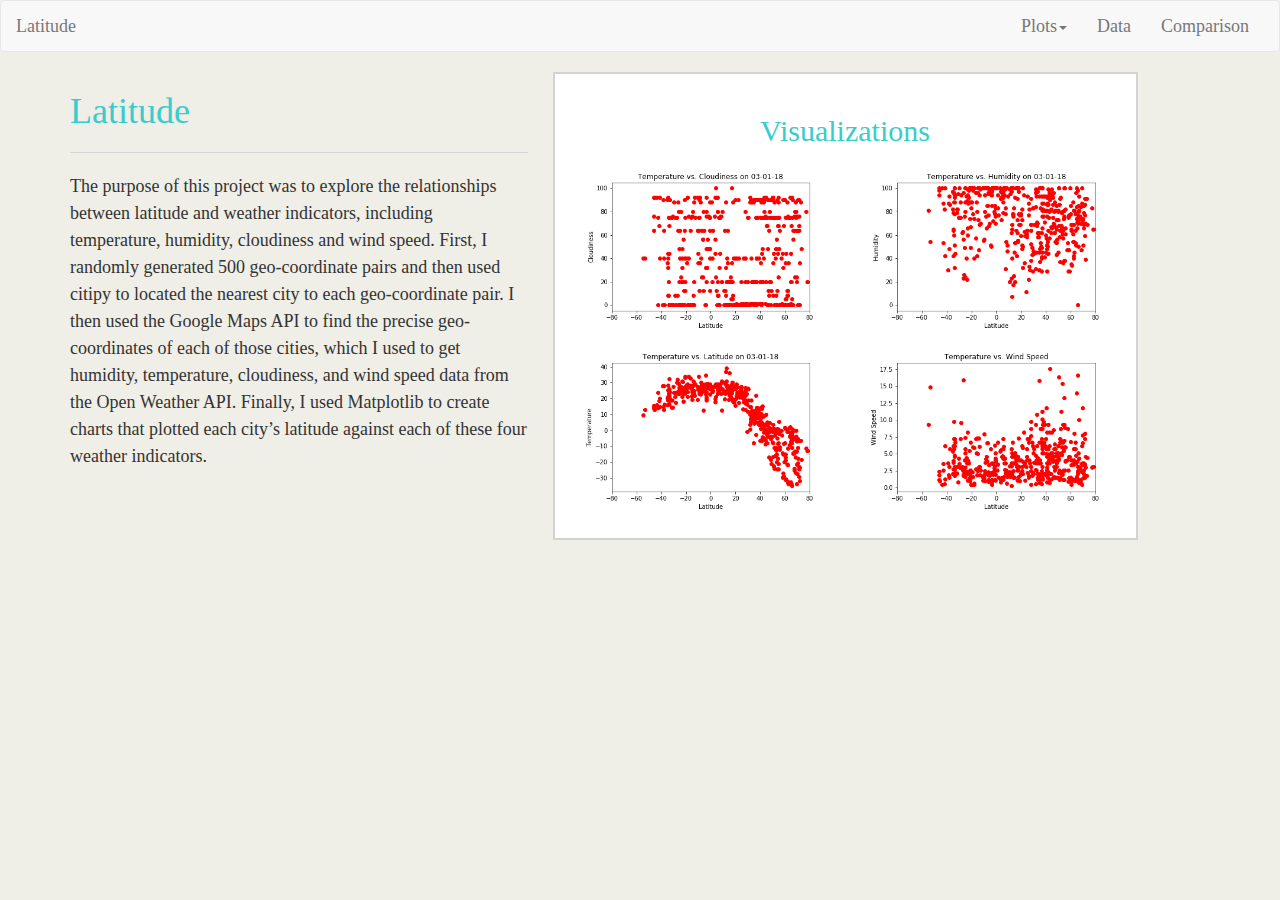
<file: index.html>
<!-- TO DO -->
<!-- Have navbar change colors on smaller screens -->
<!DOCTYPE html>
<html lang="en">

<head>
  <meta charset="UTF-8">
  <title>Bootstrap Components</title>
  <link rel="stylesheet" href="https://maxcdn.bootstrapcdn.com/bootstrap/3.3.7/css/bootstrap.min.css">
  <link rel="stylesheet" href="stylesheet.css">
</head>
<body>
	<nav class="navbar navbar-default">
    <div class="container-fluid">
      <!-- Brand and toggle get grouped for better mobile display -->
      <div class="navbar-header">
        <button type="button" class="navbar-toggle collapsed" data-toggle="collapse" data-target="#bs-example-navbar-collapse-1" aria-expanded="false">
        <span class="sr-only">Toggle navigation</span>
        <span class="icon-bar"></span>
        <span class="icon-bar"></span>
        <span class="icon-bar"></span>
      </button>
        <a class="navbar-brand" href="index.html">Latitude</a>
      </div>

      <!-- Collect the nav links, forms, and other content for toggling -->
      <div class="collapse navbar-collapse" id="bs-example-navbar-collapse-1">
        <ul class="nav navbar-nav navbar-right">
          <li class="dropdown">
            <a href="#" class="dropdown-toggle" data-toggle="dropdown" role="button" aria-haspopup="true" aria-expanded="false">Plots<span class="caret"></span></a>
            <ul class="dropdown-menu">
              <li><a href="temp.html">Max Temperature</a></li>
              <li><a href="humidity.html">Humidity</a></li>
              <li><a href="cloudiness.html">Cloudiness</a></li>
              <li><a href="wind.html">Wind Speed</a></li>
            </ul>
          </li>
          <li><a href="data.html">Data</a></li>
          <li><a href="comparisons.html">Comparison</a></li>
        </ul>
      </div>
      <!-- /.navbar-collapse -->
    </div>
    <!-- /.container-fluid -->
  </nav>
  	<div class="container">
		<div class="row">
		    <div class="col-md-5 col-sm-12" id = "summary" >
		        <div class="row">
		            <div class="col-md-12 ">
		                <h1>Latitude</h1>
                    <hr>
		            </div>
		        </div>
		        <div class="row">
		            <div class="col-md-12">
		                <p>The purpose of this project was to explore the relationships between latitude and weather indicators, including temperature, humidity, cloudiness and wind speed. First, I randomly generated 500 geo-coordinate pairs and then used citipy to located the nearest city to each geo-coordinate pair.  I then used the Google Maps API to find the precise geo-coordinates of each of those cities, which I used to get humidity, temperature, cloudiness, and wind speed data from the Open Weather API.  Finally, I used Matplotlib to create charts that plotted each city’s latitude against each of these four weather indicators.</p>
		            </div>
		        </div>
		    </div>
		    <div class="col-md-6 col-sm-12" id="visualizations">
		        <div class="row">
		            <div class="col-md-12">
		                <h2>Visualizations</h2>
		            </div>
		        </div>
		        <div class="row">
		        <!--     <div class="card border-success mb-3 col-md-6" style="max-width: 20rem;">
                      <div class="card-header">Latitude vs. Max Temperature</div>
                      <a href="visualization_temp.html"><img style="height: 200px; width: 100%; display: block;" src="cloudiness.png" alt="Cloudiness"></a> -->
                    <!-- </div> -->


		            <div class="col-md-6 col-sm-6">
		                <a href="cloudiness.html">
		                    <img src="cloudiness.png" style="height: 100%; width: 100%"; alt="Cloudiness"/>
		                </a>
		            </div>
		            <div class="col-md-6 col-sm-6" >
		                <a href="humidity.html">
		                    <img src="humidity.png" style="height: 100%; width: 100%"; alt="humidity"/>
		                </a>
		            </div>
		        </div>
		        <div class="row">
		            <div class="col-md-6 col-sm-6">
		                <a href="temp.html">
		                    <img src="temp.png" style="height: 100%; width: 100%"; alt="temp"/>
		                </a>
		            </div>
		            <div class="col-md-6 col-sm-6">
		                <a href="wind.html">
		                    <img src="wind.png" style="height: 100%; width: 100%"; alt="wind"/>
		                </a>
		            </div>
		        </div>
		    </div>
		</div>
	</div>
<script src="https://code.jquery.com/jquery-3.3.1.min.js" integrity="sha256-FgpCb/KJQlLNfOu91ta32o/NMZxltwRo8QtmkMRdAu8=" crossorigin="anonymous"></script>
  <script src="https://maxcdn.bootstrapcdn.com/bootstrap/3.3.7/js/bootstrap.min.js" integrity="sha384-Tc5IQib027qvyjSMfHjOMaLkfuWVxZxUPnCJA7l2mCWNIpG9mGCD8wGNIcPD7Txa" crossorigin="anonymous"></script>
</body>
</html>
</file>
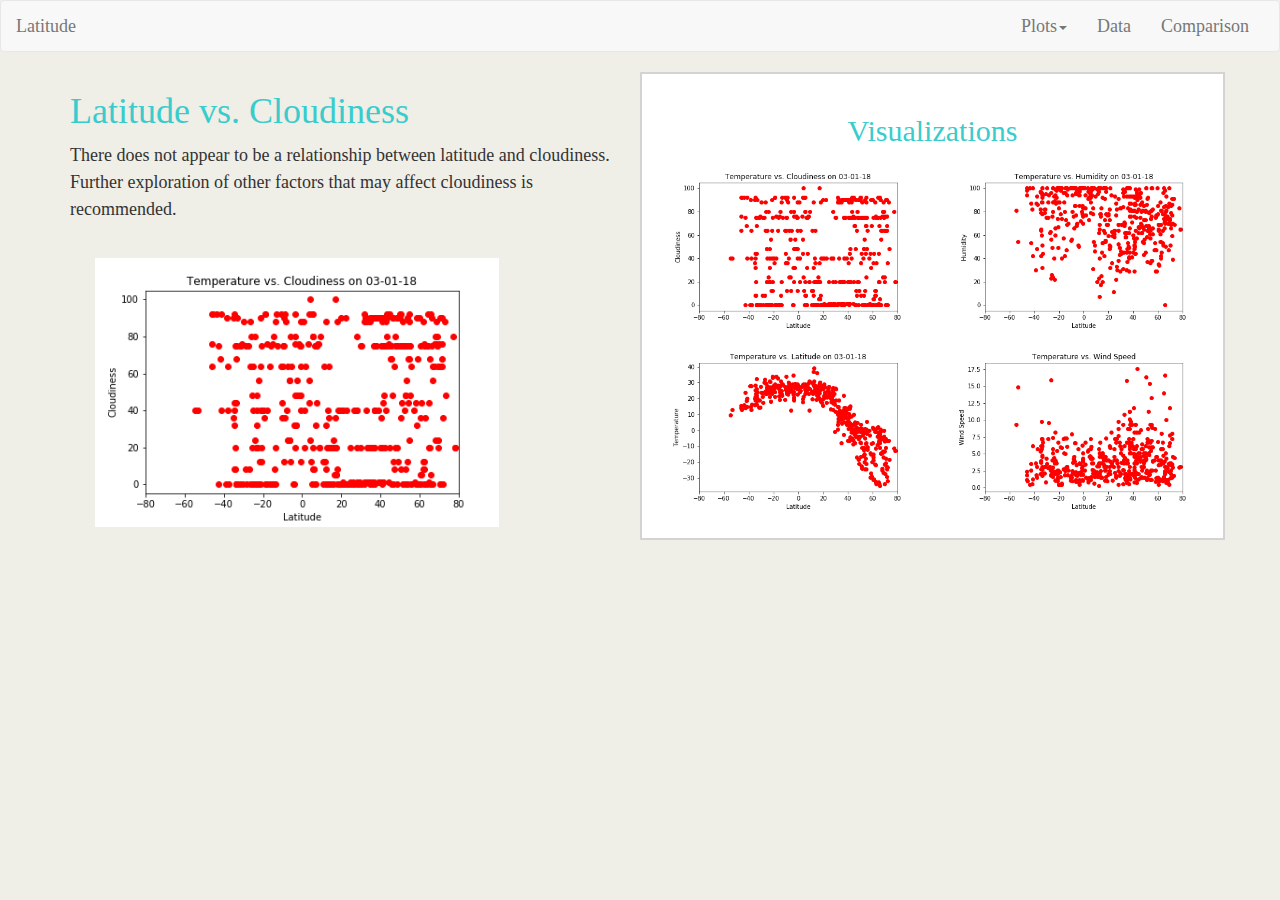
<file: cloudiness.html>
<!DOCTYPE html>
<html lang="en">

<head>
  <meta charset="UTF-8">
  <title>Bootstrap Components</title>
  <link rel="stylesheet" href="https://maxcdn.bootstrapcdn.com/bootstrap/3.3.7/css/bootstrap.min.css">
  <link rel="stylesheet" href="stylesheet.css">
</head>
<body>
	<nav class="navbar navbar-default">
    <div class="container-fluid">
      <!-- Brand and toggle get grouped for better mobile display -->
      <div class="navbar-header">
        <button type="button" class="navbar-toggle collapsed" data-toggle="collapse" data-target="#bs-example-navbar-collapse-1" aria-expanded="false">
        <span class="sr-only">Toggle navigation</span>
        <span class="icon-bar"></span>
        <span class="icon-bar"></span>
        <span class="icon-bar"></span>
      </button>
        <a class="navbar-brand" href="index.html">Latitude</a>
      </div>

      <!-- Collect the nav links, forms, and other content for toggling -->
      <div class="collapse navbar-collapse" id="bs-example-navbar-collapse-1">
        <ul class="nav navbar-nav navbar-right">
          <li class="dropdown">
            <a href="#" class="dropdown-toggle" data-toggle="dropdown" role="button" aria-haspopup="true" aria-expanded="false">Plots<span class="caret"></span></a>
            <ul class="dropdown-menu">
              <li><a href="temp.html">Max Temperature</a></li>
              <li><a href="humidity.html">Humidity</a></li>
              <li><a href="cloudiness.html">Cloudiness</a></li>
              <li><a href="wind.html">Wind Speed</a></li>
            </ul>
          </li>
          <li><a href="data.html">Data</a></li>
          <li><a href="comparisons.html">Comparison</a></li>
        </ul>
      </div>
      <!-- /.navbar-collapse -->
    </div>
    <!-- /.container-fluid -->
  </nav>
  	<div class="container">
		<div class="row">
		    <div class="col-md-6">
		        <div class="row">
		            <div class="col-md-12">
		                <h1>Latitude vs. Cloudiness</h1>
		            </div>
		        </div>
		        <div class="row">
		            <div class="col-md-12">
		            		<p>There does not appear to be a relationship between latitude and cloudiness. Further exploration of other factors that may affect cloudiness is recommended. </p>
		            	</div>
		            <div class="col-md-12">
		            	
		            		<img src="cloudiness.png" align="center" alt="Cloudy Map" class = "current-viz" style="width:80%;height:80%;"/>
		        		
		            </div>
		            	
		        </div>
		    </div>
		    <div class="col-md-6" id = "visualizations">
		        <div class="row">
		            <div class="col-md-12">
		                <h2>Visualizations</h2>
		            </div>
		        </div>
		        <div class="row">
		            <div class="col-md-6 col-sm-6">
		                <a href="cloudiness.html">
		                    <img src="cloudiness.png" style="height: 100%; width: 100%";; alt="Cloudiness"/>
		                </a>
		            </div>
		            <div class="col-md-6 col-sm-6">
		                <a href="humidity.html">
		                    <img src="humidity.png" style="height: 100%; width: 100%"; alt="temp"/>
		                </a>
		            </div>
		        </div>
		        <div class="row">
		            <div class="col-md-6 col-sm-6">
		                <a href="temp.html">
		                    <img src="temp.png" style="height: 100%; width: 100%"; alt="temp"/>
		                </a>
		            </div>
		            <div class="col-md-6 col-sm-6">
		                <a href="wind.html">
		                    <img src="wind.png" style="height: 100%; width: 100%"; alt="wind"/>
		                </a>
		            </div>
		        </div>
		    </div>
		</div>
	</div>
<script src="https://code.jquery.com/jquery-3.3.1.min.js" integrity="sha256-FgpCb/KJQlLNfOu91ta32o/NMZxltwRo8QtmkMRdAu8=" crossorigin="anonymous"></script>
<script src="https://maxcdn.bootstrapcdn.com/bootstrap/3.3.7/js/bootstrap.min.js" integrity="sha384-Tc5IQib027qvyjSMfHjOMaLkfuWVxZxUPnCJA7l2mCWNIpG9mGCD8wGNIcPD7Txa" crossorigin="anonymous"></script>	
</body>
</html>
</file>
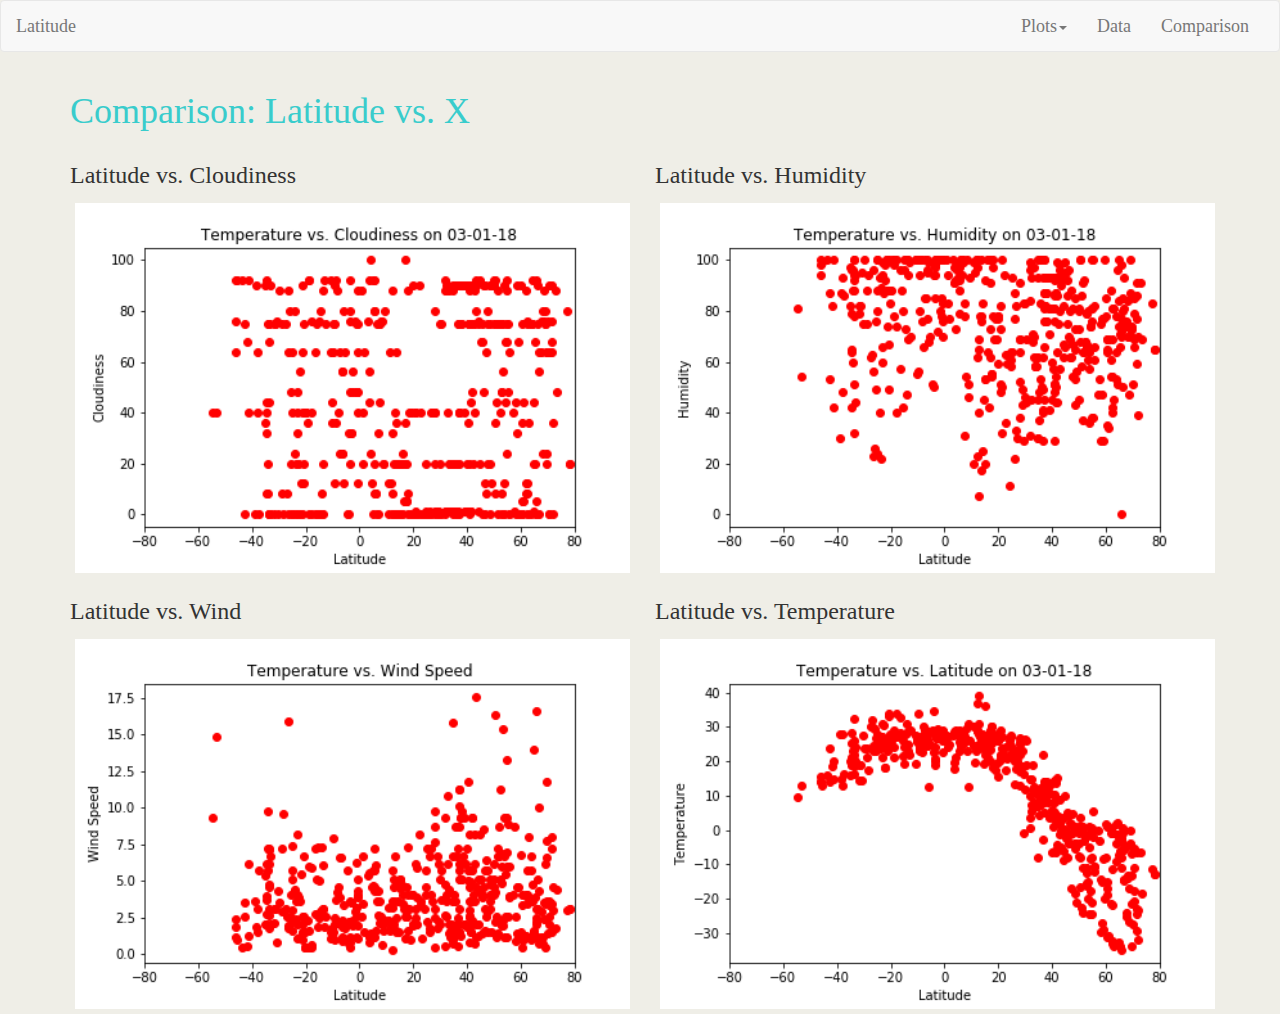
<file: comparisons.html>
<!DOCTYPE html>
<html lang="en">

<head>
  <meta charset="UTF-8">
  <title>Bootstrap Components</title>
  <link rel="stylesheet" href="https://maxcdn.bootstrapcdn.com/bootstrap/3.3.7/css/bootstrap.min.css">
  <link rel="stylesheet" href="stylesheet.css">
</head>
<body>
	<nav class="navbar navbar-default">
    <div class="container-fluid">
      <!-- Brand and toggle get grouped for better mobile display -->
      <div class="navbar-header">
        <button type="button" class="navbar-toggle collapsed" data-toggle="collapse" data-target="#bs-example-navbar-collapse-1" aria-expanded="false">
        <span class="sr-only">Toggle navigation</span>
        <span class="icon-bar"></span>
        <span class="icon-bar"></span>
        <span class="icon-bar"></span>
      </button>
        <a class="navbar-brand" href="#">Latitude</a>
      </div>

      <!-- Collect the nav links, forms, and other content for toggling -->
      <div class="collapse navbar-collapse" id="bs-example-navbar-collapse-1">
        <ul class="nav navbar-nav navbar-right">
          <li class="dropdown">
            <a href="#" class="dropdown-toggle" data-toggle="dropdown" role="button" aria-haspopup="true" aria-expanded="false">Plots<span class="caret"></span></a>
            <ul class="dropdown-menu">
              <li><a href="temp.html">Max Temperature</a></li>
              <li><a href="humidity.html">Humidity</a></li>
              <li><a href="cloudiness.html">Cloudiness</a></li>
              <li><a href="wind.html">Wind Speed</a></li>
            </ul>
          </li>
          <li><a href="data.html">Data</a></li>
          <li><a href="comparisons.html">Comparison</a></li>
        </ul>
      </div>
      <!-- /.navbar-collapse -->
    </div>
    <!-- /.container-fluid -->
  </nav>
  	<div class="container">
		<div class = "row">
			<div class="col-sm-12">
				<h1>Comparison: Latitude vs. X</h1>
			</div>
		</div>

		<div class = "row">
			<div class="col-md-6">
		        <div class = "row">
		        	<div class="col-md-12">
		        		<h3>Latitude vs. Cloudiness</h3>
		        	</div>
		        </div>
		        <div class = "row">
		        	<div class="col-md-12">
		        		<a href="cloudiness.html">
		            		<img src="cloudiness.png" alt="Cloudiness" style="width:100%;height:100%;"/>
		        		</a>
		        	</div>
		        </div>
		    </div>
		    <div class="col-md-6">
		        <div class = "row">
		        	<div class="col-md-12">
		        		<h3>Latitude vs. Humidity</h3>
		        	</div>
		        </div>
		        <div class = "row">
		        	<div class="col-md-12">
		        		<a href="humidity.html">
		            		<img src="humidity.png" alt="Humidity" style="width:100%;height:100%"/>
		        		</a>
		        	</div>
		        </div>
		    </div>
		</div>

		<div class = "row">
			<div class="col-md-6">
		        <div class = "row">
		        	<div class="col-md-12">
		        		<h3>Latitude vs. Wind</h3>
		        	</div>
		        </div>
		        <div class = "row">
		        	<div class="col-md-12">
		        		<a href="wind.html">
		            		<img src="wind.png" alt="Wind" style="width:100%;height:100%"/>
		        		</a>
		        	</div>
		        </div>
		    </div>
		    <div class="col-md-6">
		        <div class = "row">
		        	<div class="col-md-12">
		        		<h3>Latitude vs. Temperature</h3>
		        	</div>
		        </div>
		        <div class = "row">
		        	<div class="col-md-12">
		        		<a href="temp.html">
		            		<img src="temp.png" alt="Temperature" style="width:100%;height:100%"/>
		        		</a>
		        	</div>
		        </div>
		    </div>
		</div>
	</div>
<script src="https://code.jquery.com/jquery-3.3.1.min.js" integrity="sha256-FgpCb/KJQlLNfOu91ta32o/NMZxltwRo8QtmkMRdAu8=" crossorigin="anonymous"></script>
<script src="https://maxcdn.bootstrapcdn.com/bootstrap/3.3.7/js/bootstrap.min.js" integrity="sha384-Tc5IQib027qvyjSMfHjOMaLkfuWVxZxUPnCJA7l2mCWNIpG9mGCD8wGNIcPD7Txa" crossorigin="anonymous"></script>	
</body>
</html>
</file>
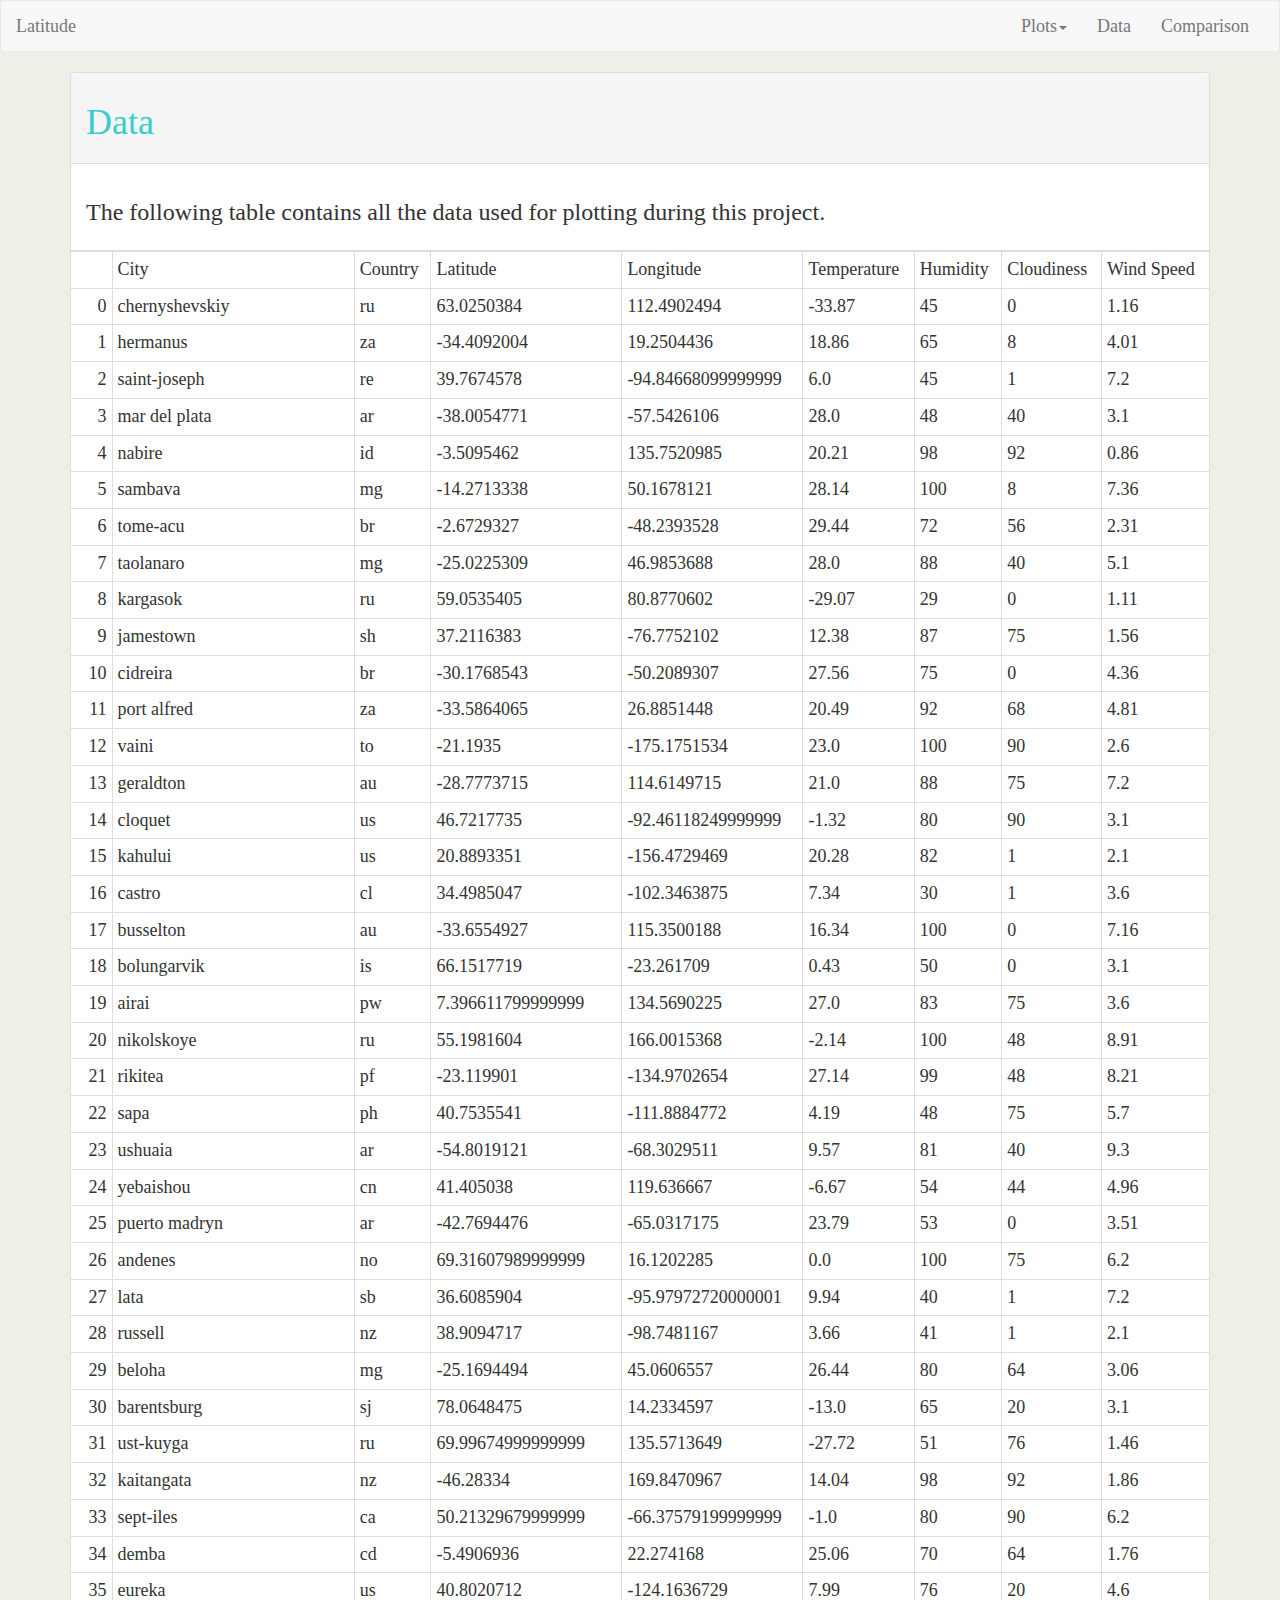
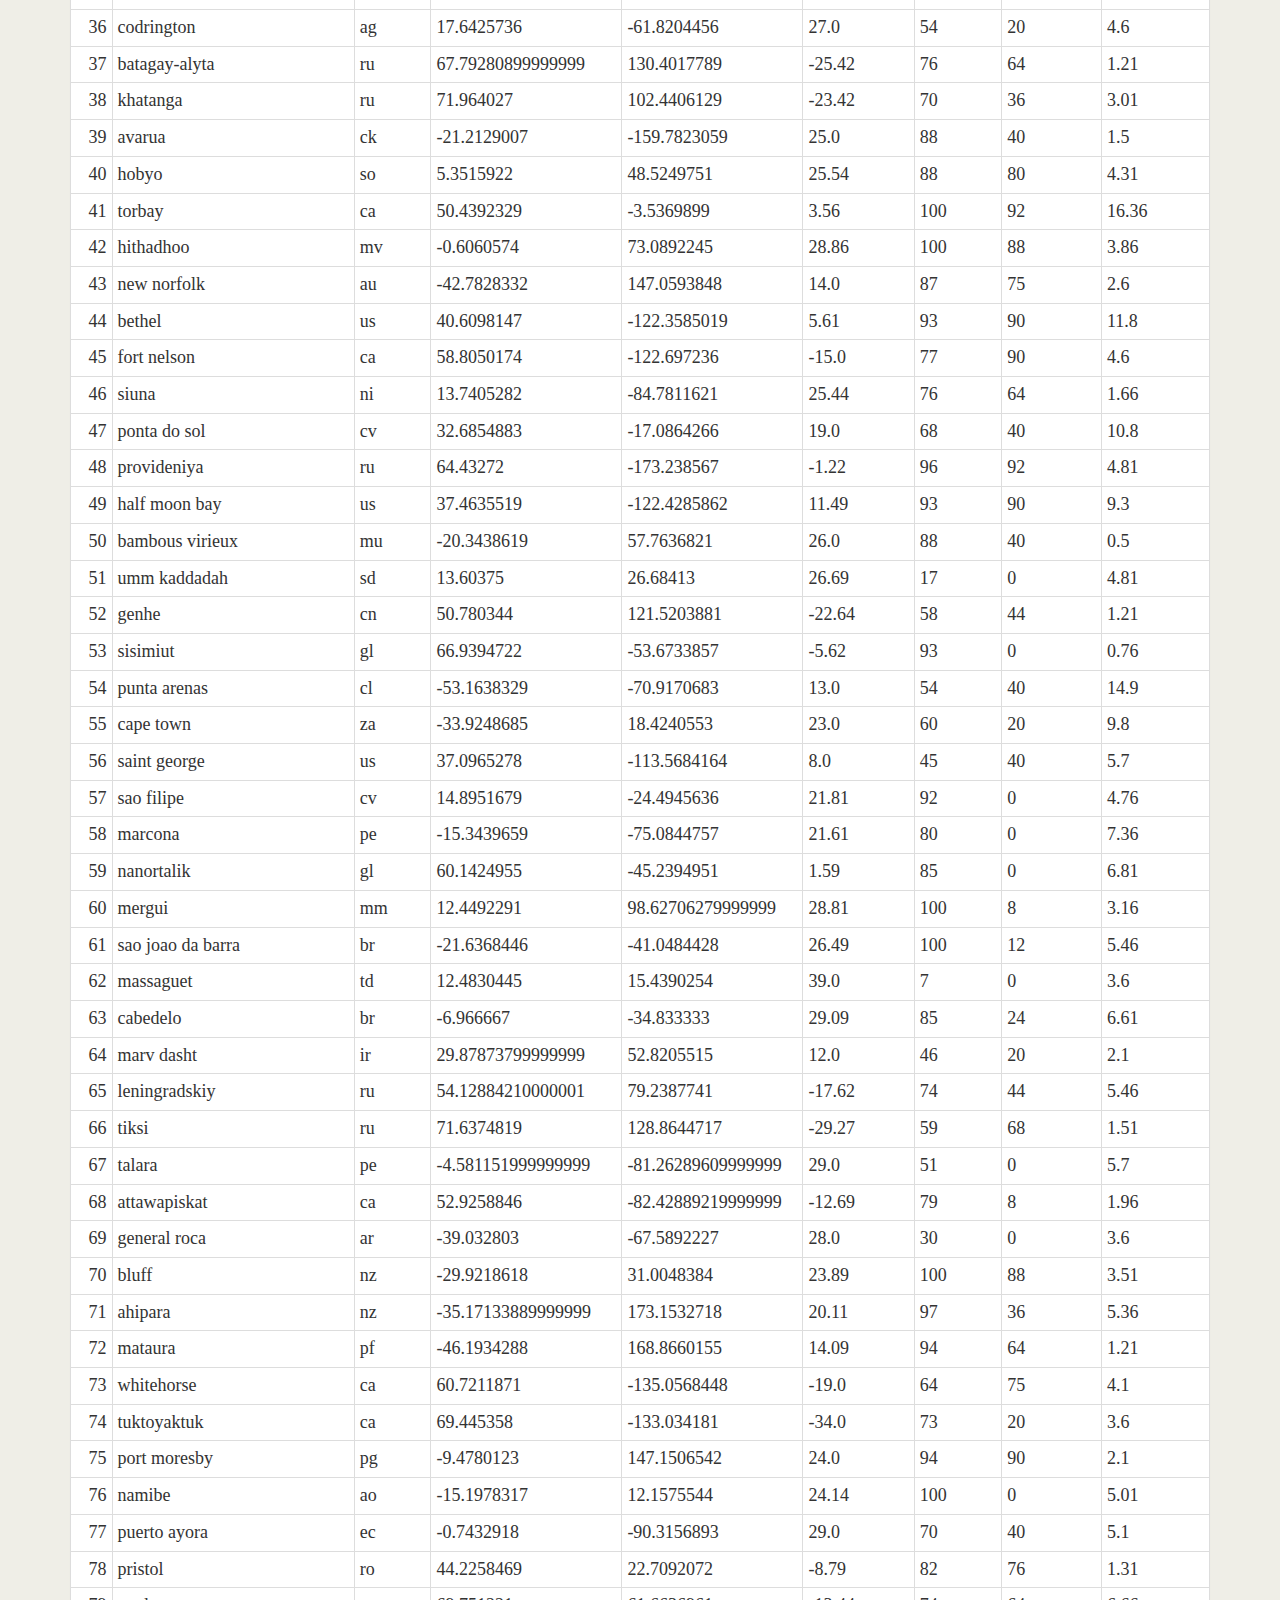
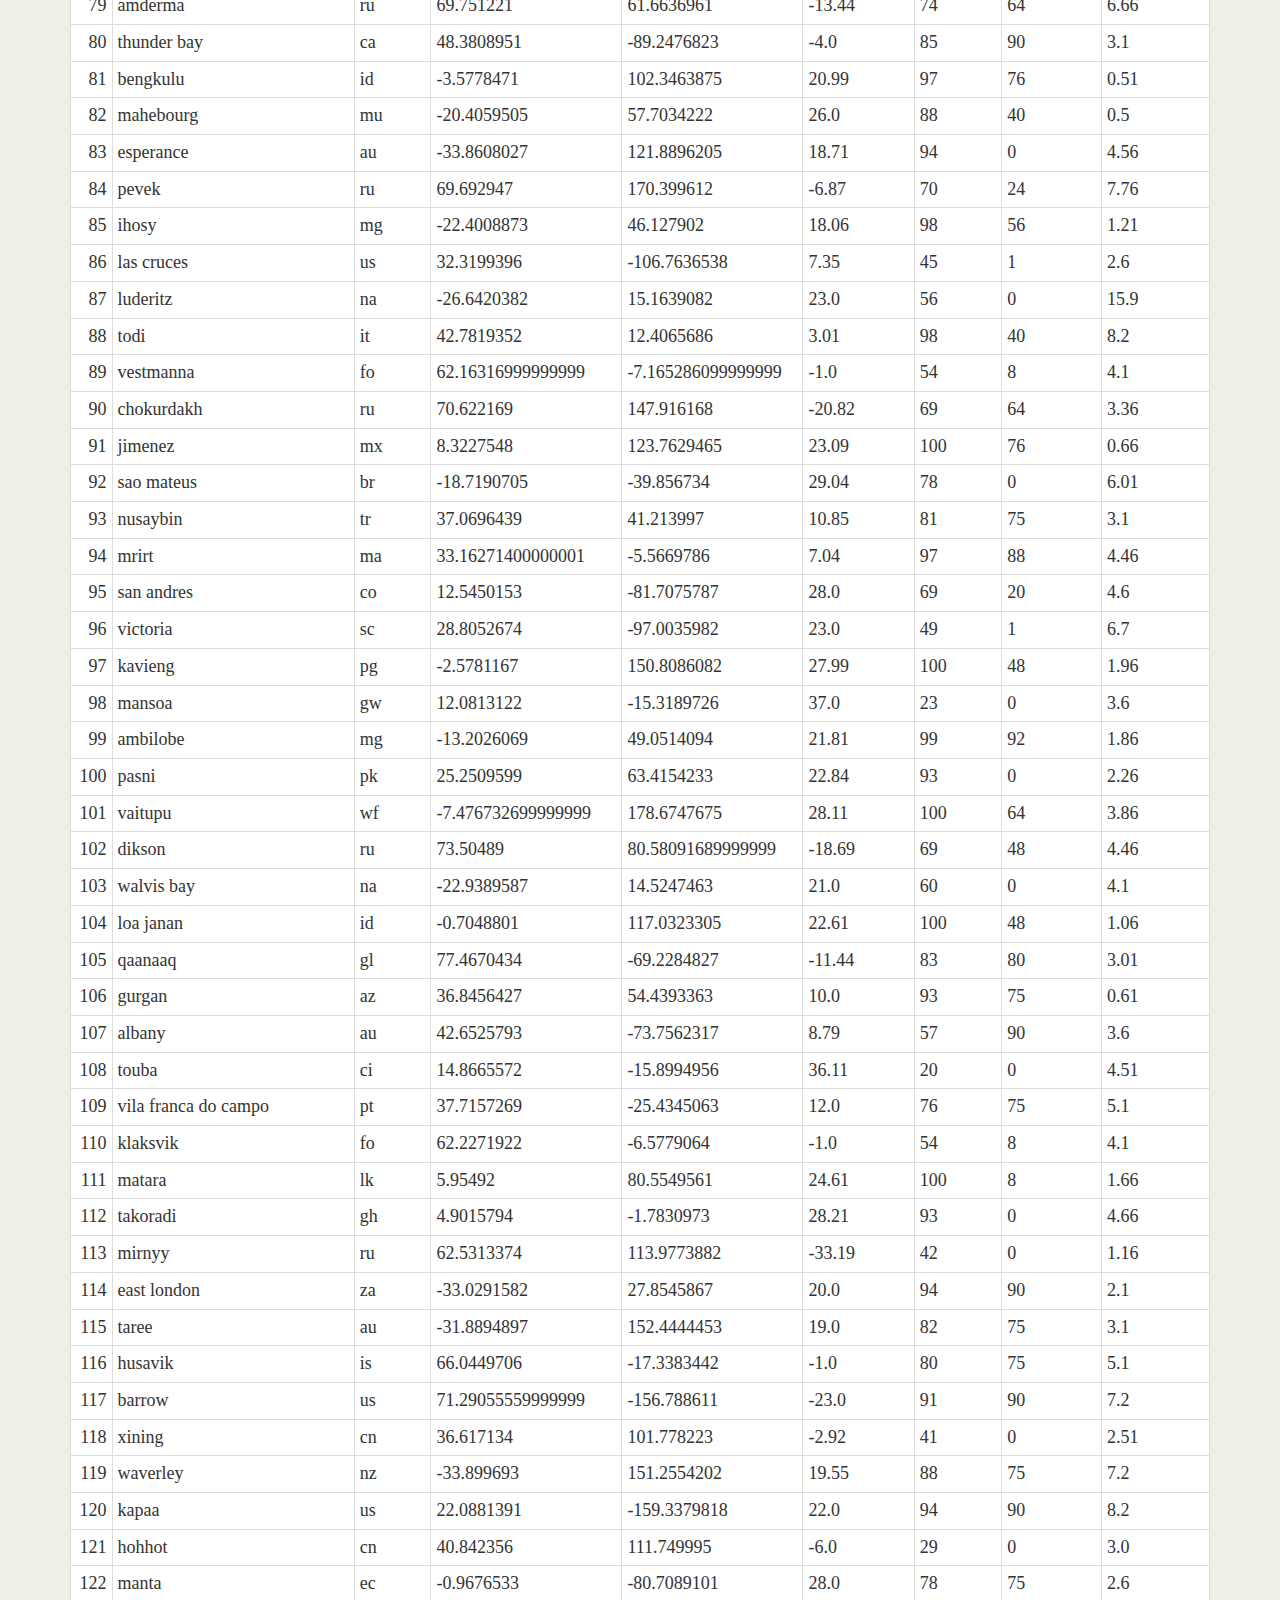
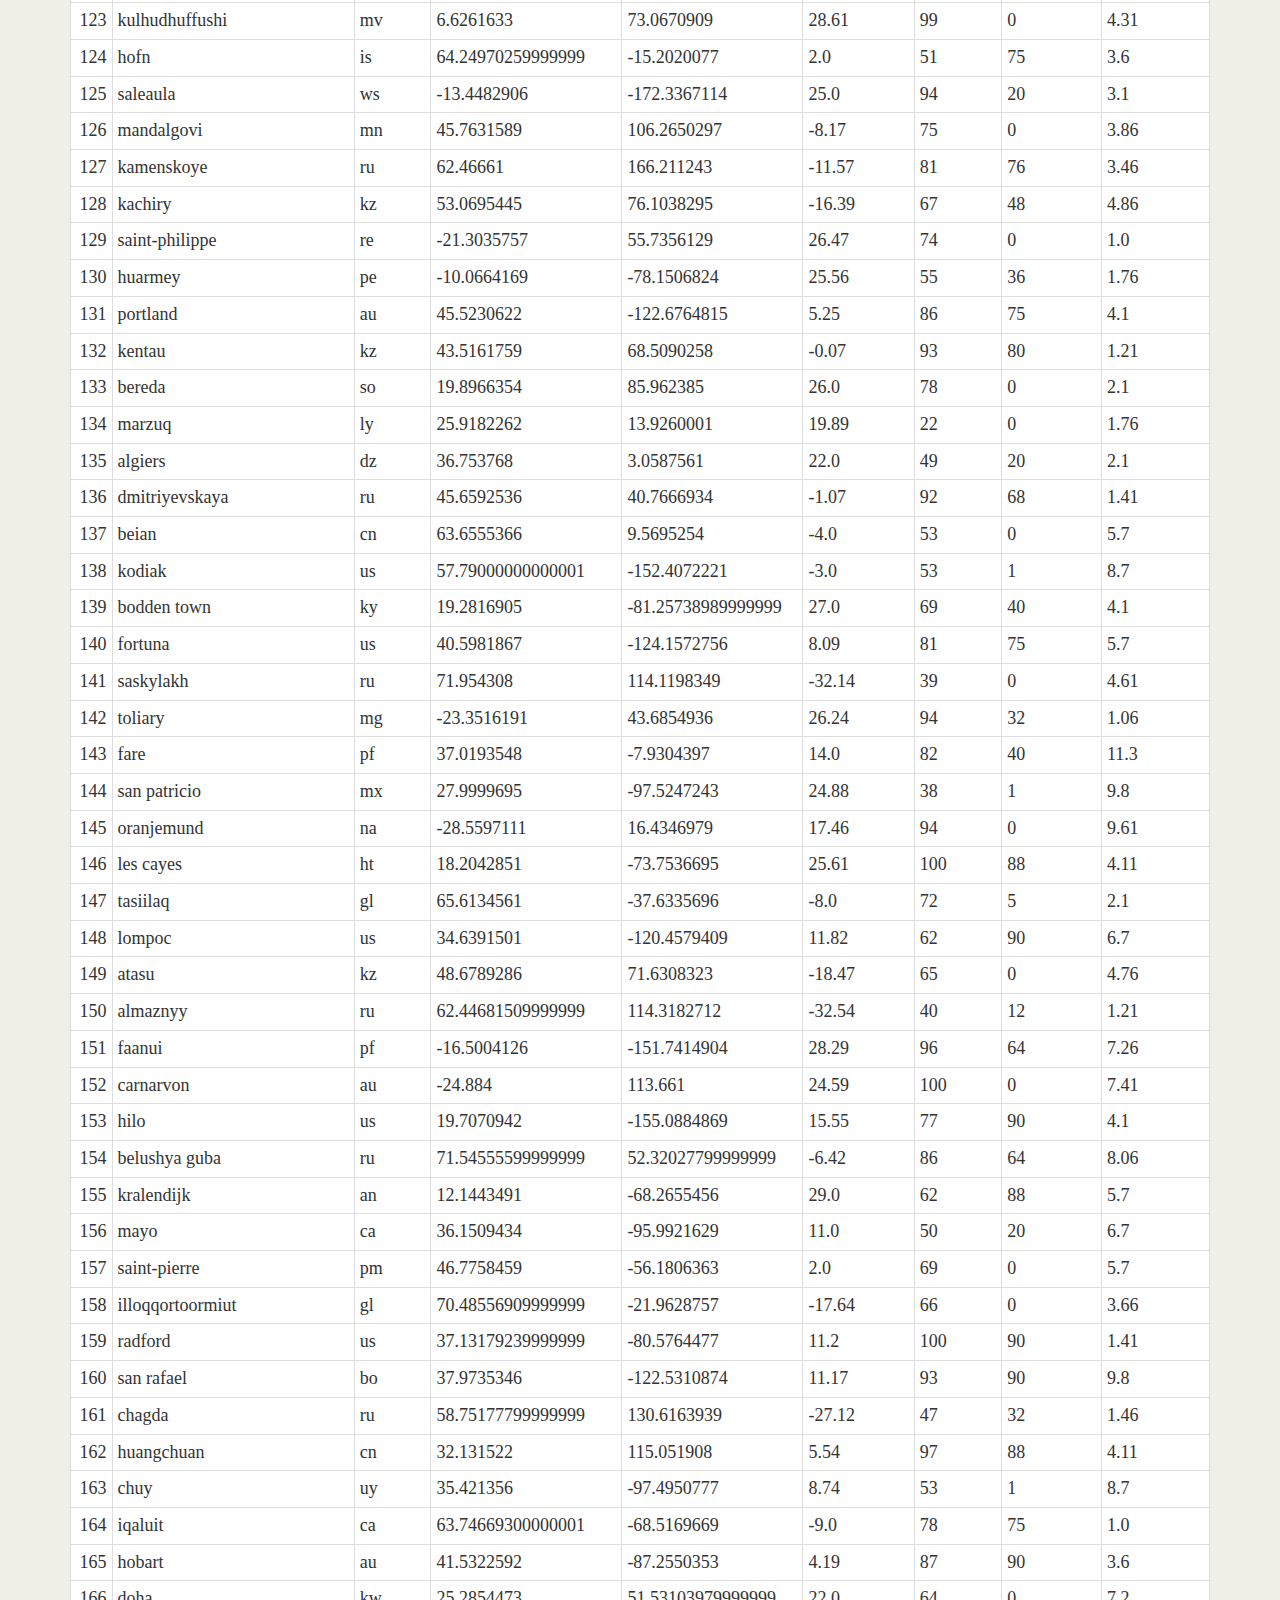
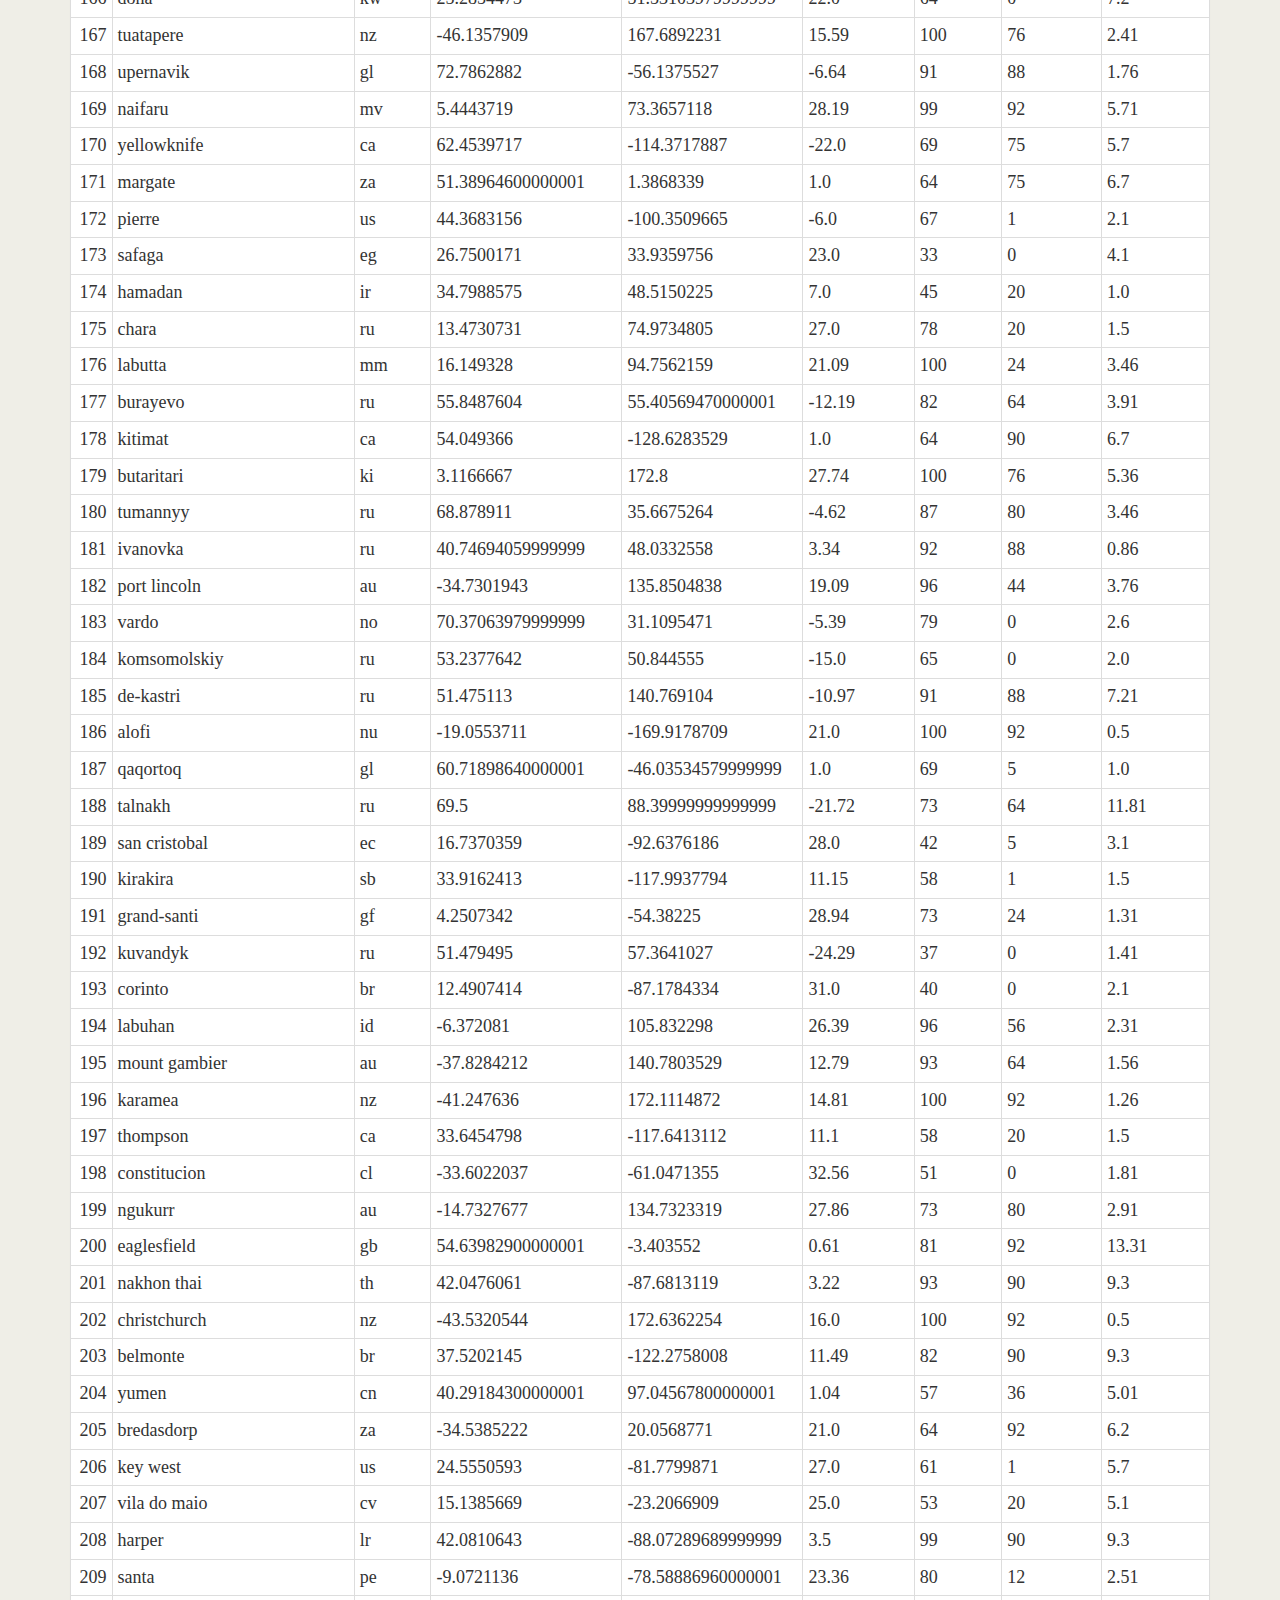
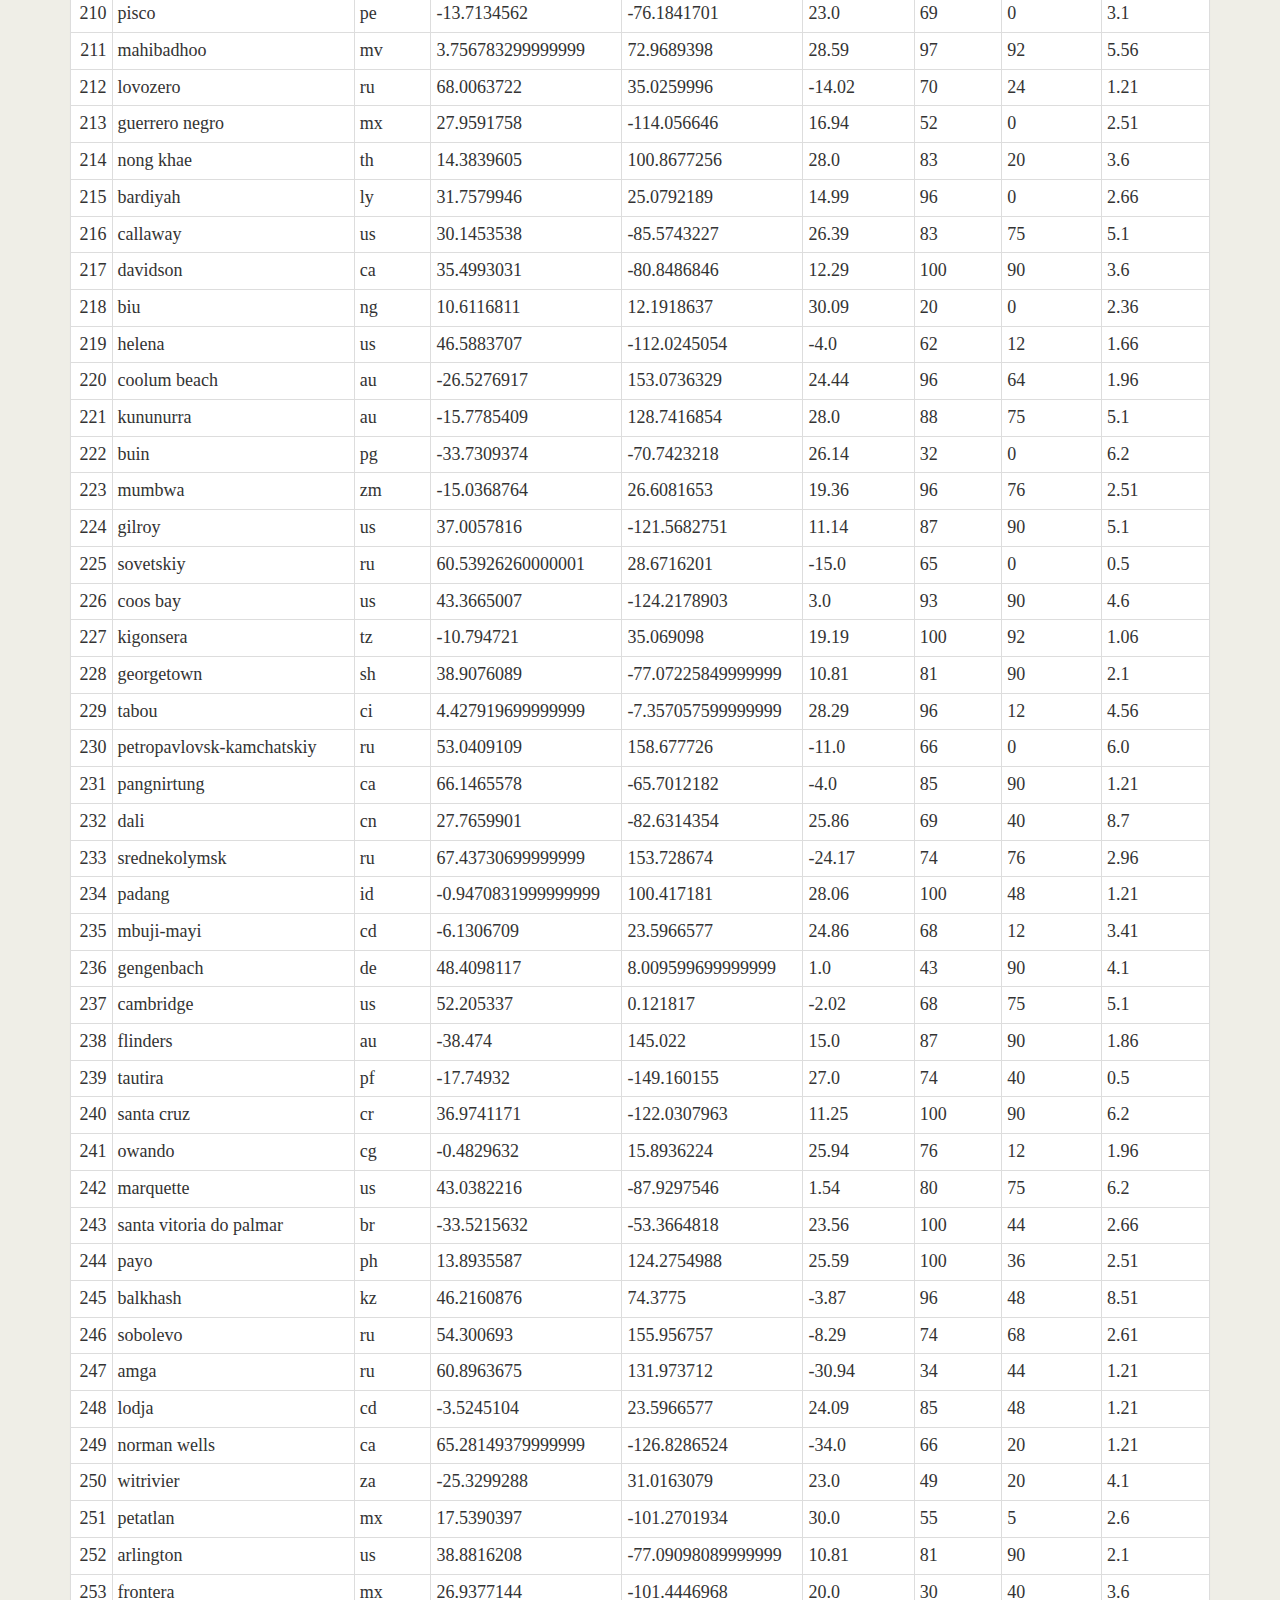
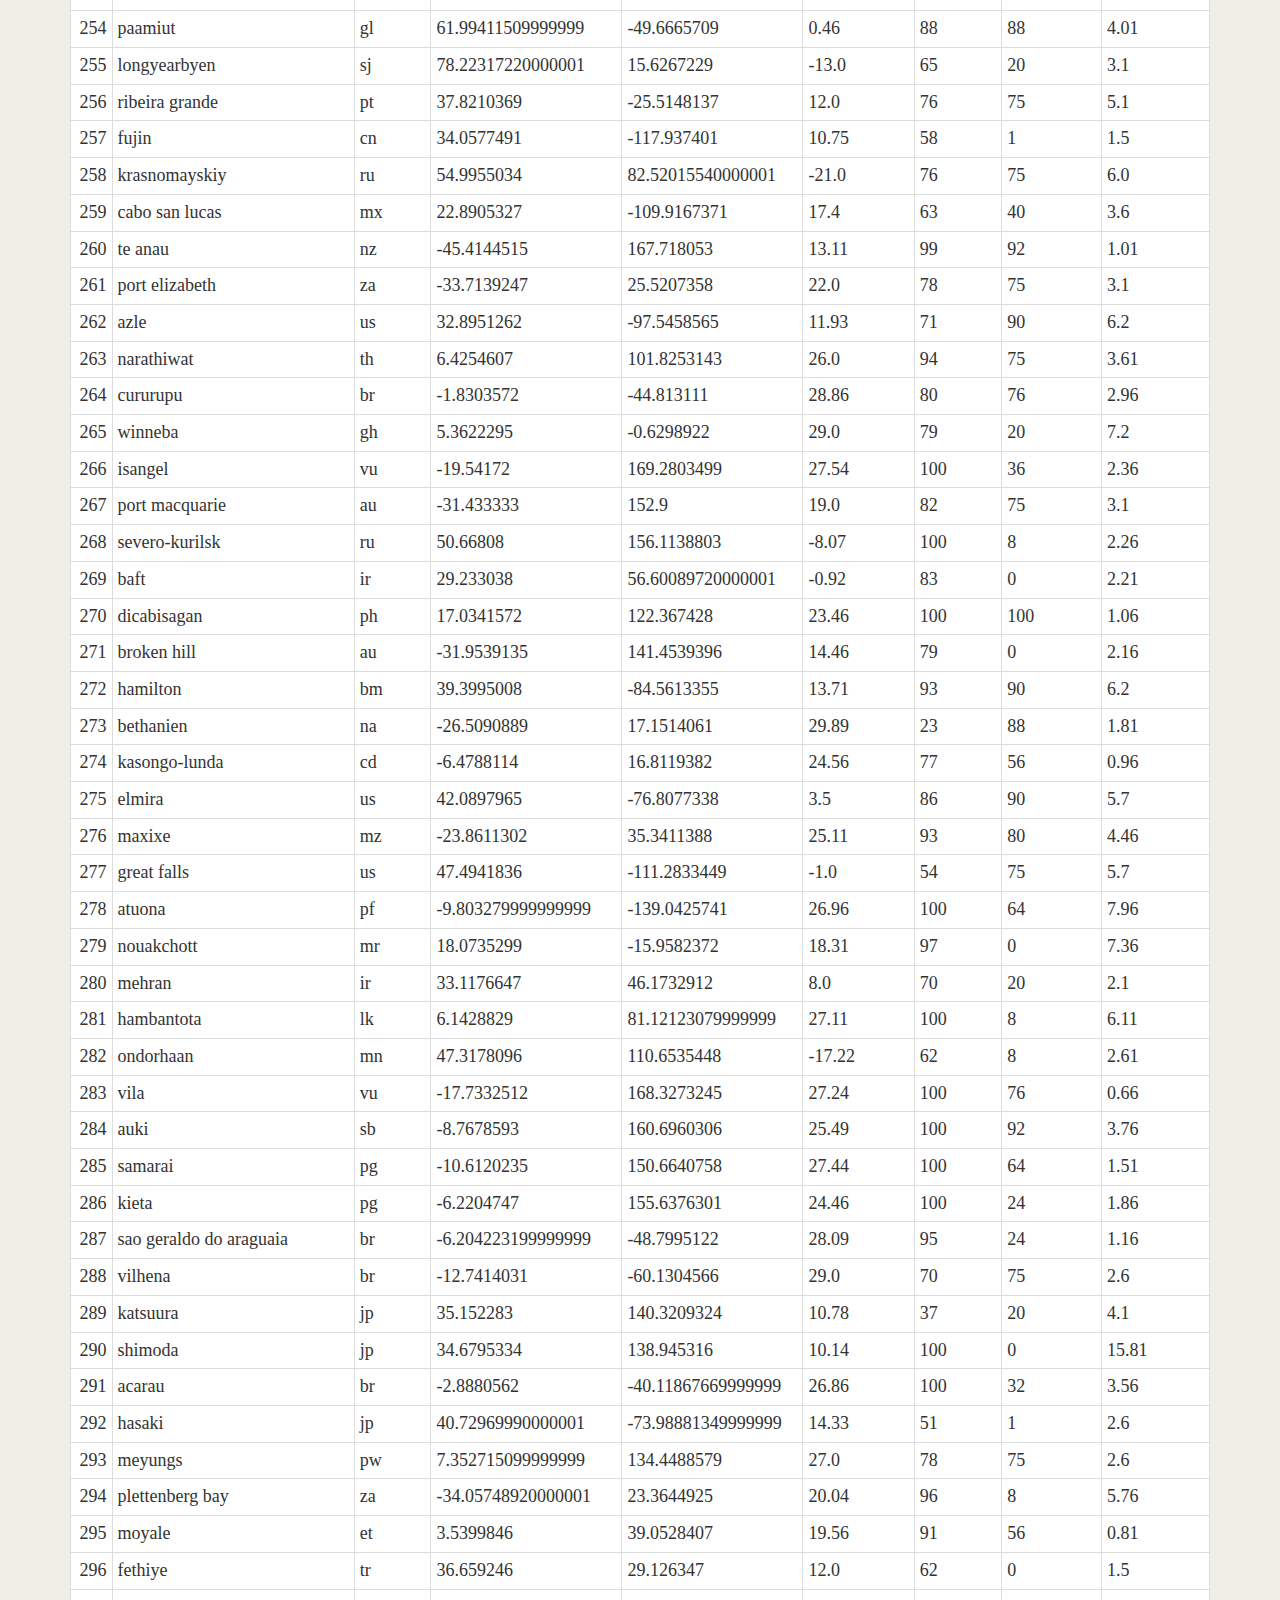
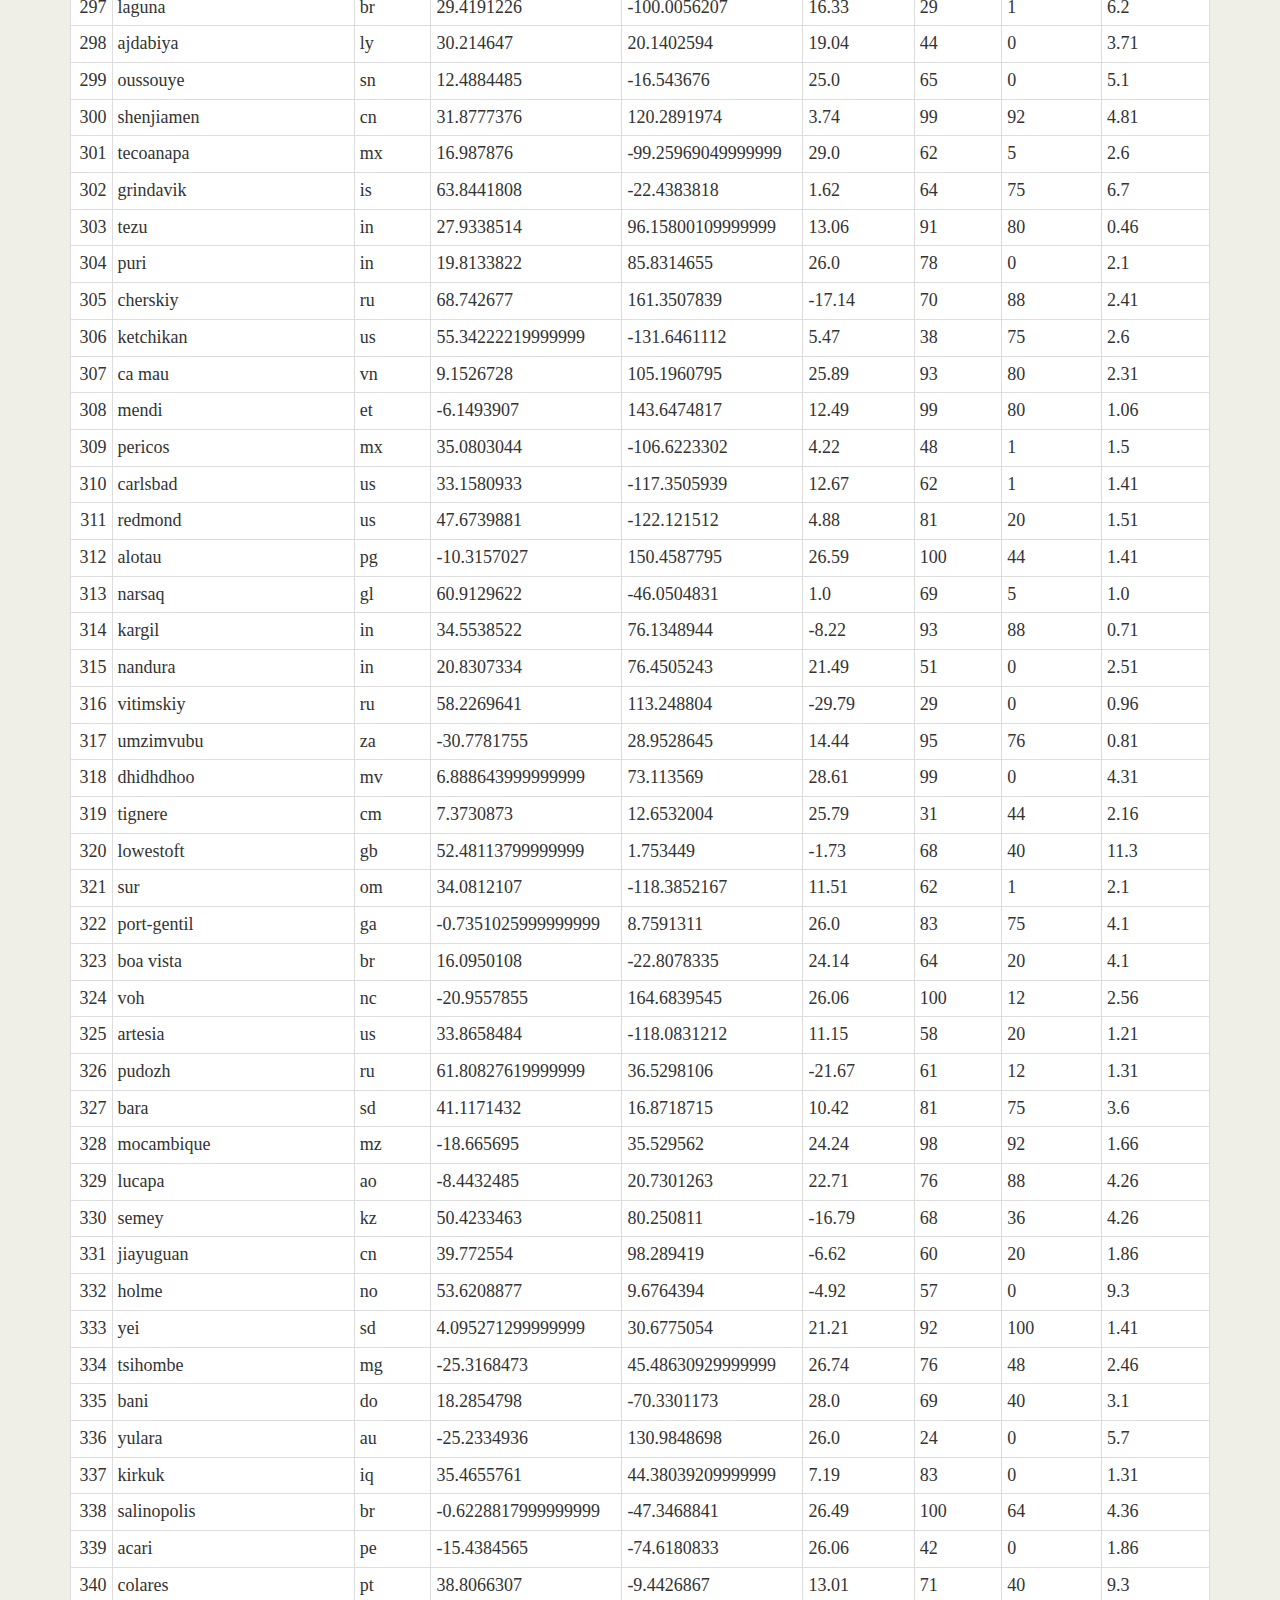
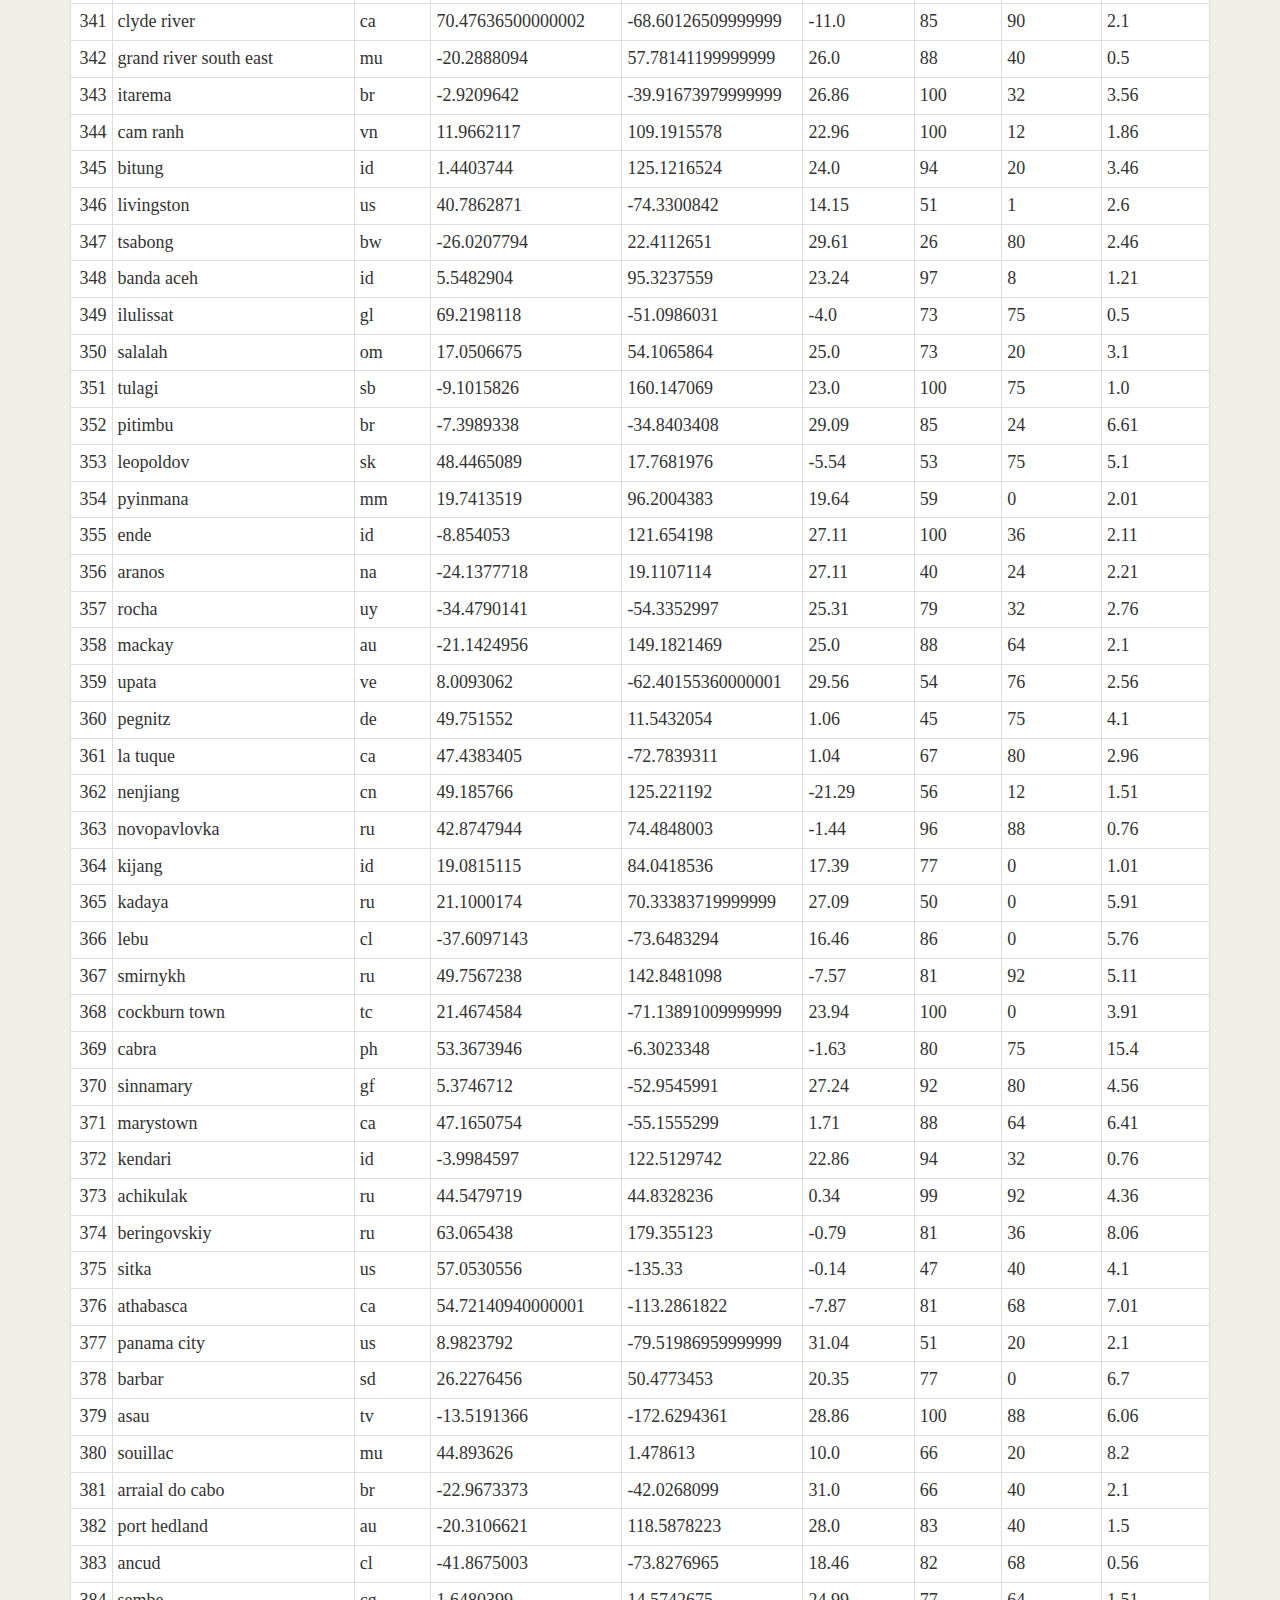
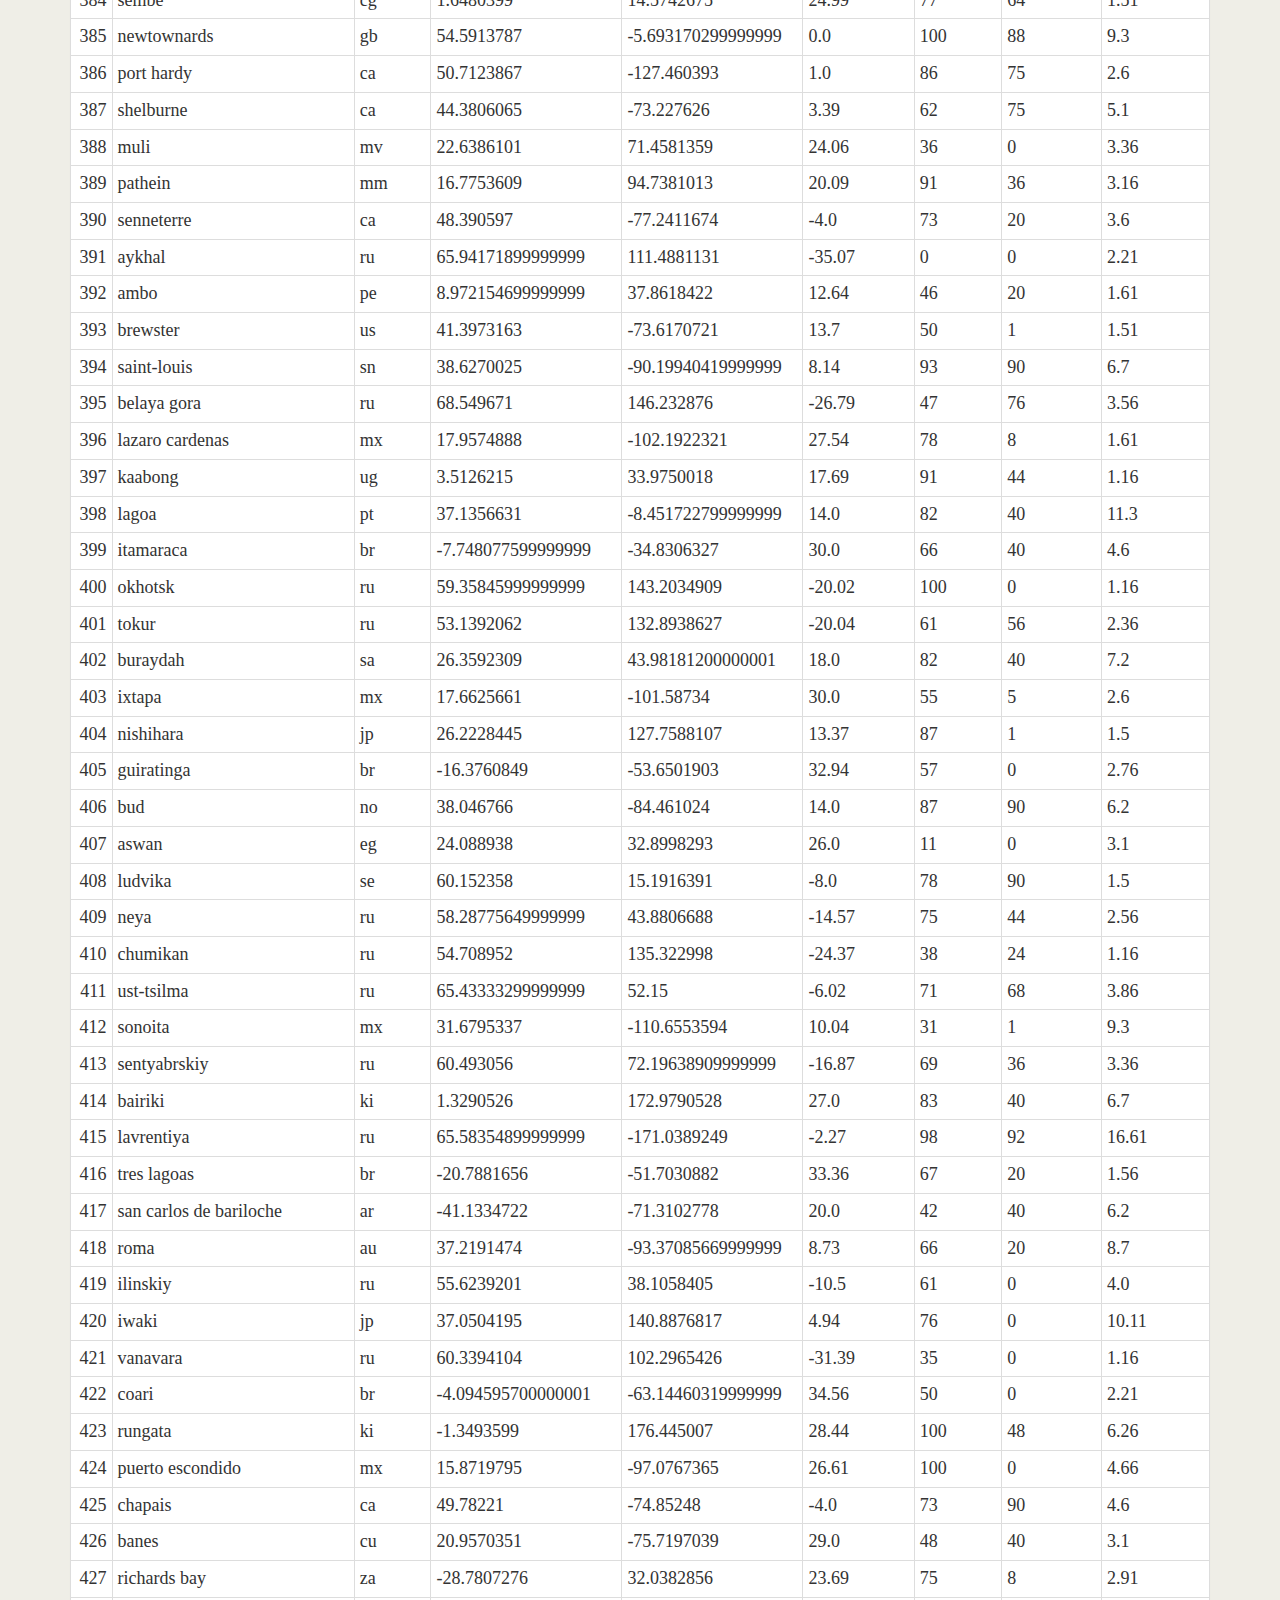
<file: data.html>
<!DOCTYPE html>
<html lang="en">

<head>
  <meta charset="UTF-8">
  <title>Bootstrap Components</title>
  <link rel="stylesheet" href="https://maxcdn.bootstrapcdn.com/bootstrap/3.3.7/css/bootstrap.min.css">
  <link rel="stylesheet" href="stylesheet.css">
</head>
<body>
	<nav class="navbar navbar-default">
    <div class="container-fluid">
      <!-- Brand and toggle get grouped for better mobile display -->
      <div class="navbar-header">
        <button type="button" class="navbar-toggle collapsed" data-toggle="collapse" data-target="#bs-example-navbar-collapse-1" aria-expanded="false">
        <span class="sr-only">Toggle navigation</span>
        <span class="icon-bar"></span>
        <span class="icon-bar"></span>
        <span class="icon-bar"></span>
      </button>
        <a class="navbar-brand" href="index.html">Latitude</a>
      </div>

      <!-- Collect the nav links, forms, and other content for toggling -->
      <div class="collapse navbar-collapse" id="bs-example-navbar-collapse-1">
        <ul class="nav navbar-nav navbar-right">
        	<!-- <div class="dropdown">
			  <button class="btn btn-secondary dropdown-toggle" type="button" id="dropdownMenuButton" data-toggle="dropdown" aria-haspopup="true" aria-expanded="false">
			    Dropdown button
			  </button>
			  <div class="dropdown-menu" aria-labelledby="dropdownMenuButton">
			    <a class="dropdown-item" href="#">Action</a>
			    <a class="dropdown-item" href="#">Another action</a>
			    <a class="dropdown-item" href="#">Something else here</a>
			  </div>
			</div> -->
          <li class="dropdown">
            <a href="#" class="dropdown-toggle" data-toggle="dropdown" role="button" aria-haspopup="true" aria-expanded="false">Plots<span class="caret"></span></a>
            <ul class="dropdown-menu">
              <li><a href="temp.html">Max Temperature</a></li>
              <li><a href="humidity.html">Humidity</a></li>
              <li><a href="cloudiness.html">Cloudiness</a></li>
              <li><a href="wind.html">Wind Speed</a></li>
            </ul>
          </li>
          <li><a href="data.html">Data</a></li>
          <li><a href="comparisons.html">Comparison</a></li>
        </ul>
      </div>
      <!-- /.navbar-collapse -->
    </div>
    <!-- /.container-fluid -->
  </nav>
  	<div class="container">
		<div class="panel panel-default">
			  <!-- Default panel contents -->
			  <div class="panel-heading">
			  	<h1>Data</h1>
				</div>
			  <div class="panel-body">
			    <h3><p>The following table contains all the data used for plotting during this project.</p></h3>
		  </div>

  <!-- Table -->
  
  <div class = "table-responsive" >
  <table class="table table-bordered table-hover table-condensed">
<tbody><tr>
	<td align="right"></td>
	<td>City</td>
	<td>Country</td>
	<td>Latitude</td>
	<td>Longitude</td>
	<td>Temperature</td>
	<td>Humidity</td>
	<td>Cloudiness</td>
	<td>Wind Speed</td>
	</tr>
	<tr>
	<td align="right">0</td>
	<td>chernyshevskiy</td>
	<td>ru</td>
	<td>63.0250384</td>
	<td>112.4902494</td>
	<td>-33.87</td>
	<td>45</td>
	<td>0</td>
	<td>1.16</td>
	</tr>
	<tr>
	<td align="right">1</td>
	<td>hermanus</td>
	<td>za</td>
	<td>-34.4092004</td>
	<td>19.2504436</td>
	<td>18.86</td>
	<td>65</td>
	<td>8</td>
	<td>4.01</td>
	</tr>
	<tr>
	<td align="right">2</td>
	<td>saint-joseph</td>
	<td>re</td>
	<td>39.7674578</td>
	<td>-94.84668099999999</td>
	<td>6.0</td>
	<td>45</td>
	<td>1</td>
	<td>7.2</td>
	</tr>
	<tr>
	<td align="right">3</td>
	<td>mar del plata</td>
	<td>ar</td>
	<td>-38.0054771</td>
	<td>-57.5426106</td>
	<td>28.0</td>
	<td>48</td>
	<td>40</td>
	<td>3.1</td>
	</tr>
	<tr>
	<td align="right">4</td>
	<td>nabire</td>
	<td>id</td>
	<td>-3.5095462</td>
	<td>135.7520985</td>
	<td>20.21</td>
	<td>98</td>
	<td>92</td>
	<td>0.86</td>
	</tr>
	<tr>
	<td align="right">5</td>
	<td>sambava</td>
	<td>mg</td>
	<td>-14.2713338</td>
	<td>50.1678121</td>
	<td>28.14</td>
	<td>100</td>
	<td>8</td>
	<td>7.36</td>
	</tr>
	<tr>
	<td align="right">6</td>
	<td>tome-acu</td>
	<td>br</td>
	<td>-2.6729327</td>
	<td>-48.2393528</td>
	<td>29.44</td>
	<td>72</td>
	<td>56</td>
	<td>2.31</td>
	</tr>
	<tr>
	<td align="right">7</td>
	<td>taolanaro</td>
	<td>mg</td>
	<td>-25.0225309</td>
	<td>46.9853688</td>
	<td>28.0</td>
	<td>88</td>
	<td>40</td>
	<td>5.1</td>
	</tr>
	<tr>
	<td align="right">8</td>
	<td>kargasok</td>
	<td>ru</td>
	<td>59.0535405</td>
	<td>80.8770602</td>
	<td>-29.07</td>
	<td>29</td>
	<td>0</td>
	<td>1.11</td>
	</tr>
	<tr>
	<td align="right">9</td>
	<td>jamestown</td>
	<td>sh</td>
	<td>37.2116383</td>
	<td>-76.7752102</td>
	<td>12.38</td>
	<td>87</td>
	<td>75</td>
	<td>1.56</td>
	</tr>
	<tr>
	<td align="right">10</td>
	<td>cidreira</td>
	<td>br</td>
	<td>-30.1768543</td>
	<td>-50.2089307</td>
	<td>27.56</td>
	<td>75</td>
	<td>0</td>
	<td>4.36</td>
	</tr>
	<tr>
	<td align="right">11</td>
	<td>port alfred</td>
	<td>za</td>
	<td>-33.5864065</td>
	<td>26.8851448</td>
	<td>20.49</td>
	<td>92</td>
	<td>68</td>
	<td>4.81</td>
	</tr>
	<tr>
	<td align="right">12</td>
	<td>vaini</td>
	<td>to</td>
	<td>-21.1935</td>
	<td>-175.1751534</td>
	<td>23.0</td>
	<td>100</td>
	<td>90</td>
	<td>2.6</td>
	</tr>
	<tr>
	<td align="right">13</td>
	<td>geraldton</td>
	<td>au</td>
	<td>-28.7773715</td>
	<td>114.6149715</td>
	<td>21.0</td>
	<td>88</td>
	<td>75</td>
	<td>7.2</td>
	</tr>
	<tr>
	<td align="right">14</td>
	<td>cloquet</td>
	<td>us</td>
	<td>46.7217735</td>
	<td>-92.46118249999999</td>
	<td>-1.32</td>
	<td>80</td>
	<td>90</td>
	<td>3.1</td>
	</tr>
	<tr>
	<td align="right">15</td>
	<td>kahului</td>
	<td>us</td>
	<td>20.8893351</td>
	<td>-156.4729469</td>
	<td>20.28</td>
	<td>82</td>
	<td>1</td>
	<td>2.1</td>
	</tr>
	<tr>
	<td align="right">16</td>
	<td>castro</td>
	<td>cl</td>
	<td>34.4985047</td>
	<td>-102.3463875</td>
	<td>7.34</td>
	<td>30</td>
	<td>1</td>
	<td>3.6</td>
	</tr>
	<tr>
	<td align="right">17</td>
	<td>busselton</td>
	<td>au</td>
	<td>-33.6554927</td>
	<td>115.3500188</td>
	<td>16.34</td>
	<td>100</td>
	<td>0</td>
	<td>7.16</td>
	</tr>
	<tr>
	<td align="right">18</td>
	<td>bolungarvik</td>
	<td>is</td>
	<td>66.1517719</td>
	<td>-23.261709</td>
	<td>0.43</td>
	<td>50</td>
	<td>0</td>
	<td>3.1</td>
	</tr>
	<tr>
	<td align="right">19</td>
	<td>airai</td>
	<td>pw</td>
	<td>7.396611799999999</td>
	<td>134.5690225</td>
	<td>27.0</td>
	<td>83</td>
	<td>75</td>
	<td>3.6</td>
	</tr>
	<tr>
	<td align="right">20</td>
	<td>nikolskoye</td>
	<td>ru</td>
	<td>55.1981604</td>
	<td>166.0015368</td>
	<td>-2.14</td>
	<td>100</td>
	<td>48</td>
	<td>8.91</td>
	</tr>
	<tr>
	<td align="right">21</td>
	<td>rikitea</td>
	<td>pf</td>
	<td>-23.119901</td>
	<td>-134.9702654</td>
	<td>27.14</td>
	<td>99</td>
	<td>48</td>
	<td>8.21</td>
	</tr>
	<tr>
	<td align="right">22</td>
	<td>sapa</td>
	<td>ph</td>
	<td>40.7535541</td>
	<td>-111.8884772</td>
	<td>4.19</td>
	<td>48</td>
	<td>75</td>
	<td>5.7</td>
	</tr>
	<tr>
	<td align="right">23</td>
	<td>ushuaia</td>
	<td>ar</td>
	<td>-54.8019121</td>
	<td>-68.3029511</td>
	<td>9.57</td>
	<td>81</td>
	<td>40</td>
	<td>9.3</td>
	</tr>
	<tr>
	<td align="right">24</td>
	<td>yebaishou</td>
	<td>cn</td>
	<td>41.405038</td>
	<td>119.636667</td>
	<td>-6.67</td>
	<td>54</td>
	<td>44</td>
	<td>4.96</td>
	</tr>
	<tr>
	<td align="right">25</td>
	<td>puerto madryn</td>
	<td>ar</td>
	<td>-42.7694476</td>
	<td>-65.0317175</td>
	<td>23.79</td>
	<td>53</td>
	<td>0</td>
	<td>3.51</td>
	</tr>
	<tr>
	<td align="right">26</td>
	<td>andenes</td>
	<td>no</td>
	<td>69.31607989999999</td>
	<td>16.1202285</td>
	<td>0.0</td>
	<td>100</td>
	<td>75</td>
	<td>6.2</td>
	</tr>
	<tr>
	<td align="right">27</td>
	<td>lata</td>
	<td>sb</td>
	<td>36.6085904</td>
	<td>-95.97972720000001</td>
	<td>9.94</td>
	<td>40</td>
	<td>1</td>
	<td>7.2</td>
	</tr>
	<tr>
	<td align="right">28</td>
	<td>russell</td>
	<td>nz</td>
	<td>38.9094717</td>
	<td>-98.7481167</td>
	<td>3.66</td>
	<td>41</td>
	<td>1</td>
	<td>2.1</td>
	</tr>
	<tr>
	<td align="right">29</td>
	<td>beloha</td>
	<td>mg</td>
	<td>-25.1694494</td>
	<td>45.0606557</td>
	<td>26.44</td>
	<td>80</td>
	<td>64</td>
	<td>3.06</td>
	</tr>
	<tr>
	<td align="right">30</td>
	<td>barentsburg</td>
	<td>sj</td>
	<td>78.0648475</td>
	<td>14.2334597</td>
	<td>-13.0</td>
	<td>65</td>
	<td>20</td>
	<td>3.1</td>
	</tr>
	<tr>
	<td align="right">31</td>
	<td>ust-kuyga</td>
	<td>ru</td>
	<td>69.99674999999999</td>
	<td>135.5713649</td>
	<td>-27.72</td>
	<td>51</td>
	<td>76</td>
	<td>1.46</td>
	</tr>
	<tr>
	<td align="right">32</td>
	<td>kaitangata</td>
	<td>nz</td>
	<td>-46.28334</td>
	<td>169.8470967</td>
	<td>14.04</td>
	<td>98</td>
	<td>92</td>
	<td>1.86</td>
	</tr>
	<tr>
	<td align="right">33</td>
	<td>sept-iles</td>
	<td>ca</td>
	<td>50.21329679999999</td>
	<td>-66.37579199999999</td>
	<td>-1.0</td>
	<td>80</td>
	<td>90</td>
	<td>6.2</td>
	</tr>
	<tr>
	<td align="right">34</td>
	<td>demba</td>
	<td>cd</td>
	<td>-5.4906936</td>
	<td>22.274168</td>
	<td>25.06</td>
	<td>70</td>
	<td>64</td>
	<td>1.76</td>
	</tr>
	<tr>
	<td align="right">35</td>
	<td>eureka</td>
	<td>us</td>
	<td>40.8020712</td>
	<td>-124.1636729</td>
	<td>7.99</td>
	<td>76</td>
	<td>20</td>
	<td>4.6</td>
	</tr>
	<tr>
	<td align="right">36</td>
	<td>codrington</td>
	<td>ag</td>
	<td>17.6425736</td>
	<td>-61.8204456</td>
	<td>27.0</td>
	<td>54</td>
	<td>20</td>
	<td>4.6</td>
	</tr>
	<tr>
	<td align="right">37</td>
	<td>batagay-alyta</td>
	<td>ru</td>
	<td>67.79280899999999</td>
	<td>130.4017789</td>
	<td>-25.42</td>
	<td>76</td>
	<td>64</td>
	<td>1.21</td>
	</tr>
	<tr>
	<td align="right">38</td>
	<td>khatanga</td>
	<td>ru</td>
	<td>71.964027</td>
	<td>102.4406129</td>
	<td>-23.42</td>
	<td>70</td>
	<td>36</td>
	<td>3.01</td>
	</tr>
	<tr>
	<td align="right">39</td>
	<td>avarua</td>
	<td>ck</td>
	<td>-21.2129007</td>
	<td>-159.7823059</td>
	<td>25.0</td>
	<td>88</td>
	<td>40</td>
	<td>1.5</td>
	</tr>
	<tr>
	<td align="right">40</td>
	<td>hobyo</td>
	<td>so</td>
	<td>5.3515922</td>
	<td>48.5249751</td>
	<td>25.54</td>
	<td>88</td>
	<td>80</td>
	<td>4.31</td>
	</tr>
	<tr>
	<td align="right">41</td>
	<td>torbay</td>
	<td>ca</td>
	<td>50.4392329</td>
	<td>-3.5369899</td>
	<td>3.56</td>
	<td>100</td>
	<td>92</td>
	<td>16.36</td>
	</tr>
	<tr>
	<td align="right">42</td>
	<td>hithadhoo</td>
	<td>mv</td>
	<td>-0.6060574</td>
	<td>73.0892245</td>
	<td>28.86</td>
	<td>100</td>
	<td>88</td>
	<td>3.86</td>
	</tr>
	<tr>
	<td align="right">43</td>
	<td>new norfolk</td>
	<td>au</td>
	<td>-42.7828332</td>
	<td>147.0593848</td>
	<td>14.0</td>
	<td>87</td>
	<td>75</td>
	<td>2.6</td>
	</tr>
	<tr>
	<td align="right">44</td>
	<td>bethel</td>
	<td>us</td>
	<td>40.6098147</td>
	<td>-122.3585019</td>
	<td>5.61</td>
	<td>93</td>
	<td>90</td>
	<td>11.8</td>
	</tr>
	<tr>
	<td align="right">45</td>
	<td>fort nelson</td>
	<td>ca</td>
	<td>58.8050174</td>
	<td>-122.697236</td>
	<td>-15.0</td>
	<td>77</td>
	<td>90</td>
	<td>4.6</td>
	</tr>
	<tr>
	<td align="right">46</td>
	<td>siuna</td>
	<td>ni</td>
	<td>13.7405282</td>
	<td>-84.7811621</td>
	<td>25.44</td>
	<td>76</td>
	<td>64</td>
	<td>1.66</td>
	</tr>
	<tr>
	<td align="right">47</td>
	<td>ponta do sol</td>
	<td>cv</td>
	<td>32.6854883</td>
	<td>-17.0864266</td>
	<td>19.0</td>
	<td>68</td>
	<td>40</td>
	<td>10.8</td>
	</tr>
	<tr>
	<td align="right">48</td>
	<td>provideniya</td>
	<td>ru</td>
	<td>64.43272</td>
	<td>-173.238567</td>
	<td>-1.22</td>
	<td>96</td>
	<td>92</td>
	<td>4.81</td>
	</tr>
	<tr>
	<td align="right">49</td>
	<td>half moon bay</td>
	<td>us</td>
	<td>37.4635519</td>
	<td>-122.4285862</td>
	<td>11.49</td>
	<td>93</td>
	<td>90</td>
	<td>9.3</td>
	</tr>
	<tr>
	<td align="right">50</td>
	<td>bambous virieux</td>
	<td>mu</td>
	<td>-20.3438619</td>
	<td>57.7636821</td>
	<td>26.0</td>
	<td>88</td>
	<td>40</td>
	<td>0.5</td>
	</tr>
	<tr>
	<td align="right">51</td>
	<td>umm kaddadah</td>
	<td>sd</td>
	<td>13.60375</td>
	<td>26.68413</td>
	<td>26.69</td>
	<td>17</td>
	<td>0</td>
	<td>4.81</td>
	</tr>
	<tr>
	<td align="right">52</td>
	<td>genhe</td>
	<td>cn</td>
	<td>50.780344</td>
	<td>121.5203881</td>
	<td>-22.64</td>
	<td>58</td>
	<td>44</td>
	<td>1.21</td>
	</tr>
	<tr>
	<td align="right">53</td>
	<td>sisimiut</td>
	<td>gl</td>
	<td>66.9394722</td>
	<td>-53.6733857</td>
	<td>-5.62</td>
	<td>93</td>
	<td>0</td>
	<td>0.76</td>
	</tr>
	<tr>
	<td align="right">54</td>
	<td>punta arenas</td>
	<td>cl</td>
	<td>-53.1638329</td>
	<td>-70.9170683</td>
	<td>13.0</td>
	<td>54</td>
	<td>40</td>
	<td>14.9</td>
	</tr>
	<tr>
	<td align="right">55</td>
	<td>cape town</td>
	<td>za</td>
	<td>-33.9248685</td>
	<td>18.4240553</td>
	<td>23.0</td>
	<td>60</td>
	<td>20</td>
	<td>9.8</td>
	</tr>
	<tr>
	<td align="right">56</td>
	<td>saint george</td>
	<td>us</td>
	<td>37.0965278</td>
	<td>-113.5684164</td>
	<td>8.0</td>
	<td>45</td>
	<td>40</td>
	<td>5.7</td>
	</tr>
	<tr>
	<td align="right">57</td>
	<td>sao filipe</td>
	<td>cv</td>
	<td>14.8951679</td>
	<td>-24.4945636</td>
	<td>21.81</td>
	<td>92</td>
	<td>0</td>
	<td>4.76</td>
	</tr>
	<tr>
	<td align="right">58</td>
	<td>marcona</td>
	<td>pe</td>
	<td>-15.3439659</td>
	<td>-75.0844757</td>
	<td>21.61</td>
	<td>80</td>
	<td>0</td>
	<td>7.36</td>
	</tr>
	<tr>
	<td align="right">59</td>
	<td>nanortalik</td>
	<td>gl</td>
	<td>60.1424955</td>
	<td>-45.2394951</td>
	<td>1.59</td>
	<td>85</td>
	<td>0</td>
	<td>6.81</td>
	</tr>
	<tr>
	<td align="right">60</td>
	<td>mergui</td>
	<td>mm</td>
	<td>12.4492291</td>
	<td>98.62706279999999</td>
	<td>28.81</td>
	<td>100</td>
	<td>8</td>
	<td>3.16</td>
	</tr>
	<tr>
	<td align="right">61</td>
	<td>sao joao da barra</td>
	<td>br</td>
	<td>-21.6368446</td>
	<td>-41.0484428</td>
	<td>26.49</td>
	<td>100</td>
	<td>12</td>
	<td>5.46</td>
	</tr>
	<tr>
	<td align="right">62</td>
	<td>massaguet</td>
	<td>td</td>
	<td>12.4830445</td>
	<td>15.4390254</td>
	<td>39.0</td>
	<td>7</td>
	<td>0</td>
	<td>3.6</td>
	</tr>
	<tr>
	<td align="right">63</td>
	<td>cabedelo</td>
	<td>br</td>
	<td>-6.966667</td>
	<td>-34.833333</td>
	<td>29.09</td>
	<td>85</td>
	<td>24</td>
	<td>6.61</td>
	</tr>
	<tr>
	<td align="right">64</td>
	<td>marv dasht</td>
	<td>ir</td>
	<td>29.87873799999999</td>
	<td>52.8205515</td>
	<td>12.0</td>
	<td>46</td>
	<td>20</td>
	<td>2.1</td>
	</tr>
	<tr>
	<td align="right">65</td>
	<td>leningradskiy</td>
	<td>ru</td>
	<td>54.12884210000001</td>
	<td>79.2387741</td>
	<td>-17.62</td>
	<td>74</td>
	<td>44</td>
	<td>5.46</td>
	</tr>
	<tr>
	<td align="right">66</td>
	<td>tiksi</td>
	<td>ru</td>
	<td>71.6374819</td>
	<td>128.8644717</td>
	<td>-29.27</td>
	<td>59</td>
	<td>68</td>
	<td>1.51</td>
	</tr>
	<tr>
	<td align="right">67</td>
	<td>talara</td>
	<td>pe</td>
	<td>-4.581151999999999</td>
	<td>-81.26289609999999</td>
	<td>29.0</td>
	<td>51</td>
	<td>0</td>
	<td>5.7</td>
	</tr>
	<tr>
	<td align="right">68</td>
	<td>attawapiskat</td>
	<td>ca</td>
	<td>52.9258846</td>
	<td>-82.42889219999999</td>
	<td>-12.69</td>
	<td>79</td>
	<td>8</td>
	<td>1.96</td>
	</tr>
	<tr>
	<td align="right">69</td>
	<td>general roca</td>
	<td>ar</td>
	<td>-39.032803</td>
	<td>-67.5892227</td>
	<td>28.0</td>
	<td>30</td>
	<td>0</td>
	<td>3.6</td>
	</tr>
	<tr>
	<td align="right">70</td>
	<td>bluff</td>
	<td>nz</td>
	<td>-29.9218618</td>
	<td>31.0048384</td>
	<td>23.89</td>
	<td>100</td>
	<td>88</td>
	<td>3.51</td>
	</tr>
	<tr>
	<td align="right">71</td>
	<td>ahipara</td>
	<td>nz</td>
	<td>-35.17133889999999</td>
	<td>173.1532718</td>
	<td>20.11</td>
	<td>97</td>
	<td>36</td>
	<td>5.36</td>
	</tr>
	<tr>
	<td align="right">72</td>
	<td>mataura</td>
	<td>pf</td>
	<td>-46.1934288</td>
	<td>168.8660155</td>
	<td>14.09</td>
	<td>94</td>
	<td>64</td>
	<td>1.21</td>
	</tr>
	<tr>
	<td align="right">73</td>
	<td>whitehorse</td>
	<td>ca</td>
	<td>60.7211871</td>
	<td>-135.0568448</td>
	<td>-19.0</td>
	<td>64</td>
	<td>75</td>
	<td>4.1</td>
	</tr>
	<tr>
	<td align="right">74</td>
	<td>tuktoyaktuk</td>
	<td>ca</td>
	<td>69.445358</td>
	<td>-133.034181</td>
	<td>-34.0</td>
	<td>73</td>
	<td>20</td>
	<td>3.6</td>
	</tr>
	<tr>
	<td align="right">75</td>
	<td>port moresby</td>
	<td>pg</td>
	<td>-9.4780123</td>
	<td>147.1506542</td>
	<td>24.0</td>
	<td>94</td>
	<td>90</td>
	<td>2.1</td>
	</tr>
	<tr>
	<td align="right">76</td>
	<td>namibe</td>
	<td>ao</td>
	<td>-15.1978317</td>
	<td>12.1575544</td>
	<td>24.14</td>
	<td>100</td>
	<td>0</td>
	<td>5.01</td>
	</tr>
	<tr>
	<td align="right">77</td>
	<td>puerto ayora</td>
	<td>ec</td>
	<td>-0.7432918</td>
	<td>-90.3156893</td>
	<td>29.0</td>
	<td>70</td>
	<td>40</td>
	<td>5.1</td>
	</tr>
	<tr>
	<td align="right">78</td>
	<td>pristol</td>
	<td>ro</td>
	<td>44.2258469</td>
	<td>22.7092072</td>
	<td>-8.79</td>
	<td>82</td>
	<td>76</td>
	<td>1.31</td>
	</tr>
	<tr>
	<td align="right">79</td>
	<td>amderma</td>
	<td>ru</td>
	<td>69.751221</td>
	<td>61.6636961</td>
	<td>-13.44</td>
	<td>74</td>
	<td>64</td>
	<td>6.66</td>
	</tr>
	<tr>
	<td align="right">80</td>
	<td>thunder bay</td>
	<td>ca</td>
	<td>48.3808951</td>
	<td>-89.2476823</td>
	<td>-4.0</td>
	<td>85</td>
	<td>90</td>
	<td>3.1</td>
	</tr>
	<tr>
	<td align="right">81</td>
	<td>bengkulu</td>
	<td>id</td>
	<td>-3.5778471</td>
	<td>102.3463875</td>
	<td>20.99</td>
	<td>97</td>
	<td>76</td>
	<td>0.51</td>
	</tr>
	<tr>
	<td align="right">82</td>
	<td>mahebourg</td>
	<td>mu</td>
	<td>-20.4059505</td>
	<td>57.7034222</td>
	<td>26.0</td>
	<td>88</td>
	<td>40</td>
	<td>0.5</td>
	</tr>
	<tr>
	<td align="right">83</td>
	<td>esperance</td>
	<td>au</td>
	<td>-33.8608027</td>
	<td>121.8896205</td>
	<td>18.71</td>
	<td>94</td>
	<td>0</td>
	<td>4.56</td>
	</tr>
	<tr>
	<td align="right">84</td>
	<td>pevek</td>
	<td>ru</td>
	<td>69.692947</td>
	<td>170.399612</td>
	<td>-6.87</td>
	<td>70</td>
	<td>24</td>
	<td>7.76</td>
	</tr>
	<tr>
	<td align="right">85</td>
	<td>ihosy</td>
	<td>mg</td>
	<td>-22.4008873</td>
	<td>46.127902</td>
	<td>18.06</td>
	<td>98</td>
	<td>56</td>
	<td>1.21</td>
	</tr>
	<tr>
	<td align="right">86</td>
	<td>las cruces</td>
	<td>us</td>
	<td>32.3199396</td>
	<td>-106.7636538</td>
	<td>7.35</td>
	<td>45</td>
	<td>1</td>
	<td>2.6</td>
	</tr>
	<tr>
	<td align="right">87</td>
	<td>luderitz</td>
	<td>na</td>
	<td>-26.6420382</td>
	<td>15.1639082</td>
	<td>23.0</td>
	<td>56</td>
	<td>0</td>
	<td>15.9</td>
	</tr>
	<tr>
	<td align="right">88</td>
	<td>todi</td>
	<td>it</td>
	<td>42.7819352</td>
	<td>12.4065686</td>
	<td>3.01</td>
	<td>98</td>
	<td>40</td>
	<td>8.2</td>
	</tr>
	<tr>
	<td align="right">89</td>
	<td>vestmanna</td>
	<td>fo</td>
	<td>62.16316999999999</td>
	<td>-7.165286099999999</td>
	<td>-1.0</td>
	<td>54</td>
	<td>8</td>
	<td>4.1</td>
	</tr>
	<tr>
	<td align="right">90</td>
	<td>chokurdakh</td>
	<td>ru</td>
	<td>70.622169</td>
	<td>147.916168</td>
	<td>-20.82</td>
	<td>69</td>
	<td>64</td>
	<td>3.36</td>
	</tr>
	<tr>
	<td align="right">91</td>
	<td>jimenez</td>
	<td>mx</td>
	<td>8.3227548</td>
	<td>123.7629465</td>
	<td>23.09</td>
	<td>100</td>
	<td>76</td>
	<td>0.66</td>
	</tr>
	<tr>
	<td align="right">92</td>
	<td>sao mateus</td>
	<td>br</td>
	<td>-18.7190705</td>
	<td>-39.856734</td>
	<td>29.04</td>
	<td>78</td>
	<td>0</td>
	<td>6.01</td>
	</tr>
	<tr>
	<td align="right">93</td>
	<td>nusaybin</td>
	<td>tr</td>
	<td>37.0696439</td>
	<td>41.213997</td>
	<td>10.85</td>
	<td>81</td>
	<td>75</td>
	<td>3.1</td>
	</tr>
	<tr>
	<td align="right">94</td>
	<td>mrirt</td>
	<td>ma</td>
	<td>33.16271400000001</td>
	<td>-5.5669786</td>
	<td>7.04</td>
	<td>97</td>
	<td>88</td>
	<td>4.46</td>
	</tr>
	<tr>
	<td align="right">95</td>
	<td>san andres</td>
	<td>co</td>
	<td>12.5450153</td>
	<td>-81.7075787</td>
	<td>28.0</td>
	<td>69</td>
	<td>20</td>
	<td>4.6</td>
	</tr>
	<tr>
	<td align="right">96</td>
	<td>victoria</td>
	<td>sc</td>
	<td>28.8052674</td>
	<td>-97.0035982</td>
	<td>23.0</td>
	<td>49</td>
	<td>1</td>
	<td>6.7</td>
	</tr>
	<tr>
	<td align="right">97</td>
	<td>kavieng</td>
	<td>pg</td>
	<td>-2.5781167</td>
	<td>150.8086082</td>
	<td>27.99</td>
	<td>100</td>
	<td>48</td>
	<td>1.96</td>
	</tr>
	<tr>
	<td align="right">98</td>
	<td>mansoa</td>
	<td>gw</td>
	<td>12.0813122</td>
	<td>-15.3189726</td>
	<td>37.0</td>
	<td>23</td>
	<td>0</td>
	<td>3.6</td>
	</tr>
	<tr>
	<td align="right">99</td>
	<td>ambilobe</td>
	<td>mg</td>
	<td>-13.2026069</td>
	<td>49.0514094</td>
	<td>21.81</td>
	<td>99</td>
	<td>92</td>
	<td>1.86</td>
	</tr>
	<tr>
	<td align="right">100</td>
	<td>pasni</td>
	<td>pk</td>
	<td>25.2509599</td>
	<td>63.4154233</td>
	<td>22.84</td>
	<td>93</td>
	<td>0</td>
	<td>2.26</td>
	</tr>
	<tr>
	<td align="right">101</td>
	<td>vaitupu</td>
	<td>wf</td>
	<td>-7.476732699999999</td>
	<td>178.6747675</td>
	<td>28.11</td>
	<td>100</td>
	<td>64</td>
	<td>3.86</td>
	</tr>
	<tr>
	<td align="right">102</td>
	<td>dikson</td>
	<td>ru</td>
	<td>73.50489</td>
	<td>80.58091689999999</td>
	<td>-18.69</td>
	<td>69</td>
	<td>48</td>
	<td>4.46</td>
	</tr>
	<tr>
	<td align="right">103</td>
	<td>walvis bay</td>
	<td>na</td>
	<td>-22.9389587</td>
	<td>14.5247463</td>
	<td>21.0</td>
	<td>60</td>
	<td>0</td>
	<td>4.1</td>
	</tr>
	<tr>
	<td align="right">104</td>
	<td>loa janan</td>
	<td>id</td>
	<td>-0.7048801</td>
	<td>117.0323305</td>
	<td>22.61</td>
	<td>100</td>
	<td>48</td>
	<td>1.06</td>
	</tr>
	<tr>
	<td align="right">105</td>
	<td>qaanaaq</td>
	<td>gl</td>
	<td>77.4670434</td>
	<td>-69.2284827</td>
	<td>-11.44</td>
	<td>83</td>
	<td>80</td>
	<td>3.01</td>
	</tr>
	<tr>
	<td align="right">106</td>
	<td>gurgan</td>
	<td>az</td>
	<td>36.8456427</td>
	<td>54.4393363</td>
	<td>10.0</td>
	<td>93</td>
	<td>75</td>
	<td>0.61</td>
	</tr>
	<tr>
	<td align="right">107</td>
	<td>albany</td>
	<td>au</td>
	<td>42.6525793</td>
	<td>-73.7562317</td>
	<td>8.79</td>
	<td>57</td>
	<td>90</td>
	<td>3.6</td>
	</tr>
	<tr>
	<td align="right">108</td>
	<td>touba</td>
	<td>ci</td>
	<td>14.8665572</td>
	<td>-15.8994956</td>
	<td>36.11</td>
	<td>20</td>
	<td>0</td>
	<td>4.51</td>
	</tr>
	<tr>
	<td align="right">109</td>
	<td>vila franca do campo</td>
	<td>pt</td>
	<td>37.7157269</td>
	<td>-25.4345063</td>
	<td>12.0</td>
	<td>76</td>
	<td>75</td>
	<td>5.1</td>
	</tr>
	<tr>
	<td align="right">110</td>
	<td>klaksvik</td>
	<td>fo</td>
	<td>62.2271922</td>
	<td>-6.5779064</td>
	<td>-1.0</td>
	<td>54</td>
	<td>8</td>
	<td>4.1</td>
	</tr>
	<tr>
	<td align="right">111</td>
	<td>matara</td>
	<td>lk</td>
	<td>5.95492</td>
	<td>80.5549561</td>
	<td>24.61</td>
	<td>100</td>
	<td>8</td>
	<td>1.66</td>
	</tr>
	<tr>
	<td align="right">112</td>
	<td>takoradi</td>
	<td>gh</td>
	<td>4.9015794</td>
	<td>-1.7830973</td>
	<td>28.21</td>
	<td>93</td>
	<td>0</td>
	<td>4.66</td>
	</tr>
	<tr>
	<td align="right">113</td>
	<td>mirnyy</td>
	<td>ru</td>
	<td>62.5313374</td>
	<td>113.9773882</td>
	<td>-33.19</td>
	<td>42</td>
	<td>0</td>
	<td>1.16</td>
	</tr>
	<tr>
	<td align="right">114</td>
	<td>east london</td>
	<td>za</td>
	<td>-33.0291582</td>
	<td>27.8545867</td>
	<td>20.0</td>
	<td>94</td>
	<td>90</td>
	<td>2.1</td>
	</tr>
	<tr>
	<td align="right">115</td>
	<td>taree</td>
	<td>au</td>
	<td>-31.8894897</td>
	<td>152.4444453</td>
	<td>19.0</td>
	<td>82</td>
	<td>75</td>
	<td>3.1</td>
	</tr>
	<tr>
	<td align="right">116</td>
	<td>husavik</td>
	<td>is</td>
	<td>66.0449706</td>
	<td>-17.3383442</td>
	<td>-1.0</td>
	<td>80</td>
	<td>75</td>
	<td>5.1</td>
	</tr>
	<tr>
	<td align="right">117</td>
	<td>barrow</td>
	<td>us</td>
	<td>71.29055559999999</td>
	<td>-156.788611</td>
	<td>-23.0</td>
	<td>91</td>
	<td>90</td>
	<td>7.2</td>
	</tr>
	<tr>
	<td align="right">118</td>
	<td>xining</td>
	<td>cn</td>
	<td>36.617134</td>
	<td>101.778223</td>
	<td>-2.92</td>
	<td>41</td>
	<td>0</td>
	<td>2.51</td>
	</tr>
	<tr>
	<td align="right">119</td>
	<td>waverley</td>
	<td>nz</td>
	<td>-33.899693</td>
	<td>151.2554202</td>
	<td>19.55</td>
	<td>88</td>
	<td>75</td>
	<td>7.2</td>
	</tr>
	<tr>
	<td align="right">120</td>
	<td>kapaa</td>
	<td>us</td>
	<td>22.0881391</td>
	<td>-159.3379818</td>
	<td>22.0</td>
	<td>94</td>
	<td>90</td>
	<td>8.2</td>
	</tr>
	<tr>
	<td align="right">121</td>
	<td>hohhot</td>
	<td>cn</td>
	<td>40.842356</td>
	<td>111.749995</td>
	<td>-6.0</td>
	<td>29</td>
	<td>0</td>
	<td>3.0</td>
	</tr>
	<tr>
	<td align="right">122</td>
	<td>manta</td>
	<td>ec</td>
	<td>-0.9676533</td>
	<td>-80.7089101</td>
	<td>28.0</td>
	<td>78</td>
	<td>75</td>
	<td>2.6</td>
	</tr>
	<tr>
	<td align="right">123</td>
	<td>kulhudhuffushi</td>
	<td>mv</td>
	<td>6.6261633</td>
	<td>73.0670909</td>
	<td>28.61</td>
	<td>99</td>
	<td>0</td>
	<td>4.31</td>
	</tr>
	<tr>
	<td align="right">124</td>
	<td>hofn</td>
	<td>is</td>
	<td>64.24970259999999</td>
	<td>-15.2020077</td>
	<td>2.0</td>
	<td>51</td>
	<td>75</td>
	<td>3.6</td>
	</tr>
	<tr>
	<td align="right">125</td>
	<td>saleaula</td>
	<td>ws</td>
	<td>-13.4482906</td>
	<td>-172.3367114</td>
	<td>25.0</td>
	<td>94</td>
	<td>20</td>
	<td>3.1</td>
	</tr>
	<tr>
	<td align="right">126</td>
	<td>mandalgovi</td>
	<td>mn</td>
	<td>45.7631589</td>
	<td>106.2650297</td>
	<td>-8.17</td>
	<td>75</td>
	<td>0</td>
	<td>3.86</td>
	</tr>
	<tr>
	<td align="right">127</td>
	<td>kamenskoye</td>
	<td>ru</td>
	<td>62.46661</td>
	<td>166.211243</td>
	<td>-11.57</td>
	<td>81</td>
	<td>76</td>
	<td>3.46</td>
	</tr>
	<tr>
	<td align="right">128</td>
	<td>kachiry</td>
	<td>kz</td>
	<td>53.0695445</td>
	<td>76.1038295</td>
	<td>-16.39</td>
	<td>67</td>
	<td>48</td>
	<td>4.86</td>
	</tr>
	<tr>
	<td align="right">129</td>
	<td>saint-philippe</td>
	<td>re</td>
	<td>-21.3035757</td>
	<td>55.7356129</td>
	<td>26.47</td>
	<td>74</td>
	<td>0</td>
	<td>1.0</td>
	</tr>
	<tr>
	<td align="right">130</td>
	<td>huarmey</td>
	<td>pe</td>
	<td>-10.0664169</td>
	<td>-78.1506824</td>
	<td>25.56</td>
	<td>55</td>
	<td>36</td>
	<td>1.76</td>
	</tr>
	<tr>
	<td align="right">131</td>
	<td>portland</td>
	<td>au</td>
	<td>45.5230622</td>
	<td>-122.6764815</td>
	<td>5.25</td>
	<td>86</td>
	<td>75</td>
	<td>4.1</td>
	</tr>
	<tr>
	<td align="right">132</td>
	<td>kentau</td>
	<td>kz</td>
	<td>43.5161759</td>
	<td>68.5090258</td>
	<td>-0.07</td>
	<td>93</td>
	<td>80</td>
	<td>1.21</td>
	</tr>
	<tr>
	<td align="right">133</td>
	<td>bereda</td>
	<td>so</td>
	<td>19.8966354</td>
	<td>85.962385</td>
	<td>26.0</td>
	<td>78</td>
	<td>0</td>
	<td>2.1</td>
	</tr>
	<tr>
	<td align="right">134</td>
	<td>marzuq</td>
	<td>ly</td>
	<td>25.9182262</td>
	<td>13.9260001</td>
	<td>19.89</td>
	<td>22</td>
	<td>0</td>
	<td>1.76</td>
	</tr>
	<tr>
	<td align="right">135</td>
	<td>algiers</td>
	<td>dz</td>
	<td>36.753768</td>
	<td>3.0587561</td>
	<td>22.0</td>
	<td>49</td>
	<td>20</td>
	<td>2.1</td>
	</tr>
	<tr>
	<td align="right">136</td>
	<td>dmitriyevskaya</td>
	<td>ru</td>
	<td>45.6592536</td>
	<td>40.7666934</td>
	<td>-1.07</td>
	<td>92</td>
	<td>68</td>
	<td>1.41</td>
	</tr>
	<tr>
	<td align="right">137</td>
	<td>beian</td>
	<td>cn</td>
	<td>63.6555366</td>
	<td>9.5695254</td>
	<td>-4.0</td>
	<td>53</td>
	<td>0</td>
	<td>5.7</td>
	</tr>
	<tr>
	<td align="right">138</td>
	<td>kodiak</td>
	<td>us</td>
	<td>57.79000000000001</td>
	<td>-152.4072221</td>
	<td>-3.0</td>
	<td>53</td>
	<td>1</td>
	<td>8.7</td>
	</tr>
	<tr>
	<td align="right">139</td>
	<td>bodden town</td>
	<td>ky</td>
	<td>19.2816905</td>
	<td>-81.25738989999999</td>
	<td>27.0</td>
	<td>69</td>
	<td>40</td>
	<td>4.1</td>
	</tr>
	<tr>
	<td align="right">140</td>
	<td>fortuna</td>
	<td>us</td>
	<td>40.5981867</td>
	<td>-124.1572756</td>
	<td>8.09</td>
	<td>81</td>
	<td>75</td>
	<td>5.7</td>
	</tr>
	<tr>
	<td align="right">141</td>
	<td>saskylakh</td>
	<td>ru</td>
	<td>71.954308</td>
	<td>114.1198349</td>
	<td>-32.14</td>
	<td>39</td>
	<td>0</td>
	<td>4.61</td>
	</tr>
	<tr>
	<td align="right">142</td>
	<td>toliary</td>
	<td>mg</td>
	<td>-23.3516191</td>
	<td>43.6854936</td>
	<td>26.24</td>
	<td>94</td>
	<td>32</td>
	<td>1.06</td>
	</tr>
	<tr>
	<td align="right">143</td>
	<td>fare</td>
	<td>pf</td>
	<td>37.0193548</td>
	<td>-7.9304397</td>
	<td>14.0</td>
	<td>82</td>
	<td>40</td>
	<td>11.3</td>
	</tr>
	<tr>
	<td align="right">144</td>
	<td>san patricio</td>
	<td>mx</td>
	<td>27.9999695</td>
	<td>-97.5247243</td>
	<td>24.88</td>
	<td>38</td>
	<td>1</td>
	<td>9.8</td>
	</tr>
	<tr>
	<td align="right">145</td>
	<td>oranjemund</td>
	<td>na</td>
	<td>-28.5597111</td>
	<td>16.4346979</td>
	<td>17.46</td>
	<td>94</td>
	<td>0</td>
	<td>9.61</td>
	</tr>
	<tr>
	<td align="right">146</td>
	<td>les cayes</td>
	<td>ht</td>
	<td>18.2042851</td>
	<td>-73.7536695</td>
	<td>25.61</td>
	<td>100</td>
	<td>88</td>
	<td>4.11</td>
	</tr>
	<tr>
	<td align="right">147</td>
	<td>tasiilaq</td>
	<td>gl</td>
	<td>65.6134561</td>
	<td>-37.6335696</td>
	<td>-8.0</td>
	<td>72</td>
	<td>5</td>
	<td>2.1</td>
	</tr>
	<tr>
	<td align="right">148</td>
	<td>lompoc</td>
	<td>us</td>
	<td>34.6391501</td>
	<td>-120.4579409</td>
	<td>11.82</td>
	<td>62</td>
	<td>90</td>
	<td>6.7</td>
	</tr>
	<tr>
	<td align="right">149</td>
	<td>atasu</td>
	<td>kz</td>
	<td>48.6789286</td>
	<td>71.6308323</td>
	<td>-18.47</td>
	<td>65</td>
	<td>0</td>
	<td>4.76</td>
	</tr>
	<tr>
	<td align="right">150</td>
	<td>almaznyy</td>
	<td>ru</td>
	<td>62.44681509999999</td>
	<td>114.3182712</td>
	<td>-32.54</td>
	<td>40</td>
	<td>12</td>
	<td>1.21</td>
	</tr>
	<tr>
	<td align="right">151</td>
	<td>faanui</td>
	<td>pf</td>
	<td>-16.5004126</td>
	<td>-151.7414904</td>
	<td>28.29</td>
	<td>96</td>
	<td>64</td>
	<td>7.26</td>
	</tr>
	<tr>
	<td align="right">152</td>
	<td>carnarvon</td>
	<td>au</td>
	<td>-24.884</td>
	<td>113.661</td>
	<td>24.59</td>
	<td>100</td>
	<td>0</td>
	<td>7.41</td>
	</tr>
	<tr>
	<td align="right">153</td>
	<td>hilo</td>
	<td>us</td>
	<td>19.7070942</td>
	<td>-155.0884869</td>
	<td>15.55</td>
	<td>77</td>
	<td>90</td>
	<td>4.1</td>
	</tr>
	<tr>
	<td align="right">154</td>
	<td>belushya guba</td>
	<td>ru</td>
	<td>71.54555599999999</td>
	<td>52.32027799999999</td>
	<td>-6.42</td>
	<td>86</td>
	<td>64</td>
	<td>8.06</td>
	</tr>
	<tr>
	<td align="right">155</td>
	<td>kralendijk</td>
	<td>an</td>
	<td>12.1443491</td>
	<td>-68.2655456</td>
	<td>29.0</td>
	<td>62</td>
	<td>88</td>
	<td>5.7</td>
	</tr>
	<tr>
	<td align="right">156</td>
	<td>mayo</td>
	<td>ca</td>
	<td>36.1509434</td>
	<td>-95.9921629</td>
	<td>11.0</td>
	<td>50</td>
	<td>20</td>
	<td>6.7</td>
	</tr>
	<tr>
	<td align="right">157</td>
	<td>saint-pierre</td>
	<td>pm</td>
	<td>46.7758459</td>
	<td>-56.1806363</td>
	<td>2.0</td>
	<td>69</td>
	<td>0</td>
	<td>5.7</td>
	</tr>
	<tr>
	<td align="right">158</td>
	<td>illoqqortoormiut</td>
	<td>gl</td>
	<td>70.48556909999999</td>
	<td>-21.9628757</td>
	<td>-17.64</td>
	<td>66</td>
	<td>0</td>
	<td>3.66</td>
	</tr>
	<tr>
	<td align="right">159</td>
	<td>radford</td>
	<td>us</td>
	<td>37.13179239999999</td>
	<td>-80.5764477</td>
	<td>11.2</td>
	<td>100</td>
	<td>90</td>
	<td>1.41</td>
	</tr>
	<tr>
	<td align="right">160</td>
	<td>san rafael</td>
	<td>bo</td>
	<td>37.9735346</td>
	<td>-122.5310874</td>
	<td>11.17</td>
	<td>93</td>
	<td>90</td>
	<td>9.8</td>
	</tr>
	<tr>
	<td align="right">161</td>
	<td>chagda</td>
	<td>ru</td>
	<td>58.75177799999999</td>
	<td>130.6163939</td>
	<td>-27.12</td>
	<td>47</td>
	<td>32</td>
	<td>1.46</td>
	</tr>
	<tr>
	<td align="right">162</td>
	<td>huangchuan</td>
	<td>cn</td>
	<td>32.131522</td>
	<td>115.051908</td>
	<td>5.54</td>
	<td>97</td>
	<td>88</td>
	<td>4.11</td>
	</tr>
	<tr>
	<td align="right">163</td>
	<td>chuy</td>
	<td>uy</td>
	<td>35.421356</td>
	<td>-97.4950777</td>
	<td>8.74</td>
	<td>53</td>
	<td>1</td>
	<td>8.7</td>
	</tr>
	<tr>
	<td align="right">164</td>
	<td>iqaluit</td>
	<td>ca</td>
	<td>63.74669300000001</td>
	<td>-68.5169669</td>
	<td>-9.0</td>
	<td>78</td>
	<td>75</td>
	<td>1.0</td>
	</tr>
	<tr>
	<td align="right">165</td>
	<td>hobart</td>
	<td>au</td>
	<td>41.5322592</td>
	<td>-87.2550353</td>
	<td>4.19</td>
	<td>87</td>
	<td>90</td>
	<td>3.6</td>
	</tr>
	<tr>
	<td align="right">166</td>
	<td>doha</td>
	<td>kw</td>
	<td>25.2854473</td>
	<td>51.53103979999999</td>
	<td>22.0</td>
	<td>64</td>
	<td>0</td>
	<td>7.2</td>
	</tr>
	<tr>
	<td align="right">167</td>
	<td>tuatapere</td>
	<td>nz</td>
	<td>-46.1357909</td>
	<td>167.6892231</td>
	<td>15.59</td>
	<td>100</td>
	<td>76</td>
	<td>2.41</td>
	</tr>
	<tr>
	<td align="right">168</td>
	<td>upernavik</td>
	<td>gl</td>
	<td>72.7862882</td>
	<td>-56.1375527</td>
	<td>-6.64</td>
	<td>91</td>
	<td>88</td>
	<td>1.76</td>
	</tr>
	<tr>
	<td align="right">169</td>
	<td>naifaru</td>
	<td>mv</td>
	<td>5.4443719</td>
	<td>73.3657118</td>
	<td>28.19</td>
	<td>99</td>
	<td>92</td>
	<td>5.71</td>
	</tr>
	<tr>
	<td align="right">170</td>
	<td>yellowknife</td>
	<td>ca</td>
	<td>62.4539717</td>
	<td>-114.3717887</td>
	<td>-22.0</td>
	<td>69</td>
	<td>75</td>
	<td>5.7</td>
	</tr>
	<tr>
	<td align="right">171</td>
	<td>margate</td>
	<td>za</td>
	<td>51.38964600000001</td>
	<td>1.3868339</td>
	<td>1.0</td>
	<td>64</td>
	<td>75</td>
	<td>6.7</td>
	</tr>
	<tr>
	<td align="right">172</td>
	<td>pierre</td>
	<td>us</td>
	<td>44.3683156</td>
	<td>-100.3509665</td>
	<td>-6.0</td>
	<td>67</td>
	<td>1</td>
	<td>2.1</td>
	</tr>
	<tr>
	<td align="right">173</td>
	<td>safaga</td>
	<td>eg</td>
	<td>26.7500171</td>
	<td>33.9359756</td>
	<td>23.0</td>
	<td>33</td>
	<td>0</td>
	<td>4.1</td>
	</tr>
	<tr>
	<td align="right">174</td>
	<td>hamadan</td>
	<td>ir</td>
	<td>34.7988575</td>
	<td>48.5150225</td>
	<td>7.0</td>
	<td>45</td>
	<td>20</td>
	<td>1.0</td>
	</tr>
	<tr>
	<td align="right">175</td>
	<td>chara</td>
	<td>ru</td>
	<td>13.4730731</td>
	<td>74.9734805</td>
	<td>27.0</td>
	<td>78</td>
	<td>20</td>
	<td>1.5</td>
	</tr>
	<tr>
	<td align="right">176</td>
	<td>labutta</td>
	<td>mm</td>
	<td>16.149328</td>
	<td>94.7562159</td>
	<td>21.09</td>
	<td>100</td>
	<td>24</td>
	<td>3.46</td>
	</tr>
	<tr>
	<td align="right">177</td>
	<td>burayevo</td>
	<td>ru</td>
	<td>55.8487604</td>
	<td>55.40569470000001</td>
	<td>-12.19</td>
	<td>82</td>
	<td>64</td>
	<td>3.91</td>
	</tr>
	<tr>
	<td align="right">178</td>
	<td>kitimat</td>
	<td>ca</td>
	<td>54.049366</td>
	<td>-128.6283529</td>
	<td>1.0</td>
	<td>64</td>
	<td>90</td>
	<td>6.7</td>
	</tr>
	<tr>
	<td align="right">179</td>
	<td>butaritari</td>
	<td>ki</td>
	<td>3.1166667</td>
	<td>172.8</td>
	<td>27.74</td>
	<td>100</td>
	<td>76</td>
	<td>5.36</td>
	</tr>
	<tr>
	<td align="right">180</td>
	<td>tumannyy</td>
	<td>ru</td>
	<td>68.878911</td>
	<td>35.6675264</td>
	<td>-4.62</td>
	<td>87</td>
	<td>80</td>
	<td>3.46</td>
	</tr>
	<tr>
	<td align="right">181</td>
	<td>ivanovka</td>
	<td>ru</td>
	<td>40.74694059999999</td>
	<td>48.0332558</td>
	<td>3.34</td>
	<td>92</td>
	<td>88</td>
	<td>0.86</td>
	</tr>
	<tr>
	<td align="right">182</td>
	<td>port lincoln</td>
	<td>au</td>
	<td>-34.7301943</td>
	<td>135.8504838</td>
	<td>19.09</td>
	<td>96</td>
	<td>44</td>
	<td>3.76</td>
	</tr>
	<tr>
	<td align="right">183</td>
	<td>vardo</td>
	<td>no</td>
	<td>70.37063979999999</td>
	<td>31.1095471</td>
	<td>-5.39</td>
	<td>79</td>
	<td>0</td>
	<td>2.6</td>
	</tr>
	<tr>
	<td align="right">184</td>
	<td>komsomolskiy</td>
	<td>ru</td>
	<td>53.2377642</td>
	<td>50.844555</td>
	<td>-15.0</td>
	<td>65</td>
	<td>0</td>
	<td>2.0</td>
	</tr>
	<tr>
	<td align="right">185</td>
	<td>de-kastri</td>
	<td>ru</td>
	<td>51.475113</td>
	<td>140.769104</td>
	<td>-10.97</td>
	<td>91</td>
	<td>88</td>
	<td>7.21</td>
	</tr>
	<tr>
	<td align="right">186</td>
	<td>alofi</td>
	<td>nu</td>
	<td>-19.0553711</td>
	<td>-169.9178709</td>
	<td>21.0</td>
	<td>100</td>
	<td>92</td>
	<td>0.5</td>
	</tr>
	<tr>
	<td align="right">187</td>
	<td>qaqortoq</td>
	<td>gl</td>
	<td>60.71898640000001</td>
	<td>-46.03534579999999</td>
	<td>1.0</td>
	<td>69</td>
	<td>5</td>
	<td>1.0</td>
	</tr>
	<tr>
	<td align="right">188</td>
	<td>talnakh</td>
	<td>ru</td>
	<td>69.5</td>
	<td>88.39999999999999</td>
	<td>-21.72</td>
	<td>73</td>
	<td>64</td>
	<td>11.81</td>
	</tr>
	<tr>
	<td align="right">189</td>
	<td>san cristobal</td>
	<td>ec</td>
	<td>16.7370359</td>
	<td>-92.6376186</td>
	<td>28.0</td>
	<td>42</td>
	<td>5</td>
	<td>3.1</td>
	</tr>
	<tr>
	<td align="right">190</td>
	<td>kirakira</td>
	<td>sb</td>
	<td>33.9162413</td>
	<td>-117.9937794</td>
	<td>11.15</td>
	<td>58</td>
	<td>1</td>
	<td>1.5</td>
	</tr>
	<tr>
	<td align="right">191</td>
	<td>grand-santi</td>
	<td>gf</td>
	<td>4.2507342</td>
	<td>-54.38225</td>
	<td>28.94</td>
	<td>73</td>
	<td>24</td>
	<td>1.31</td>
	</tr>
	<tr>
	<td align="right">192</td>
	<td>kuvandyk</td>
	<td>ru</td>
	<td>51.479495</td>
	<td>57.3641027</td>
	<td>-24.29</td>
	<td>37</td>
	<td>0</td>
	<td>1.41</td>
	</tr>
	<tr>
	<td align="right">193</td>
	<td>corinto</td>
	<td>br</td>
	<td>12.4907414</td>
	<td>-87.1784334</td>
	<td>31.0</td>
	<td>40</td>
	<td>0</td>
	<td>2.1</td>
	</tr>
	<tr>
	<td align="right">194</td>
	<td>labuhan</td>
	<td>id</td>
	<td>-6.372081</td>
	<td>105.832298</td>
	<td>26.39</td>
	<td>96</td>
	<td>56</td>
	<td>2.31</td>
	</tr>
	<tr>
	<td align="right">195</td>
	<td>mount gambier</td>
	<td>au</td>
	<td>-37.8284212</td>
	<td>140.7803529</td>
	<td>12.79</td>
	<td>93</td>
	<td>64</td>
	<td>1.56</td>
	</tr>
	<tr>
	<td align="right">196</td>
	<td>karamea</td>
	<td>nz</td>
	<td>-41.247636</td>
	<td>172.1114872</td>
	<td>14.81</td>
	<td>100</td>
	<td>92</td>
	<td>1.26</td>
	</tr>
	<tr>
	<td align="right">197</td>
	<td>thompson</td>
	<td>ca</td>
	<td>33.6454798</td>
	<td>-117.6413112</td>
	<td>11.1</td>
	<td>58</td>
	<td>20</td>
	<td>1.5</td>
	</tr>
	<tr>
	<td align="right">198</td>
	<td>constitucion</td>
	<td>cl</td>
	<td>-33.6022037</td>
	<td>-61.0471355</td>
	<td>32.56</td>
	<td>51</td>
	<td>0</td>
	<td>1.81</td>
	</tr>
	<tr>
	<td align="right">199</td>
	<td>ngukurr</td>
	<td>au</td>
	<td>-14.7327677</td>
	<td>134.7323319</td>
	<td>27.86</td>
	<td>73</td>
	<td>80</td>
	<td>2.91</td>
	</tr>
	<tr>
	<td align="right">200</td>
	<td>eaglesfield</td>
	<td>gb</td>
	<td>54.63982900000001</td>
	<td>-3.403552</td>
	<td>0.61</td>
	<td>81</td>
	<td>92</td>
	<td>13.31</td>
	</tr>
	<tr>
	<td align="right">201</td>
	<td>nakhon thai</td>
	<td>th</td>
	<td>42.0476061</td>
	<td>-87.6813119</td>
	<td>3.22</td>
	<td>93</td>
	<td>90</td>
	<td>9.3</td>
	</tr>
	<tr>
	<td align="right">202</td>
	<td>christchurch</td>
	<td>nz</td>
	<td>-43.5320544</td>
	<td>172.6362254</td>
	<td>16.0</td>
	<td>100</td>
	<td>92</td>
	<td>0.5</td>
	</tr>
	<tr>
	<td align="right">203</td>
	<td>belmonte</td>
	<td>br</td>
	<td>37.5202145</td>
	<td>-122.2758008</td>
	<td>11.49</td>
	<td>82</td>
	<td>90</td>
	<td>9.3</td>
	</tr>
	<tr>
	<td align="right">204</td>
	<td>yumen</td>
	<td>cn</td>
	<td>40.29184300000001</td>
	<td>97.04567800000001</td>
	<td>1.04</td>
	<td>57</td>
	<td>36</td>
	<td>5.01</td>
	</tr>
	<tr>
	<td align="right">205</td>
	<td>bredasdorp</td>
	<td>za</td>
	<td>-34.5385222</td>
	<td>20.0568771</td>
	<td>21.0</td>
	<td>64</td>
	<td>92</td>
	<td>6.2</td>
	</tr>
	<tr>
	<td align="right">206</td>
	<td>key west</td>
	<td>us</td>
	<td>24.5550593</td>
	<td>-81.7799871</td>
	<td>27.0</td>
	<td>61</td>
	<td>1</td>
	<td>5.7</td>
	</tr>
	<tr>
	<td align="right">207</td>
	<td>vila do maio</td>
	<td>cv</td>
	<td>15.1385669</td>
	<td>-23.2066909</td>
	<td>25.0</td>
	<td>53</td>
	<td>20</td>
	<td>5.1</td>
	</tr>
	<tr>
	<td align="right">208</td>
	<td>harper</td>
	<td>lr</td>
	<td>42.0810643</td>
	<td>-88.07289689999999</td>
	<td>3.5</td>
	<td>99</td>
	<td>90</td>
	<td>9.3</td>
	</tr>
	<tr>
	<td align="right">209</td>
	<td>santa</td>
	<td>pe</td>
	<td>-9.0721136</td>
	<td>-78.58886960000001</td>
	<td>23.36</td>
	<td>80</td>
	<td>12</td>
	<td>2.51</td>
	</tr>
	<tr>
	<td align="right">210</td>
	<td>pisco</td>
	<td>pe</td>
	<td>-13.7134562</td>
	<td>-76.1841701</td>
	<td>23.0</td>
	<td>69</td>
	<td>0</td>
	<td>3.1</td>
	</tr>
	<tr>
	<td align="right">211</td>
	<td>mahibadhoo</td>
	<td>mv</td>
	<td>3.756783299999999</td>
	<td>72.9689398</td>
	<td>28.59</td>
	<td>97</td>
	<td>92</td>
	<td>5.56</td>
	</tr>
	<tr>
	<td align="right">212</td>
	<td>lovozero</td>
	<td>ru</td>
	<td>68.0063722</td>
	<td>35.0259996</td>
	<td>-14.02</td>
	<td>70</td>
	<td>24</td>
	<td>1.21</td>
	</tr>
	<tr>
	<td align="right">213</td>
	<td>guerrero negro</td>
	<td>mx</td>
	<td>27.9591758</td>
	<td>-114.056646</td>
	<td>16.94</td>
	<td>52</td>
	<td>0</td>
	<td>2.51</td>
	</tr>
	<tr>
	<td align="right">214</td>
	<td>nong khae</td>
	<td>th</td>
	<td>14.3839605</td>
	<td>100.8677256</td>
	<td>28.0</td>
	<td>83</td>
	<td>20</td>
	<td>3.6</td>
	</tr>
	<tr>
	<td align="right">215</td>
	<td>bardiyah</td>
	<td>ly</td>
	<td>31.7579946</td>
	<td>25.0792189</td>
	<td>14.99</td>
	<td>96</td>
	<td>0</td>
	<td>2.66</td>
	</tr>
	<tr>
	<td align="right">216</td>
	<td>callaway</td>
	<td>us</td>
	<td>30.1453538</td>
	<td>-85.5743227</td>
	<td>26.39</td>
	<td>83</td>
	<td>75</td>
	<td>5.1</td>
	</tr>
	<tr>
	<td align="right">217</td>
	<td>davidson</td>
	<td>ca</td>
	<td>35.4993031</td>
	<td>-80.8486846</td>
	<td>12.29</td>
	<td>100</td>
	<td>90</td>
	<td>3.6</td>
	</tr>
	<tr>
	<td align="right">218</td>
	<td>biu</td>
	<td>ng</td>
	<td>10.6116811</td>
	<td>12.1918637</td>
	<td>30.09</td>
	<td>20</td>
	<td>0</td>
	<td>2.36</td>
	</tr>
	<tr>
	<td align="right">219</td>
	<td>helena</td>
	<td>us</td>
	<td>46.5883707</td>
	<td>-112.0245054</td>
	<td>-4.0</td>
	<td>62</td>
	<td>12</td>
	<td>1.66</td>
	</tr>
	<tr>
	<td align="right">220</td>
	<td>coolum beach</td>
	<td>au</td>
	<td>-26.5276917</td>
	<td>153.0736329</td>
	<td>24.44</td>
	<td>96</td>
	<td>64</td>
	<td>1.96</td>
	</tr>
	<tr>
	<td align="right">221</td>
	<td>kununurra</td>
	<td>au</td>
	<td>-15.7785409</td>
	<td>128.7416854</td>
	<td>28.0</td>
	<td>88</td>
	<td>75</td>
	<td>5.1</td>
	</tr>
	<tr>
	<td align="right">222</td>
	<td>buin</td>
	<td>pg</td>
	<td>-33.7309374</td>
	<td>-70.7423218</td>
	<td>26.14</td>
	<td>32</td>
	<td>0</td>
	<td>6.2</td>
	</tr>
	<tr>
	<td align="right">223</td>
	<td>mumbwa</td>
	<td>zm</td>
	<td>-15.0368764</td>
	<td>26.6081653</td>
	<td>19.36</td>
	<td>96</td>
	<td>76</td>
	<td>2.51</td>
	</tr>
	<tr>
	<td align="right">224</td>
	<td>gilroy</td>
	<td>us</td>
	<td>37.0057816</td>
	<td>-121.5682751</td>
	<td>11.14</td>
	<td>87</td>
	<td>90</td>
	<td>5.1</td>
	</tr>
	<tr>
	<td align="right">225</td>
	<td>sovetskiy</td>
	<td>ru</td>
	<td>60.53926260000001</td>
	<td>28.6716201</td>
	<td>-15.0</td>
	<td>65</td>
	<td>0</td>
	<td>0.5</td>
	</tr>
	<tr>
	<td align="right">226</td>
	<td>coos bay</td>
	<td>us</td>
	<td>43.3665007</td>
	<td>-124.2178903</td>
	<td>3.0</td>
	<td>93</td>
	<td>90</td>
	<td>4.6</td>
	</tr>
	<tr>
	<td align="right">227</td>
	<td>kigonsera</td>
	<td>tz</td>
	<td>-10.794721</td>
	<td>35.069098</td>
	<td>19.19</td>
	<td>100</td>
	<td>92</td>
	<td>1.06</td>
	</tr>
	<tr>
	<td align="right">228</td>
	<td>georgetown</td>
	<td>sh</td>
	<td>38.9076089</td>
	<td>-77.07225849999999</td>
	<td>10.81</td>
	<td>81</td>
	<td>90</td>
	<td>2.1</td>
	</tr>
	<tr>
	<td align="right">229</td>
	<td>tabou</td>
	<td>ci</td>
	<td>4.427919699999999</td>
	<td>-7.357057599999999</td>
	<td>28.29</td>
	<td>96</td>
	<td>12</td>
	<td>4.56</td>
	</tr>
	<tr>
	<td align="right">230</td>
	<td>petropavlovsk-kamchatskiy</td>
	<td>ru</td>
	<td>53.0409109</td>
	<td>158.677726</td>
	<td>-11.0</td>
	<td>66</td>
	<td>0</td>
	<td>6.0</td>
	</tr>
	<tr>
	<td align="right">231</td>
	<td>pangnirtung</td>
	<td>ca</td>
	<td>66.1465578</td>
	<td>-65.7012182</td>
	<td>-4.0</td>
	<td>85</td>
	<td>90</td>
	<td>1.21</td>
	</tr>
	<tr>
	<td align="right">232</td>
	<td>dali</td>
	<td>cn</td>
	<td>27.7659901</td>
	<td>-82.6314354</td>
	<td>25.86</td>
	<td>69</td>
	<td>40</td>
	<td>8.7</td>
	</tr>
	<tr>
	<td align="right">233</td>
	<td>srednekolymsk</td>
	<td>ru</td>
	<td>67.43730699999999</td>
	<td>153.728674</td>
	<td>-24.17</td>
	<td>74</td>
	<td>76</td>
	<td>2.96</td>
	</tr>
	<tr>
	<td align="right">234</td>
	<td>padang</td>
	<td>id</td>
	<td>-0.9470831999999999</td>
	<td>100.417181</td>
	<td>28.06</td>
	<td>100</td>
	<td>48</td>
	<td>1.21</td>
	</tr>
	<tr>
	<td align="right">235</td>
	<td>mbuji-mayi</td>
	<td>cd</td>
	<td>-6.1306709</td>
	<td>23.5966577</td>
	<td>24.86</td>
	<td>68</td>
	<td>12</td>
	<td>3.41</td>
	</tr>
	<tr>
	<td align="right">236</td>
	<td>gengenbach</td>
	<td>de</td>
	<td>48.4098117</td>
	<td>8.009599699999999</td>
	<td>1.0</td>
	<td>43</td>
	<td>90</td>
	<td>4.1</td>
	</tr>
	<tr>
	<td align="right">237</td>
	<td>cambridge</td>
	<td>us</td>
	<td>52.205337</td>
	<td>0.121817</td>
	<td>-2.02</td>
	<td>68</td>
	<td>75</td>
	<td>5.1</td>
	</tr>
	<tr>
	<td align="right">238</td>
	<td>flinders</td>
	<td>au</td>
	<td>-38.474</td>
	<td>145.022</td>
	<td>15.0</td>
	<td>87</td>
	<td>90</td>
	<td>1.86</td>
	</tr>
	<tr>
	<td align="right">239</td>
	<td>tautira</td>
	<td>pf</td>
	<td>-17.74932</td>
	<td>-149.160155</td>
	<td>27.0</td>
	<td>74</td>
	<td>40</td>
	<td>0.5</td>
	</tr>
	<tr>
	<td align="right">240</td>
	<td>santa cruz</td>
	<td>cr</td>
	<td>36.9741171</td>
	<td>-122.0307963</td>
	<td>11.25</td>
	<td>100</td>
	<td>90</td>
	<td>6.2</td>
	</tr>
	<tr>
	<td align="right">241</td>
	<td>owando</td>
	<td>cg</td>
	<td>-0.4829632</td>
	<td>15.8936224</td>
	<td>25.94</td>
	<td>76</td>
	<td>12</td>
	<td>1.96</td>
	</tr>
	<tr>
	<td align="right">242</td>
	<td>marquette</td>
	<td>us</td>
	<td>43.0382216</td>
	<td>-87.9297546</td>
	<td>1.54</td>
	<td>80</td>
	<td>75</td>
	<td>6.2</td>
	</tr>
	<tr>
	<td align="right">243</td>
	<td>santa vitoria do palmar</td>
	<td>br</td>
	<td>-33.5215632</td>
	<td>-53.3664818</td>
	<td>23.56</td>
	<td>100</td>
	<td>44</td>
	<td>2.66</td>
	</tr>
	<tr>
	<td align="right">244</td>
	<td>payo</td>
	<td>ph</td>
	<td>13.8935587</td>
	<td>124.2754988</td>
	<td>25.59</td>
	<td>100</td>
	<td>36</td>
	<td>2.51</td>
	</tr>
	<tr>
	<td align="right">245</td>
	<td>balkhash</td>
	<td>kz</td>
	<td>46.2160876</td>
	<td>74.3775</td>
	<td>-3.87</td>
	<td>96</td>
	<td>48</td>
	<td>8.51</td>
	</tr>
	<tr>
	<td align="right">246</td>
	<td>sobolevo</td>
	<td>ru</td>
	<td>54.300693</td>
	<td>155.956757</td>
	<td>-8.29</td>
	<td>74</td>
	<td>68</td>
	<td>2.61</td>
	</tr>
	<tr>
	<td align="right">247</td>
	<td>amga</td>
	<td>ru</td>
	<td>60.8963675</td>
	<td>131.973712</td>
	<td>-30.94</td>
	<td>34</td>
	<td>44</td>
	<td>1.21</td>
	</tr>
	<tr>
	<td align="right">248</td>
	<td>lodja</td>
	<td>cd</td>
	<td>-3.5245104</td>
	<td>23.5966577</td>
	<td>24.09</td>
	<td>85</td>
	<td>48</td>
	<td>1.21</td>
	</tr>
	<tr>
	<td align="right">249</td>
	<td>norman wells</td>
	<td>ca</td>
	<td>65.28149379999999</td>
	<td>-126.8286524</td>
	<td>-34.0</td>
	<td>66</td>
	<td>20</td>
	<td>1.21</td>
	</tr>
	<tr>
	<td align="right">250</td>
	<td>witrivier</td>
	<td>za</td>
	<td>-25.3299288</td>
	<td>31.0163079</td>
	<td>23.0</td>
	<td>49</td>
	<td>20</td>
	<td>4.1</td>
	</tr>
	<tr>
	<td align="right">251</td>
	<td>petatlan</td>
	<td>mx</td>
	<td>17.5390397</td>
	<td>-101.2701934</td>
	<td>30.0</td>
	<td>55</td>
	<td>5</td>
	<td>2.6</td>
	</tr>
	<tr>
	<td align="right">252</td>
	<td>arlington</td>
	<td>us</td>
	<td>38.8816208</td>
	<td>-77.09098089999999</td>
	<td>10.81</td>
	<td>81</td>
	<td>90</td>
	<td>2.1</td>
	</tr>
	<tr>
	<td align="right">253</td>
	<td>frontera</td>
	<td>mx</td>
	<td>26.9377144</td>
	<td>-101.4446968</td>
	<td>20.0</td>
	<td>30</td>
	<td>40</td>
	<td>3.6</td>
	</tr>
	<tr>
	<td align="right">254</td>
	<td>paamiut</td>
	<td>gl</td>
	<td>61.99411509999999</td>
	<td>-49.6665709</td>
	<td>0.46</td>
	<td>88</td>
	<td>88</td>
	<td>4.01</td>
	</tr>
	<tr>
	<td align="right">255</td>
	<td>longyearbyen</td>
	<td>sj</td>
	<td>78.22317220000001</td>
	<td>15.6267229</td>
	<td>-13.0</td>
	<td>65</td>
	<td>20</td>
	<td>3.1</td>
	</tr>
	<tr>
	<td align="right">256</td>
	<td>ribeira grande</td>
	<td>pt</td>
	<td>37.8210369</td>
	<td>-25.5148137</td>
	<td>12.0</td>
	<td>76</td>
	<td>75</td>
	<td>5.1</td>
	</tr>
	<tr>
	<td align="right">257</td>
	<td>fujin</td>
	<td>cn</td>
	<td>34.0577491</td>
	<td>-117.937401</td>
	<td>10.75</td>
	<td>58</td>
	<td>1</td>
	<td>1.5</td>
	</tr>
	<tr>
	<td align="right">258</td>
	<td>krasnomayskiy</td>
	<td>ru</td>
	<td>54.9955034</td>
	<td>82.52015540000001</td>
	<td>-21.0</td>
	<td>76</td>
	<td>75</td>
	<td>6.0</td>
	</tr>
	<tr>
	<td align="right">259</td>
	<td>cabo san lucas</td>
	<td>mx</td>
	<td>22.8905327</td>
	<td>-109.9167371</td>
	<td>17.4</td>
	<td>63</td>
	<td>40</td>
	<td>3.6</td>
	</tr>
	<tr>
	<td align="right">260</td>
	<td>te anau</td>
	<td>nz</td>
	<td>-45.4144515</td>
	<td>167.718053</td>
	<td>13.11</td>
	<td>99</td>
	<td>92</td>
	<td>1.01</td>
	</tr>
	<tr>
	<td align="right">261</td>
	<td>port elizabeth</td>
	<td>za</td>
	<td>-33.7139247</td>
	<td>25.5207358</td>
	<td>22.0</td>
	<td>78</td>
	<td>75</td>
	<td>3.1</td>
	</tr>
	<tr>
	<td align="right">262</td>
	<td>azle</td>
	<td>us</td>
	<td>32.8951262</td>
	<td>-97.5458565</td>
	<td>11.93</td>
	<td>71</td>
	<td>90</td>
	<td>6.2</td>
	</tr>
	<tr>
	<td align="right">263</td>
	<td>narathiwat</td>
	<td>th</td>
	<td>6.4254607</td>
	<td>101.8253143</td>
	<td>26.0</td>
	<td>94</td>
	<td>75</td>
	<td>3.61</td>
	</tr>
	<tr>
	<td align="right">264</td>
	<td>cururupu</td>
	<td>br</td>
	<td>-1.8303572</td>
	<td>-44.813111</td>
	<td>28.86</td>
	<td>80</td>
	<td>76</td>
	<td>2.96</td>
	</tr>
	<tr>
	<td align="right">265</td>
	<td>winneba</td>
	<td>gh</td>
	<td>5.3622295</td>
	<td>-0.6298922</td>
	<td>29.0</td>
	<td>79</td>
	<td>20</td>
	<td>7.2</td>
	</tr>
	<tr>
	<td align="right">266</td>
	<td>isangel</td>
	<td>vu</td>
	<td>-19.54172</td>
	<td>169.2803499</td>
	<td>27.54</td>
	<td>100</td>
	<td>36</td>
	<td>2.36</td>
	</tr>
	<tr>
	<td align="right">267</td>
	<td>port macquarie</td>
	<td>au</td>
	<td>-31.433333</td>
	<td>152.9</td>
	<td>19.0</td>
	<td>82</td>
	<td>75</td>
	<td>3.1</td>
	</tr>
	<tr>
	<td align="right">268</td>
	<td>severo-kurilsk</td>
	<td>ru</td>
	<td>50.66808</td>
	<td>156.1138803</td>
	<td>-8.07</td>
	<td>100</td>
	<td>8</td>
	<td>2.26</td>
	</tr>
	<tr>
	<td align="right">269</td>
	<td>baft</td>
	<td>ir</td>
	<td>29.233038</td>
	<td>56.60089720000001</td>
	<td>-0.92</td>
	<td>83</td>
	<td>0</td>
	<td>2.21</td>
	</tr>
	<tr>
	<td align="right">270</td>
	<td>dicabisagan</td>
	<td>ph</td>
	<td>17.0341572</td>
	<td>122.367428</td>
	<td>23.46</td>
	<td>100</td>
	<td>100</td>
	<td>1.06</td>
	</tr>
	<tr>
	<td align="right">271</td>
	<td>broken hill</td>
	<td>au</td>
	<td>-31.9539135</td>
	<td>141.4539396</td>
	<td>14.46</td>
	<td>79</td>
	<td>0</td>
	<td>2.16</td>
	</tr>
	<tr>
	<td align="right">272</td>
	<td>hamilton</td>
	<td>bm</td>
	<td>39.3995008</td>
	<td>-84.5613355</td>
	<td>13.71</td>
	<td>93</td>
	<td>90</td>
	<td>6.2</td>
	</tr>
	<tr>
	<td align="right">273</td>
	<td>bethanien</td>
	<td>na</td>
	<td>-26.5090889</td>
	<td>17.1514061</td>
	<td>29.89</td>
	<td>23</td>
	<td>88</td>
	<td>1.81</td>
	</tr>
	<tr>
	<td align="right">274</td>
	<td>kasongo-lunda</td>
	<td>cd</td>
	<td>-6.4788114</td>
	<td>16.8119382</td>
	<td>24.56</td>
	<td>77</td>
	<td>56</td>
	<td>0.96</td>
	</tr>
	<tr>
	<td align="right">275</td>
	<td>elmira</td>
	<td>us</td>
	<td>42.0897965</td>
	<td>-76.8077338</td>
	<td>3.5</td>
	<td>86</td>
	<td>90</td>
	<td>5.7</td>
	</tr>
	<tr>
	<td align="right">276</td>
	<td>maxixe</td>
	<td>mz</td>
	<td>-23.8611302</td>
	<td>35.3411388</td>
	<td>25.11</td>
	<td>93</td>
	<td>80</td>
	<td>4.46</td>
	</tr>
	<tr>
	<td align="right">277</td>
	<td>great falls</td>
	<td>us</td>
	<td>47.4941836</td>
	<td>-111.2833449</td>
	<td>-1.0</td>
	<td>54</td>
	<td>75</td>
	<td>5.7</td>
	</tr>
	<tr>
	<td align="right">278</td>
	<td>atuona</td>
	<td>pf</td>
	<td>-9.803279999999999</td>
	<td>-139.0425741</td>
	<td>26.96</td>
	<td>100</td>
	<td>64</td>
	<td>7.96</td>
	</tr>
	<tr>
	<td align="right">279</td>
	<td>nouakchott</td>
	<td>mr</td>
	<td>18.0735299</td>
	<td>-15.9582372</td>
	<td>18.31</td>
	<td>97</td>
	<td>0</td>
	<td>7.36</td>
	</tr>
	<tr>
	<td align="right">280</td>
	<td>mehran</td>
	<td>ir</td>
	<td>33.1176647</td>
	<td>46.1732912</td>
	<td>8.0</td>
	<td>70</td>
	<td>20</td>
	<td>2.1</td>
	</tr>
	<tr>
	<td align="right">281</td>
	<td>hambantota</td>
	<td>lk</td>
	<td>6.1428829</td>
	<td>81.12123079999999</td>
	<td>27.11</td>
	<td>100</td>
	<td>8</td>
	<td>6.11</td>
	</tr>
	<tr>
	<td align="right">282</td>
	<td>ondorhaan</td>
	<td>mn</td>
	<td>47.3178096</td>
	<td>110.6535448</td>
	<td>-17.22</td>
	<td>62</td>
	<td>8</td>
	<td>2.61</td>
	</tr>
	<tr>
	<td align="right">283</td>
	<td>vila</td>
	<td>vu</td>
	<td>-17.7332512</td>
	<td>168.3273245</td>
	<td>27.24</td>
	<td>100</td>
	<td>76</td>
	<td>0.66</td>
	</tr>
	<tr>
	<td align="right">284</td>
	<td>auki</td>
	<td>sb</td>
	<td>-8.7678593</td>
	<td>160.6960306</td>
	<td>25.49</td>
	<td>100</td>
	<td>92</td>
	<td>3.76</td>
	</tr>
	<tr>
	<td align="right">285</td>
	<td>samarai</td>
	<td>pg</td>
	<td>-10.6120235</td>
	<td>150.6640758</td>
	<td>27.44</td>
	<td>100</td>
	<td>64</td>
	<td>1.51</td>
	</tr>
	<tr>
	<td align="right">286</td>
	<td>kieta</td>
	<td>pg</td>
	<td>-6.2204747</td>
	<td>155.6376301</td>
	<td>24.46</td>
	<td>100</td>
	<td>24</td>
	<td>1.86</td>
	</tr>
	<tr>
	<td align="right">287</td>
	<td>sao geraldo do araguaia</td>
	<td>br</td>
	<td>-6.204223199999999</td>
	<td>-48.7995122</td>
	<td>28.09</td>
	<td>95</td>
	<td>24</td>
	<td>1.16</td>
	</tr>
	<tr>
	<td align="right">288</td>
	<td>vilhena</td>
	<td>br</td>
	<td>-12.7414031</td>
	<td>-60.1304566</td>
	<td>29.0</td>
	<td>70</td>
	<td>75</td>
	<td>2.6</td>
	</tr>
	<tr>
	<td align="right">289</td>
	<td>katsuura</td>
	<td>jp</td>
	<td>35.152283</td>
	<td>140.3209324</td>
	<td>10.78</td>
	<td>37</td>
	<td>20</td>
	<td>4.1</td>
	</tr>
	<tr>
	<td align="right">290</td>
	<td>shimoda</td>
	<td>jp</td>
	<td>34.6795334</td>
	<td>138.945316</td>
	<td>10.14</td>
	<td>100</td>
	<td>0</td>
	<td>15.81</td>
	</tr>
	<tr>
	<td align="right">291</td>
	<td>acarau</td>
	<td>br</td>
	<td>-2.8880562</td>
	<td>-40.11867669999999</td>
	<td>26.86</td>
	<td>100</td>
	<td>32</td>
	<td>3.56</td>
	</tr>
	<tr>
	<td align="right">292</td>
	<td>hasaki</td>
	<td>jp</td>
	<td>40.72969990000001</td>
	<td>-73.98881349999999</td>
	<td>14.33</td>
	<td>51</td>
	<td>1</td>
	<td>2.6</td>
	</tr>
	<tr>
	<td align="right">293</td>
	<td>meyungs</td>
	<td>pw</td>
	<td>7.352715099999999</td>
	<td>134.4488579</td>
	<td>27.0</td>
	<td>78</td>
	<td>75</td>
	<td>2.6</td>
	</tr>
	<tr>
	<td align="right">294</td>
	<td>plettenberg bay</td>
	<td>za</td>
	<td>-34.05748920000001</td>
	<td>23.3644925</td>
	<td>20.04</td>
	<td>96</td>
	<td>8</td>
	<td>5.76</td>
	</tr>
	<tr>
	<td align="right">295</td>
	<td>moyale</td>
	<td>et</td>
	<td>3.5399846</td>
	<td>39.0528407</td>
	<td>19.56</td>
	<td>91</td>
	<td>56</td>
	<td>0.81</td>
	</tr>
	<tr>
	<td align="right">296</td>
	<td>fethiye</td>
	<td>tr</td>
	<td>36.659246</td>
	<td>29.126347</td>
	<td>12.0</td>
	<td>62</td>
	<td>0</td>
	<td>1.5</td>
	</tr>
	<tr>
	<td align="right">297</td>
	<td>laguna</td>
	<td>br</td>
	<td>29.4191226</td>
	<td>-100.0056207</td>
	<td>16.33</td>
	<td>29</td>
	<td>1</td>
	<td>6.2</td>
	</tr>
	<tr>
	<td align="right">298</td>
	<td>ajdabiya</td>
	<td>ly</td>
	<td>30.214647</td>
	<td>20.1402594</td>
	<td>19.04</td>
	<td>44</td>
	<td>0</td>
	<td>3.71</td>
	</tr>
	<tr>
	<td align="right">299</td>
	<td>oussouye</td>
	<td>sn</td>
	<td>12.4884485</td>
	<td>-16.543676</td>
	<td>25.0</td>
	<td>65</td>
	<td>0</td>
	<td>5.1</td>
	</tr>
	<tr>
	<td align="right">300</td>
	<td>shenjiamen</td>
	<td>cn</td>
	<td>31.8777376</td>
	<td>120.2891974</td>
	<td>3.74</td>
	<td>99</td>
	<td>92</td>
	<td>4.81</td>
	</tr>
	<tr>
	<td align="right">301</td>
	<td>tecoanapa</td>
	<td>mx</td>
	<td>16.987876</td>
	<td>-99.25969049999999</td>
	<td>29.0</td>
	<td>62</td>
	<td>5</td>
	<td>2.6</td>
	</tr>
	<tr>
	<td align="right">302</td>
	<td>grindavik</td>
	<td>is</td>
	<td>63.8441808</td>
	<td>-22.4383818</td>
	<td>1.62</td>
	<td>64</td>
	<td>75</td>
	<td>6.7</td>
	</tr>
	<tr>
	<td align="right">303</td>
	<td>tezu</td>
	<td>in</td>
	<td>27.9338514</td>
	<td>96.15800109999999</td>
	<td>13.06</td>
	<td>91</td>
	<td>80</td>
	<td>0.46</td>
	</tr>
	<tr>
	<td align="right">304</td>
	<td>puri</td>
	<td>in</td>
	<td>19.8133822</td>
	<td>85.8314655</td>
	<td>26.0</td>
	<td>78</td>
	<td>0</td>
	<td>2.1</td>
	</tr>
	<tr>
	<td align="right">305</td>
	<td>cherskiy</td>
	<td>ru</td>
	<td>68.742677</td>
	<td>161.3507839</td>
	<td>-17.14</td>
	<td>70</td>
	<td>88</td>
	<td>2.41</td>
	</tr>
	<tr>
	<td align="right">306</td>
	<td>ketchikan</td>
	<td>us</td>
	<td>55.34222219999999</td>
	<td>-131.6461112</td>
	<td>5.47</td>
	<td>38</td>
	<td>75</td>
	<td>2.6</td>
	</tr>
	<tr>
	<td align="right">307</td>
	<td>ca mau</td>
	<td>vn</td>
	<td>9.1526728</td>
	<td>105.1960795</td>
	<td>25.89</td>
	<td>93</td>
	<td>80</td>
	<td>2.31</td>
	</tr>
	<tr>
	<td align="right">308</td>
	<td>mendi</td>
	<td>et</td>
	<td>-6.1493907</td>
	<td>143.6474817</td>
	<td>12.49</td>
	<td>99</td>
	<td>80</td>
	<td>1.06</td>
	</tr>
	<tr>
	<td align="right">309</td>
	<td>pericos</td>
	<td>mx</td>
	<td>35.0803044</td>
	<td>-106.6223302</td>
	<td>4.22</td>
	<td>48</td>
	<td>1</td>
	<td>1.5</td>
	</tr>
	<tr>
	<td align="right">310</td>
	<td>carlsbad</td>
	<td>us</td>
	<td>33.1580933</td>
	<td>-117.3505939</td>
	<td>12.67</td>
	<td>62</td>
	<td>1</td>
	<td>1.41</td>
	</tr>
	<tr>
	<td align="right">311</td>
	<td>redmond</td>
	<td>us</td>
	<td>47.6739881</td>
	<td>-122.121512</td>
	<td>4.88</td>
	<td>81</td>
	<td>20</td>
	<td>1.51</td>
	</tr>
	<tr>
	<td align="right">312</td>
	<td>alotau</td>
	<td>pg</td>
	<td>-10.3157027</td>
	<td>150.4587795</td>
	<td>26.59</td>
	<td>100</td>
	<td>44</td>
	<td>1.41</td>
	</tr>
	<tr>
	<td align="right">313</td>
	<td>narsaq</td>
	<td>gl</td>
	<td>60.9129622</td>
	<td>-46.0504831</td>
	<td>1.0</td>
	<td>69</td>
	<td>5</td>
	<td>1.0</td>
	</tr>
	<tr>
	<td align="right">314</td>
	<td>kargil</td>
	<td>in</td>
	<td>34.5538522</td>
	<td>76.1348944</td>
	<td>-8.22</td>
	<td>93</td>
	<td>88</td>
	<td>0.71</td>
	</tr>
	<tr>
	<td align="right">315</td>
	<td>nandura</td>
	<td>in</td>
	<td>20.8307334</td>
	<td>76.4505243</td>
	<td>21.49</td>
	<td>51</td>
	<td>0</td>
	<td>2.51</td>
	</tr>
	<tr>
	<td align="right">316</td>
	<td>vitimskiy</td>
	<td>ru</td>
	<td>58.2269641</td>
	<td>113.248804</td>
	<td>-29.79</td>
	<td>29</td>
	<td>0</td>
	<td>0.96</td>
	</tr>
	<tr>
	<td align="right">317</td>
	<td>umzimvubu</td>
	<td>za</td>
	<td>-30.7781755</td>
	<td>28.9528645</td>
	<td>14.44</td>
	<td>95</td>
	<td>76</td>
	<td>0.81</td>
	</tr>
	<tr>
	<td align="right">318</td>
	<td>dhidhdhoo</td>
	<td>mv</td>
	<td>6.888643999999999</td>
	<td>73.113569</td>
	<td>28.61</td>
	<td>99</td>
	<td>0</td>
	<td>4.31</td>
	</tr>
	<tr>
	<td align="right">319</td>
	<td>tignere</td>
	<td>cm</td>
	<td>7.3730873</td>
	<td>12.6532004</td>
	<td>25.79</td>
	<td>31</td>
	<td>44</td>
	<td>2.16</td>
	</tr>
	<tr>
	<td align="right">320</td>
	<td>lowestoft</td>
	<td>gb</td>
	<td>52.48113799999999</td>
	<td>1.753449</td>
	<td>-1.73</td>
	<td>68</td>
	<td>40</td>
	<td>11.3</td>
	</tr>
	<tr>
	<td align="right">321</td>
	<td>sur</td>
	<td>om</td>
	<td>34.0812107</td>
	<td>-118.3852167</td>
	<td>11.51</td>
	<td>62</td>
	<td>1</td>
	<td>2.1</td>
	</tr>
	<tr>
	<td align="right">322</td>
	<td>port-gentil</td>
	<td>ga</td>
	<td>-0.7351025999999999</td>
	<td>8.7591311</td>
	<td>26.0</td>
	<td>83</td>
	<td>75</td>
	<td>4.1</td>
	</tr>
	<tr>
	<td align="right">323</td>
	<td>boa vista</td>
	<td>br</td>
	<td>16.0950108</td>
	<td>-22.8078335</td>
	<td>24.14</td>
	<td>64</td>
	<td>20</td>
	<td>4.1</td>
	</tr>
	<tr>
	<td align="right">324</td>
	<td>voh</td>
	<td>nc</td>
	<td>-20.9557855</td>
	<td>164.6839545</td>
	<td>26.06</td>
	<td>100</td>
	<td>12</td>
	<td>2.56</td>
	</tr>
	<tr>
	<td align="right">325</td>
	<td>artesia</td>
	<td>us</td>
	<td>33.8658484</td>
	<td>-118.0831212</td>
	<td>11.15</td>
	<td>58</td>
	<td>20</td>
	<td>1.21</td>
	</tr>
	<tr>
	<td align="right">326</td>
	<td>pudozh</td>
	<td>ru</td>
	<td>61.80827619999999</td>
	<td>36.5298106</td>
	<td>-21.67</td>
	<td>61</td>
	<td>12</td>
	<td>1.31</td>
	</tr>
	<tr>
	<td align="right">327</td>
	<td>bara</td>
	<td>sd</td>
	<td>41.1171432</td>
	<td>16.8718715</td>
	<td>10.42</td>
	<td>81</td>
	<td>75</td>
	<td>3.6</td>
	</tr>
	<tr>
	<td align="right">328</td>
	<td>mocambique</td>
	<td>mz</td>
	<td>-18.665695</td>
	<td>35.529562</td>
	<td>24.24</td>
	<td>98</td>
	<td>92</td>
	<td>1.66</td>
	</tr>
	<tr>
	<td align="right">329</td>
	<td>lucapa</td>
	<td>ao</td>
	<td>-8.4432485</td>
	<td>20.7301263</td>
	<td>22.71</td>
	<td>76</td>
	<td>88</td>
	<td>4.26</td>
	</tr>
	<tr>
	<td align="right">330</td>
	<td>semey</td>
	<td>kz</td>
	<td>50.4233463</td>
	<td>80.250811</td>
	<td>-16.79</td>
	<td>68</td>
	<td>36</td>
	<td>4.26</td>
	</tr>
	<tr>
	<td align="right">331</td>
	<td>jiayuguan</td>
	<td>cn</td>
	<td>39.772554</td>
	<td>98.289419</td>
	<td>-6.62</td>
	<td>60</td>
	<td>20</td>
	<td>1.86</td>
	</tr>
	<tr>
	<td align="right">332</td>
	<td>holme</td>
	<td>no</td>
	<td>53.6208877</td>
	<td>9.6764394</td>
	<td>-4.92</td>
	<td>57</td>
	<td>0</td>
	<td>9.3</td>
	</tr>
	<tr>
	<td align="right">333</td>
	<td>yei</td>
	<td>sd</td>
	<td>4.095271299999999</td>
	<td>30.6775054</td>
	<td>21.21</td>
	<td>92</td>
	<td>100</td>
	<td>1.41</td>
	</tr>
	<tr>
	<td align="right">334</td>
	<td>tsihombe</td>
	<td>mg</td>
	<td>-25.3168473</td>
	<td>45.48630929999999</td>
	<td>26.74</td>
	<td>76</td>
	<td>48</td>
	<td>2.46</td>
	</tr>
	<tr>
	<td align="right">335</td>
	<td>bani</td>
	<td>do</td>
	<td>18.2854798</td>
	<td>-70.3301173</td>
	<td>28.0</td>
	<td>69</td>
	<td>40</td>
	<td>3.1</td>
	</tr>
	<tr>
	<td align="right">336</td>
	<td>yulara</td>
	<td>au</td>
	<td>-25.2334936</td>
	<td>130.9848698</td>
	<td>26.0</td>
	<td>24</td>
	<td>0</td>
	<td>5.7</td>
	</tr>
	<tr>
	<td align="right">337</td>
	<td>kirkuk</td>
	<td>iq</td>
	<td>35.4655761</td>
	<td>44.38039209999999</td>
	<td>7.19</td>
	<td>83</td>
	<td>0</td>
	<td>1.31</td>
	</tr>
	<tr>
	<td align="right">338</td>
	<td>salinopolis</td>
	<td>br</td>
	<td>-0.6228817999999999</td>
	<td>-47.3468841</td>
	<td>26.49</td>
	<td>100</td>
	<td>64</td>
	<td>4.36</td>
	</tr>
	<tr>
	<td align="right">339</td>
	<td>acari</td>
	<td>pe</td>
	<td>-15.4384565</td>
	<td>-74.6180833</td>
	<td>26.06</td>
	<td>42</td>
	<td>0</td>
	<td>1.86</td>
	</tr>
	<tr>
	<td align="right">340</td>
	<td>colares</td>
	<td>pt</td>
	<td>38.8066307</td>
	<td>-9.4426867</td>
	<td>13.01</td>
	<td>71</td>
	<td>40</td>
	<td>9.3</td>
	</tr>
	<tr>
	<td align="right">341</td>
	<td>clyde river</td>
	<td>ca</td>
	<td>70.47636500000002</td>
	<td>-68.60126509999999</td>
	<td>-11.0</td>
	<td>85</td>
	<td>90</td>
	<td>2.1</td>
	</tr>
	<tr>
	<td align="right">342</td>
	<td>grand river south east</td>
	<td>mu</td>
	<td>-20.2888094</td>
	<td>57.78141199999999</td>
	<td>26.0</td>
	<td>88</td>
	<td>40</td>
	<td>0.5</td>
	</tr>
	<tr>
	<td align="right">343</td>
	<td>itarema</td>
	<td>br</td>
	<td>-2.9209642</td>
	<td>-39.91673979999999</td>
	<td>26.86</td>
	<td>100</td>
	<td>32</td>
	<td>3.56</td>
	</tr>
	<tr>
	<td align="right">344</td>
	<td>cam ranh</td>
	<td>vn</td>
	<td>11.9662117</td>
	<td>109.1915578</td>
	<td>22.96</td>
	<td>100</td>
	<td>12</td>
	<td>1.86</td>
	</tr>
	<tr>
	<td align="right">345</td>
	<td>bitung</td>
	<td>id</td>
	<td>1.4403744</td>
	<td>125.1216524</td>
	<td>24.0</td>
	<td>94</td>
	<td>20</td>
	<td>3.46</td>
	</tr>
	<tr>
	<td align="right">346</td>
	<td>livingston</td>
	<td>us</td>
	<td>40.7862871</td>
	<td>-74.3300842</td>
	<td>14.15</td>
	<td>51</td>
	<td>1</td>
	<td>2.6</td>
	</tr>
	<tr>
	<td align="right">347</td>
	<td>tsabong</td>
	<td>bw</td>
	<td>-26.0207794</td>
	<td>22.4112651</td>
	<td>29.61</td>
	<td>26</td>
	<td>80</td>
	<td>2.46</td>
	</tr>
	<tr>
	<td align="right">348</td>
	<td>banda aceh</td>
	<td>id</td>
	<td>5.5482904</td>
	<td>95.3237559</td>
	<td>23.24</td>
	<td>97</td>
	<td>8</td>
	<td>1.21</td>
	</tr>
	<tr>
	<td align="right">349</td>
	<td>ilulissat</td>
	<td>gl</td>
	<td>69.2198118</td>
	<td>-51.0986031</td>
	<td>-4.0</td>
	<td>73</td>
	<td>75</td>
	<td>0.5</td>
	</tr>
	<tr>
	<td align="right">350</td>
	<td>salalah</td>
	<td>om</td>
	<td>17.0506675</td>
	<td>54.1065864</td>
	<td>25.0</td>
	<td>73</td>
	<td>20</td>
	<td>3.1</td>
	</tr>
	<tr>
	<td align="right">351</td>
	<td>tulagi</td>
	<td>sb</td>
	<td>-9.1015826</td>
	<td>160.147069</td>
	<td>23.0</td>
	<td>100</td>
	<td>75</td>
	<td>1.0</td>
	</tr>
	<tr>
	<td align="right">352</td>
	<td>pitimbu</td>
	<td>br</td>
	<td>-7.3989338</td>
	<td>-34.8403408</td>
	<td>29.09</td>
	<td>85</td>
	<td>24</td>
	<td>6.61</td>
	</tr>
	<tr>
	<td align="right">353</td>
	<td>leopoldov</td>
	<td>sk</td>
	<td>48.4465089</td>
	<td>17.7681976</td>
	<td>-5.54</td>
	<td>53</td>
	<td>75</td>
	<td>5.1</td>
	</tr>
	<tr>
	<td align="right">354</td>
	<td>pyinmana</td>
	<td>mm</td>
	<td>19.7413519</td>
	<td>96.2004383</td>
	<td>19.64</td>
	<td>59</td>
	<td>0</td>
	<td>2.01</td>
	</tr>
	<tr>
	<td align="right">355</td>
	<td>ende</td>
	<td>id</td>
	<td>-8.854053</td>
	<td>121.654198</td>
	<td>27.11</td>
	<td>100</td>
	<td>36</td>
	<td>2.11</td>
	</tr>
	<tr>
	<td align="right">356</td>
	<td>aranos</td>
	<td>na</td>
	<td>-24.1377718</td>
	<td>19.1107114</td>
	<td>27.11</td>
	<td>40</td>
	<td>24</td>
	<td>2.21</td>
	</tr>
	<tr>
	<td align="right">357</td>
	<td>rocha</td>
	<td>uy</td>
	<td>-34.4790141</td>
	<td>-54.3352997</td>
	<td>25.31</td>
	<td>79</td>
	<td>32</td>
	<td>2.76</td>
	</tr>
	<tr>
	<td align="right">358</td>
	<td>mackay</td>
	<td>au</td>
	<td>-21.1424956</td>
	<td>149.1821469</td>
	<td>25.0</td>
	<td>88</td>
	<td>64</td>
	<td>2.1</td>
	</tr>
	<tr>
	<td align="right">359</td>
	<td>upata</td>
	<td>ve</td>
	<td>8.0093062</td>
	<td>-62.40155360000001</td>
	<td>29.56</td>
	<td>54</td>
	<td>76</td>
	<td>2.56</td>
	</tr>
	<tr>
	<td align="right">360</td>
	<td>pegnitz</td>
	<td>de</td>
	<td>49.751552</td>
	<td>11.5432054</td>
	<td>1.06</td>
	<td>45</td>
	<td>75</td>
	<td>4.1</td>
	</tr>
	<tr>
	<td align="right">361</td>
	<td>la tuque</td>
	<td>ca</td>
	<td>47.4383405</td>
	<td>-72.7839311</td>
	<td>1.04</td>
	<td>67</td>
	<td>80</td>
	<td>2.96</td>
	</tr>
	<tr>
	<td align="right">362</td>
	<td>nenjiang</td>
	<td>cn</td>
	<td>49.185766</td>
	<td>125.221192</td>
	<td>-21.29</td>
	<td>56</td>
	<td>12</td>
	<td>1.51</td>
	</tr>
	<tr>
	<td align="right">363</td>
	<td>novopavlovka</td>
	<td>ru</td>
	<td>42.8747944</td>
	<td>74.4848003</td>
	<td>-1.44</td>
	<td>96</td>
	<td>88</td>
	<td>0.76</td>
	</tr>
	<tr>
	<td align="right">364</td>
	<td>kijang</td>
	<td>id</td>
	<td>19.0815115</td>
	<td>84.0418536</td>
	<td>17.39</td>
	<td>77</td>
	<td>0</td>
	<td>1.01</td>
	</tr>
	<tr>
	<td align="right">365</td>
	<td>kadaya</td>
	<td>ru</td>
	<td>21.1000174</td>
	<td>70.33383719999999</td>
	<td>27.09</td>
	<td>50</td>
	<td>0</td>
	<td>5.91</td>
	</tr>
	<tr>
	<td align="right">366</td>
	<td>lebu</td>
	<td>cl</td>
	<td>-37.6097143</td>
	<td>-73.6483294</td>
	<td>16.46</td>
	<td>86</td>
	<td>0</td>
	<td>5.76</td>
	</tr>
	<tr>
	<td align="right">367</td>
	<td>smirnykh</td>
	<td>ru</td>
	<td>49.7567238</td>
	<td>142.8481098</td>
	<td>-7.57</td>
	<td>81</td>
	<td>92</td>
	<td>5.11</td>
	</tr>
	<tr>
	<td align="right">368</td>
	<td>cockburn town</td>
	<td>tc</td>
	<td>21.4674584</td>
	<td>-71.13891009999999</td>
	<td>23.94</td>
	<td>100</td>
	<td>0</td>
	<td>3.91</td>
	</tr>
	<tr>
	<td align="right">369</td>
	<td>cabra</td>
	<td>ph</td>
	<td>53.3673946</td>
	<td>-6.3023348</td>
	<td>-1.63</td>
	<td>80</td>
	<td>75</td>
	<td>15.4</td>
	</tr>
	<tr>
	<td align="right">370</td>
	<td>sinnamary</td>
	<td>gf</td>
	<td>5.3746712</td>
	<td>-52.9545991</td>
	<td>27.24</td>
	<td>92</td>
	<td>80</td>
	<td>4.56</td>
	</tr>
	<tr>
	<td align="right">371</td>
	<td>marystown</td>
	<td>ca</td>
	<td>47.1650754</td>
	<td>-55.1555299</td>
	<td>1.71</td>
	<td>88</td>
	<td>64</td>
	<td>6.41</td>
	</tr>
	<tr>
	<td align="right">372</td>
	<td>kendari</td>
	<td>id</td>
	<td>-3.9984597</td>
	<td>122.5129742</td>
	<td>22.86</td>
	<td>94</td>
	<td>32</td>
	<td>0.76</td>
	</tr>
	<tr>
	<td align="right">373</td>
	<td>achikulak</td>
	<td>ru</td>
	<td>44.5479719</td>
	<td>44.8328236</td>
	<td>0.34</td>
	<td>99</td>
	<td>92</td>
	<td>4.36</td>
	</tr>
	<tr>
	<td align="right">374</td>
	<td>beringovskiy</td>
	<td>ru</td>
	<td>63.065438</td>
	<td>179.355123</td>
	<td>-0.79</td>
	<td>81</td>
	<td>36</td>
	<td>8.06</td>
	</tr>
	<tr>
	<td align="right">375</td>
	<td>sitka</td>
	<td>us</td>
	<td>57.0530556</td>
	<td>-135.33</td>
	<td>-0.14</td>
	<td>47</td>
	<td>40</td>
	<td>4.1</td>
	</tr>
	<tr>
	<td align="right">376</td>
	<td>athabasca</td>
	<td>ca</td>
	<td>54.72140940000001</td>
	<td>-113.2861822</td>
	<td>-7.87</td>
	<td>81</td>
	<td>68</td>
	<td>7.01</td>
	</tr>
	<tr>
	<td align="right">377</td>
	<td>panama city</td>
	<td>us</td>
	<td>8.9823792</td>
	<td>-79.51986959999999</td>
	<td>31.04</td>
	<td>51</td>
	<td>20</td>
	<td>2.1</td>
	</tr>
	<tr>
	<td align="right">378</td>
	<td>barbar</td>
	<td>sd</td>
	<td>26.2276456</td>
	<td>50.4773453</td>
	<td>20.35</td>
	<td>77</td>
	<td>0</td>
	<td>6.7</td>
	</tr>
	<tr>
	<td align="right">379</td>
	<td>asau</td>
	<td>tv</td>
	<td>-13.5191366</td>
	<td>-172.6294361</td>
	<td>28.86</td>
	<td>100</td>
	<td>88</td>
	<td>6.06</td>
	</tr>
	<tr>
	<td align="right">380</td>
	<td>souillac</td>
	<td>mu</td>
	<td>44.893626</td>
	<td>1.478613</td>
	<td>10.0</td>
	<td>66</td>
	<td>20</td>
	<td>8.2</td>
	</tr>
	<tr>
	<td align="right">381</td>
	<td>arraial do cabo</td>
	<td>br</td>
	<td>-22.9673373</td>
	<td>-42.0268099</td>
	<td>31.0</td>
	<td>66</td>
	<td>40</td>
	<td>2.1</td>
	</tr>
	<tr>
	<td align="right">382</td>
	<td>port hedland</td>
	<td>au</td>
	<td>-20.3106621</td>
	<td>118.5878223</td>
	<td>28.0</td>
	<td>83</td>
	<td>40</td>
	<td>1.5</td>
	</tr>
	<tr>
	<td align="right">383</td>
	<td>ancud</td>
	<td>cl</td>
	<td>-41.8675003</td>
	<td>-73.8276965</td>
	<td>18.46</td>
	<td>82</td>
	<td>68</td>
	<td>0.56</td>
	</tr>
	<tr>
	<td align="right">384</td>
	<td>sembe</td>
	<td>cg</td>
	<td>1.6480399</td>
	<td>14.5742675</td>
	<td>24.99</td>
	<td>77</td>
	<td>64</td>
	<td>1.51</td>
	</tr>
	<tr>
	<td align="right">385</td>
	<td>newtownards</td>
	<td>gb</td>
	<td>54.5913787</td>
	<td>-5.693170299999999</td>
	<td>0.0</td>
	<td>100</td>
	<td>88</td>
	<td>9.3</td>
	</tr>
	<tr>
	<td align="right">386</td>
	<td>port hardy</td>
	<td>ca</td>
	<td>50.7123867</td>
	<td>-127.460393</td>
	<td>1.0</td>
	<td>86</td>
	<td>75</td>
	<td>2.6</td>
	</tr>
	<tr>
	<td align="right">387</td>
	<td>shelburne</td>
	<td>ca</td>
	<td>44.3806065</td>
	<td>-73.227626</td>
	<td>3.39</td>
	<td>62</td>
	<td>75</td>
	<td>5.1</td>
	</tr>
	<tr>
	<td align="right">388</td>
	<td>muli</td>
	<td>mv</td>
	<td>22.6386101</td>
	<td>71.4581359</td>
	<td>24.06</td>
	<td>36</td>
	<td>0</td>
	<td>3.36</td>
	</tr>
	<tr>
	<td align="right">389</td>
	<td>pathein</td>
	<td>mm</td>
	<td>16.7753609</td>
	<td>94.7381013</td>
	<td>20.09</td>
	<td>91</td>
	<td>36</td>
	<td>3.16</td>
	</tr>
	<tr>
	<td align="right">390</td>
	<td>senneterre</td>
	<td>ca</td>
	<td>48.390597</td>
	<td>-77.2411674</td>
	<td>-4.0</td>
	<td>73</td>
	<td>20</td>
	<td>3.6</td>
	</tr>
	<tr>
	<td align="right">391</td>
	<td>aykhal</td>
	<td>ru</td>
	<td>65.94171899999999</td>
	<td>111.4881131</td>
	<td>-35.07</td>
	<td>0</td>
	<td>0</td>
	<td>2.21</td>
	</tr>
	<tr>
	<td align="right">392</td>
	<td>ambo</td>
	<td>pe</td>
	<td>8.972154699999999</td>
	<td>37.8618422</td>
	<td>12.64</td>
	<td>46</td>
	<td>20</td>
	<td>1.61</td>
	</tr>
	<tr>
	<td align="right">393</td>
	<td>brewster</td>
	<td>us</td>
	<td>41.3973163</td>
	<td>-73.6170721</td>
	<td>13.7</td>
	<td>50</td>
	<td>1</td>
	<td>1.51</td>
	</tr>
	<tr>
	<td align="right">394</td>
	<td>saint-louis</td>
	<td>sn</td>
	<td>38.6270025</td>
	<td>-90.19940419999999</td>
	<td>8.14</td>
	<td>93</td>
	<td>90</td>
	<td>6.7</td>
	</tr>
	<tr>
	<td align="right">395</td>
	<td>belaya gora</td>
	<td>ru</td>
	<td>68.549671</td>
	<td>146.232876</td>
	<td>-26.79</td>
	<td>47</td>
	<td>76</td>
	<td>3.56</td>
	</tr>
	<tr>
	<td align="right">396</td>
	<td>lazaro cardenas</td>
	<td>mx</td>
	<td>17.9574888</td>
	<td>-102.1922321</td>
	<td>27.54</td>
	<td>78</td>
	<td>8</td>
	<td>1.61</td>
	</tr>
	<tr>
	<td align="right">397</td>
	<td>kaabong</td>
	<td>ug</td>
	<td>3.5126215</td>
	<td>33.9750018</td>
	<td>17.69</td>
	<td>91</td>
	<td>44</td>
	<td>1.16</td>
	</tr>
	<tr>
	<td align="right">398</td>
	<td>lagoa</td>
	<td>pt</td>
	<td>37.1356631</td>
	<td>-8.451722799999999</td>
	<td>14.0</td>
	<td>82</td>
	<td>40</td>
	<td>11.3</td>
	</tr>
	<tr>
	<td align="right">399</td>
	<td>itamaraca</td>
	<td>br</td>
	<td>-7.748077599999999</td>
	<td>-34.8306327</td>
	<td>30.0</td>
	<td>66</td>
	<td>40</td>
	<td>4.6</td>
	</tr>
	<tr>
	<td align="right">400</td>
	<td>okhotsk</td>
	<td>ru</td>
	<td>59.35845999999999</td>
	<td>143.2034909</td>
	<td>-20.02</td>
	<td>100</td>
	<td>0</td>
	<td>1.16</td>
	</tr>
	<tr>
	<td align="right">401</td>
	<td>tokur</td>
	<td>ru</td>
	<td>53.1392062</td>
	<td>132.8938627</td>
	<td>-20.04</td>
	<td>61</td>
	<td>56</td>
	<td>2.36</td>
	</tr>
	<tr>
	<td align="right">402</td>
	<td>buraydah</td>
	<td>sa</td>
	<td>26.3592309</td>
	<td>43.98181200000001</td>
	<td>18.0</td>
	<td>82</td>
	<td>40</td>
	<td>7.2</td>
	</tr>
	<tr>
	<td align="right">403</td>
	<td>ixtapa</td>
	<td>mx</td>
	<td>17.6625661</td>
	<td>-101.58734</td>
	<td>30.0</td>
	<td>55</td>
	<td>5</td>
	<td>2.6</td>
	</tr>
	<tr>
	<td align="right">404</td>
	<td>nishihara</td>
	<td>jp</td>
	<td>26.2228445</td>
	<td>127.7588107</td>
	<td>13.37</td>
	<td>87</td>
	<td>1</td>
	<td>1.5</td>
	</tr>
	<tr>
	<td align="right">405</td>
	<td>guiratinga</td>
	<td>br</td>
	<td>-16.3760849</td>
	<td>-53.6501903</td>
	<td>32.94</td>
	<td>57</td>
	<td>0</td>
	<td>2.76</td>
	</tr>
	<tr>
	<td align="right">406</td>
	<td>bud</td>
	<td>no</td>
	<td>38.046766</td>
	<td>-84.461024</td>
	<td>14.0</td>
	<td>87</td>
	<td>90</td>
	<td>6.2</td>
	</tr>
	<tr>
	<td align="right">407</td>
	<td>aswan</td>
	<td>eg</td>
	<td>24.088938</td>
	<td>32.8998293</td>
	<td>26.0</td>
	<td>11</td>
	<td>0</td>
	<td>3.1</td>
	</tr>
	<tr>
	<td align="right">408</td>
	<td>ludvika</td>
	<td>se</td>
	<td>60.152358</td>
	<td>15.1916391</td>
	<td>-8.0</td>
	<td>78</td>
	<td>90</td>
	<td>1.5</td>
	</tr>
	<tr>
	<td align="right">409</td>
	<td>neya</td>
	<td>ru</td>
	<td>58.28775649999999</td>
	<td>43.8806688</td>
	<td>-14.57</td>
	<td>75</td>
	<td>44</td>
	<td>2.56</td>
	</tr>
	<tr>
	<td align="right">410</td>
	<td>chumikan</td>
	<td>ru</td>
	<td>54.708952</td>
	<td>135.322998</td>
	<td>-24.37</td>
	<td>38</td>
	<td>24</td>
	<td>1.16</td>
	</tr>
	<tr>
	<td align="right">411</td>
	<td>ust-tsilma</td>
	<td>ru</td>
	<td>65.43333299999999</td>
	<td>52.15</td>
	<td>-6.02</td>
	<td>71</td>
	<td>68</td>
	<td>3.86</td>
	</tr>
	<tr>
	<td align="right">412</td>
	<td>sonoita</td>
	<td>mx</td>
	<td>31.6795337</td>
	<td>-110.6553594</td>
	<td>10.04</td>
	<td>31</td>
	<td>1</td>
	<td>9.3</td>
	</tr>
	<tr>
	<td align="right">413</td>
	<td>sentyabrskiy</td>
	<td>ru</td>
	<td>60.493056</td>
	<td>72.19638909999999</td>
	<td>-16.87</td>
	<td>69</td>
	<td>36</td>
	<td>3.36</td>
	</tr>
	<tr>
	<td align="right">414</td>
	<td>bairiki</td>
	<td>ki</td>
	<td>1.3290526</td>
	<td>172.9790528</td>
	<td>27.0</td>
	<td>83</td>
	<td>40</td>
	<td>6.7</td>
	</tr>
	<tr>
	<td align="right">415</td>
	<td>lavrentiya</td>
	<td>ru</td>
	<td>65.58354899999999</td>
	<td>-171.0389249</td>
	<td>-2.27</td>
	<td>98</td>
	<td>92</td>
	<td>16.61</td>
	</tr>
	<tr>
	<td align="right">416</td>
	<td>tres lagoas</td>
	<td>br</td>
	<td>-20.7881656</td>
	<td>-51.7030882</td>
	<td>33.36</td>
	<td>67</td>
	<td>20</td>
	<td>1.56</td>
	</tr>
	<tr>
	<td align="right">417</td>
	<td>san carlos de bariloche</td>
	<td>ar</td>
	<td>-41.1334722</td>
	<td>-71.3102778</td>
	<td>20.0</td>
	<td>42</td>
	<td>40</td>
	<td>6.2</td>
	</tr>
	<tr>
	<td align="right">418</td>
	<td>roma</td>
	<td>au</td>
	<td>37.2191474</td>
	<td>-93.37085669999999</td>
	<td>8.73</td>
	<td>66</td>
	<td>20</td>
	<td>8.7</td>
	</tr>
	<tr>
	<td align="right">419</td>
	<td>ilinskiy</td>
	<td>ru</td>
	<td>55.6239201</td>
	<td>38.1058405</td>
	<td>-10.5</td>
	<td>61</td>
	<td>0</td>
	<td>4.0</td>
	</tr>
	<tr>
	<td align="right">420</td>
	<td>iwaki</td>
	<td>jp</td>
	<td>37.0504195</td>
	<td>140.8876817</td>
	<td>4.94</td>
	<td>76</td>
	<td>0</td>
	<td>10.11</td>
	</tr>
	<tr>
	<td align="right">421</td>
	<td>vanavara</td>
	<td>ru</td>
	<td>60.3394104</td>
	<td>102.2965426</td>
	<td>-31.39</td>
	<td>35</td>
	<td>0</td>
	<td>1.16</td>
	</tr>
	<tr>
	<td align="right">422</td>
	<td>coari</td>
	<td>br</td>
	<td>-4.094595700000001</td>
	<td>-63.14460319999999</td>
	<td>34.56</td>
	<td>50</td>
	<td>0</td>
	<td>2.21</td>
	</tr>
	<tr>
	<td align="right">423</td>
	<td>rungata</td>
	<td>ki</td>
	<td>-1.3493599</td>
	<td>176.445007</td>
	<td>28.44</td>
	<td>100</td>
	<td>48</td>
	<td>6.26</td>
	</tr>
	<tr>
	<td align="right">424</td>
	<td>puerto escondido</td>
	<td>mx</td>
	<td>15.8719795</td>
	<td>-97.0767365</td>
	<td>26.61</td>
	<td>100</td>
	<td>0</td>
	<td>4.66</td>
	</tr>
	<tr>
	<td align="right">425</td>
	<td>chapais</td>
	<td>ca</td>
	<td>49.78221</td>
	<td>-74.85248</td>
	<td>-4.0</td>
	<td>73</td>
	<td>90</td>
	<td>4.6</td>
	</tr>
	<tr>
	<td align="right">426</td>
	<td>banes</td>
	<td>cu</td>
	<td>20.9570351</td>
	<td>-75.7197039</td>
	<td>29.0</td>
	<td>48</td>
	<td>40</td>
	<td>3.1</td>
	</tr>
	<tr>
	<td align="right">427</td>
	<td>richards bay</td>
	<td>za</td>
	<td>-28.7807276</td>
	<td>32.0382856</td>
	<td>23.69</td>
	<td>75</td>
	<td>8</td>
	<td>2.91</td>
	</tr>
	<tr>
	<td align="right">428</td>
	<td>praia</td>
	<td>cv</td>
	<td>14.93305</td>
	<td>-23.5133267</td>
	<td>25.0</td>
	<td>53</td>
	<td>20</td>
	<td>5.1</td>
	</tr>
	<tr>
	<td align="right">429</td>
	<td>banjar</td>
	<td>id</td>
	<td>31.6376776</td>
	<td>77.34407920000001</td>
	<td>0.74</td>
	<td>84</td>
	<td>88</td>
	<td>0.61</td>
	</tr>
	<tr>
	<td align="right">430</td>
	<td>narragansett</td>
	<td>us</td>
	<td>41.4500844</td>
	<td>-71.44950299999999</td>
	<td>14.59</td>
	<td>44</td>
	<td>1</td>
	<td>1.5</td>
	</tr>
	<tr>
	<td align="right">431</td>
	<td>hamada</td>
	<td>jp</td>
	<td>41.55793509999999</td>
	<td>-87.7968763</td>
	<td>3.54</td>
	<td>93</td>
	<td>90</td>
	<td>5.7</td>
	</tr>
	<tr>
	<td align="right">432</td>
	<td>sydney</td>
	<td>au</td>
	<td>-33.8688197</td>
	<td>151.2092955</td>
	<td>19.54</td>
	<td>88</td>
	<td>75</td>
	<td>7.2</td>
	</tr>
	<tr>
	<td align="right">433</td>
	<td>kishapu</td>
	<td>tz</td>
	<td>-3.6124625</td>
	<td>33.8697326</td>
	<td>18.84</td>
	<td>94</td>
	<td>80</td>
	<td>2.11</td>
	</tr>
	<tr>
	<td align="right">434</td>
	<td>nouadhibou</td>
	<td>mr</td>
	<td>20.9425179</td>
	<td>-17.0362272</td>
	<td>22.0</td>
	<td>73</td>
	<td>40</td>
	<td>6.2</td>
	</tr>
	<tr>
	<td align="right">435</td>
	<td>jalu</td>
	<td>ly</td>
	<td>29.040621</td>
	<td>21.4991334</td>
	<td>18.54</td>
	<td>43</td>
	<td>0</td>
	<td>1.76</td>
	</tr>
	<tr>
	<td align="right">436</td>
	<td>ternate</td>
	<td>id</td>
	<td>0.7957999</td>
	<td>127.3613533</td>
	<td>27.39</td>
	<td>100</td>
	<td>88</td>
	<td>2.61</td>
	</tr>
	<tr>
	<td align="right">437</td>
	<td>bilibino</td>
	<td>ru</td>
	<td>68.05963899999999</td>
	<td>166.443893</td>
	<td>-13.47</td>
	<td>84</td>
	<td>80</td>
	<td>0.71</td>
	</tr>
	<tr>
	<td align="right">438</td>
	<td>beyneu</td>
	<td>kz</td>
	<td>45.3222362</td>
	<td>55.181848</td>
	<td>-2.54</td>
	<td>95</td>
	<td>68</td>
	<td>5.11</td>
	</tr>
	<tr>
	<td align="right">439</td>
	<td>carutapera</td>
	<td>br</td>
	<td>-1.3464282</td>
	<td>-46.01818799999999</td>
	<td>28.14</td>
	<td>85</td>
	<td>48</td>
	<td>3.21</td>
	</tr>
	<tr>
	<td align="right">440</td>
	<td>colombo</td>
	<td>lk</td>
	<td>6.9270786</td>
	<td>79.861243</td>
	<td>25.14</td>
	<td>100</td>
	<td>32</td>
	<td>2.66</td>
	</tr>
	<tr>
	<td align="right">441</td>
	<td>bahia honda</td>
	<td>cu</td>
	<td>24.6698814</td>
	<td>-81.2546366</td>
	<td>27.66</td>
	<td>58</td>
	<td>20</td>
	<td>4.1</td>
	</tr>
	<tr>
	<td align="right">442</td>
	<td>warwick</td>
	<td>au</td>
	<td>41.7001009</td>
	<td>-71.4161671</td>
	<td>15.27</td>
	<td>44</td>
	<td>75</td>
	<td>2.1</td>
	</tr>
	<tr>
	<td align="right">443</td>
	<td>blonduos</td>
	<td>is</td>
	<td>65.66009249999999</td>
	<td>-20.2796586</td>
	<td>-2.62</td>
	<td>77</td>
	<td>0</td>
	<td>3.11</td>
	</tr>
	<tr>
	<td align="right">444</td>
	<td>vicksburg</td>
	<td>us</td>
	<td>32.3526456</td>
	<td>-90.877882</td>
	<td>14.74</td>
	<td>93</td>
	<td>90</td>
	<td>3.6</td>
	</tr>
	<tr>
	<td align="right">445</td>
	<td>jaypur</td>
	<td>in</td>
	<td>23.0551658</td>
	<td>87.44801149999999</td>
	<td>20.89</td>
	<td>59</td>
	<td>0</td>
	<td>1.11</td>
	</tr>
	<tr>
	<td align="right">446</td>
	<td>general jose eduvigis diaz</td>
	<td>py</td>
	<td>-27.2013259</td>
	<td>-58.3688379</td>
	<td>30.0</td>
	<td>62</td>
	<td>75</td>
	<td>3.1</td>
	</tr>
	<tr>
	<td align="right">447</td>
	<td>broome</td>
	<td>au</td>
	<td>42.1348907</td>
	<td>-75.9088634</td>
	<td>3.8</td>
	<td>75</td>
	<td>20</td>
	<td>4.1</td>
	</tr>
	<tr>
	<td align="right">448</td>
	<td>saldanha</td>
	<td>za</td>
	<td>-33.0276981</td>
	<td>17.9176312</td>
	<td>24.0</td>
	<td>44</td>
	<td>0</td>
	<td>6.7</td>
	</tr>
	<tr>
	<td align="right">449</td>
	<td>namatanai</td>
	<td>pg</td>
	<td>-3.6528325</td>
	<td>152.3917226</td>
	<td>27.39</td>
	<td>100</td>
	<td>20</td>
	<td>3.61</td>
	</tr>
	<tr>
	<td align="right">450</td>
	<td>anadyr</td>
	<td>ru</td>
	<td>64.7336613</td>
	<td>177.4968265</td>
	<td>-2.0</td>
	<td>100</td>
	<td>20</td>
	<td>14.0</td>
	</tr>
	<tr>
	<td align="right">451</td>
	<td>lujan</td>
	<td>ar</td>
	<td>-34.5633312</td>
	<td>-59.1208805</td>
	<td>28.31</td>
	<td>42</td>
	<td>40</td>
	<td>2.1</td>
	</tr>
	<tr>
	<td align="right">452</td>
	<td>alta floresta</td>
	<td>br</td>
	<td>-9.8764576</td>
	<td>-56.08550899999999</td>
	<td>34.0</td>
	<td>56</td>
	<td>75</td>
	<td>1.5</td>
	</tr>
	<tr>
	<td align="right">453</td>
	<td>bourg-en-bresse</td>
	<td>fr</td>
	<td>46.20516749999999</td>
	<td>5.2255007</td>
	<td>4.23</td>
	<td>70</td>
	<td>90</td>
	<td>4.6</td>
	</tr>
	<tr>
	<td align="right">454</td>
	<td>caravelas</td>
	<td>br</td>
	<td>-17.6793494</td>
	<td>-39.6105142</td>
	<td>33.99</td>
	<td>40</td>
	<td>0</td>
	<td>5.96</td>
	</tr>
	<tr>
	<td align="right">455</td>
	<td>nemuro</td>
	<td>jp</td>
	<td>43.3300759</td>
	<td>145.5827903</td>
	<td>2.84</td>
	<td>90</td>
	<td>92</td>
	<td>17.61</td>
	</tr>
	<tr>
	<td align="right">456</td>
	<td>yar-sale</td>
	<td>ru</td>
	<td>66.86258699999999</td>
	<td>70.854469</td>
	<td>-14.39</td>
	<td>81</td>
	<td>56</td>
	<td>10.06</td>
	</tr>
	<tr>
	<td align="right">457</td>
	<td>tallahassee</td>
	<td>us</td>
	<td>30.4382559</td>
	<td>-84.28073289999999</td>
	<td>26.02</td>
	<td>69</td>
	<td>75</td>
	<td>5.7</td>
	</tr>
	<tr>
	<td align="right">458</td>
	<td>bundaberg</td>
	<td>au</td>
	<td>-24.8669736</td>
	<td>152.3509714</td>
	<td>26.21</td>
	<td>100</td>
	<td>0</td>
	<td>1.66</td>
	</tr>
	<tr>
	<td align="right">459</td>
	<td>youghal</td>
	<td>ie</td>
	<td>51.9542704</td>
	<td>-7.8471707</td>
	<td>-3.0</td>
	<td>92</td>
	<td>75</td>
	<td>8.7</td>
	</tr>
	<tr>
	<td align="right">460</td>
	<td>presidencia roque saenz pena</td>
	<td>ar</td>
	<td>-26.8004428</td>
	<td>-60.4312354</td>
	<td>32.21</td>
	<td>63</td>
	<td>8</td>
	<td>2.61</td>
	</tr>
	<tr>
	<td align="right">461</td>
	<td>pousat</td>
	<td>kh</td>
	<td>12.3663211</td>
	<td>103.6362715</td>
	<td>23.74</td>
	<td>97</td>
	<td>32</td>
	<td>0.31</td>
	</tr>
	<tr>
	<td align="right">462</td>
	<td>kutum</td>
	<td>sd</td>
	<td>14.2025174</td>
	<td>24.6638251</td>
	<td>23.94</td>
	<td>25</td>
	<td>0</td>
	<td>4.66</td>
	</tr>
	<tr>
	<td align="right">463</td>
	<td>caetite</td>
	<td>br</td>
	<td>-14.0648657</td>
	<td>-42.48588669999999</td>
	<td>30.86</td>
	<td>47</td>
	<td>0</td>
	<td>3.01</td>
	</tr>
	<tr>
	<td align="right">464</td>
	<td>abu dhabi</td>
	<td>ae</td>
	<td>24.453884</td>
	<td>54.3773438</td>
	<td>24.53</td>
	<td>64</td>
	<td>0</td>
	<td>4.6</td>
	</tr>
	<tr>
	<td align="right">465</td>
	<td>las palmas</td>
	<td>es</td>
	<td>28.1235459</td>
	<td>-15.4362574</td>
	<td>22.0</td>
	<td>64</td>
	<td>20</td>
	<td>3.1</td>
	</tr>
	<tr>
	<td align="right">466</td>
	<td>leshukonskoye</td>
	<td>ru</td>
	<td>64.89734659999999</td>
	<td>45.76517339999999</td>
	<td>-7.37</td>
	<td>84</td>
	<td>44</td>
	<td>1.66</td>
	</tr>
	<tr>
	<td align="right">467</td>
	<td>bogorodskoye</td>
	<td>ru</td>
	<td>55.8209378</td>
	<td>37.7061587</td>
	<td>-10.5</td>
	<td>66</td>
	<td>0</td>
	<td>6.0</td>
	</tr>
	<tr>
	<td align="right">468</td>
	<td>durham</td>
	<td>us</td>
	<td>35.9940329</td>
	<td>-78.898619</td>
	<td>11.78</td>
	<td>100</td>
	<td>90</td>
	<td>2.1</td>
	</tr>
	<tr>
	<td align="right">469</td>
	<td>fairbanks</td>
	<td>us</td>
	<td>64.8377778</td>
	<td>-147.7163888</td>
	<td>-32.7</td>
	<td>74</td>
	<td>1</td>
	<td>1.5</td>
	</tr>
	<tr>
	<td align="right">470</td>
	<td>puerto pinasco</td>
	<td>py</td>
	<td>-22.6462275</td>
	<td>-57.8410062</td>
	<td>30.39</td>
	<td>87</td>
	<td>20</td>
	<td>3.86</td>
	</tr>
	<tr>
	<td align="right">471</td>
	<td>skovorodino</td>
	<td>ru</td>
	<td>53.97325739999999</td>
	<td>123.9092222</td>
	<td>-24.42</td>
	<td>36</td>
	<td>12</td>
	<td>1.16</td>
	</tr>
	<tr>
	<td align="right">472</td>
	<td>hailey</td>
	<td>us</td>
	<td>43.51962880000001</td>
	<td>-114.3153245</td>
	<td>-5.0</td>
	<td>92</td>
	<td>90</td>
	<td>2.1</td>
	</tr>
	<tr>
	<td align="right">473</td>
	<td>mecca</td>
	<td>sa</td>
	<td>21.3890824</td>
	<td>39.8579118</td>
	<td>27.0</td>
	<td>32</td>
	<td>0</td>
	<td>2.1</td>
	</tr>
	<tr>
	<td align="right">474</td>
	<td>eydhafushi</td>
	<td>mv</td>
	<td>5.1025787</td>
	<td>73.0685665</td>
	<td>28.19</td>
	<td>99</td>
	<td>92</td>
	<td>5.71</td>
	</tr>
	<tr>
	<td align="right">475</td>
	<td>buchanan</td>
	<td>lr</td>
	<td>37.5273566</td>
	<td>-79.67976139999999</td>
	<td>9.65</td>
	<td>87</td>
	<td>90</td>
	<td>1.26</td>
	</tr>
	<tr>
	<td align="right">476</td>
	<td>tselinnoye</td>
	<td>ru</td>
	<td>53.0803781</td>
	<td>85.6747154</td>
	<td>-15.64</td>
	<td>79</td>
	<td>48</td>
	<td>6.86</td>
	</tr>
	<tr>
	<td align="right">477</td>
	<td>hangal</td>
	<td>in</td>
	<td>14.771781</td>
	<td>75.1253492</td>
	<td>19.49</td>
	<td>45</td>
	<td>0</td>
	<td>1.51</td>
	</tr>
	<tr>
	<td align="right">478</td>
	<td>temaraia</td>
	<td>ki</td>
	<td>39.07143</td>
	<td>-77.133304</td>
	<td>10.58</td>
	<td>81</td>
	<td>90</td>
	<td>2.1</td>
	</tr>
	<tr>
	<td align="right">479</td>
	<td>bathsheba</td>
	<td>bb</td>
	<td>13.2101681</td>
	<td>-59.5253545</td>
	<td>27.0</td>
	<td>78</td>
	<td>40</td>
	<td>6.7</td>
	</tr>
	<tr>
	<td align="right">480</td>
	<td>emerald</td>
	<td>au</td>
	<td>-23.527291</td>
	<td>148.164573</td>
	<td>23.71</td>
	<td>89</td>
	<td>20</td>
	<td>2.41</td>
	</tr>
	<tr>
	<td align="right">481</td>
	<td>naze</td>
	<td>jp</td>
	<td>51.8666667</td>
	<td>1.2833333</td>
	<td>-0.9</td>
	<td>64</td>
	<td>75</td>
	<td>6.7</td>
	</tr>
	<tr>
	<td align="right">482</td>
	<td>kuche</td>
	<td>cn</td>
	<td>41.717906</td>
	<td>82.96201599999999</td>
	<td>-4.47</td>
	<td>64</td>
	<td>48</td>
	<td>2.31</td>
	</tr>
	<tr>
	<td align="right">483</td>
	<td>valparaiso</td>
	<td>cl</td>
	<td>41.4730948</td>
	<td>-87.0611412</td>
	<td>3.95</td>
	<td>87</td>
	<td>90</td>
	<td>3.6</td>
	</tr>
	<tr>
	<td align="right">484</td>
	<td>rawson</td>
	<td>ar</td>
	<td>40.9589419</td>
	<td>-83.7841028</td>
	<td>5.2</td>
	<td>86</td>
	<td>90</td>
	<td>8.2</td>
	</tr>
	<tr>
	<td align="right">485</td>
	<td>aksarka</td>
	<td>ru</td>
	<td>66.5583101</td>
	<td>67.7877623</td>
	<td>-14.87</td>
	<td>76</td>
	<td>64</td>
	<td>4.31</td>
	</tr>
	<tr>
	<td align="right">486</td>
	<td>hereford</td>
	<td>us</td>
	<td>34.8150622</td>
	<td>-102.3977036</td>
	<td>7.0</td>
	<td>30</td>
	<td>1</td>
	<td>3.6</td>
	</tr>
	<tr>
	<td align="right">487</td>
	<td>palana</td>
	<td>ru</td>
	<td>59.0842105</td>
	<td>159.9541642</td>
	<td>-8.37</td>
	<td>77</td>
	<td>68</td>
	<td>4.61</td>
	</tr>
	<tr>
	<td align="right">488</td>
	<td>guarapari</td>
	<td>br</td>
	<td>-20.6741197</td>
	<td>-40.4997382</td>
	<td>34.0</td>
	<td>49</td>
	<td>75</td>
	<td>6.7</td>
	</tr>
	<tr>
	<td align="right">489</td>
	<td>arman</td>
	<td>ru</td>
	<td>36.572491</td>
	<td>-96.70387099999999</td>
	<td>10.19</td>
	<td>29</td>
	<td>1</td>
	<td>8.7</td>
	</tr>
	<tr>
	<td align="right">490</td>
	<td>phan thiet</td>
	<td>vn</td>
	<td>10.9804603</td>
	<td>108.2614775</td>
	<td>24.61</td>
	<td>99</td>
	<td>12</td>
	<td>3.21</td>
	</tr>
	<tr>
	<td align="right">491</td>
	<td>dunedin</td>
	<td>nz</td>
	<td>28.0197404</td>
	<td>-82.7717684</td>
	<td>26.88</td>
	<td>69</td>
	<td>40</td>
	<td>7.7</td>
	</tr>
	<tr>
	<td align="right">492</td>
	<td>mezen</td>
	<td>ru</td>
	<td>65.8616596</td>
	<td>44.2293172</td>
	<td>-11.17</td>
	<td>70</td>
	<td>0</td>
	<td>2.51</td>
	</tr>
	<tr>
	<td align="right">493</td>
	<td>canberra</td>
	<td>au</td>
	<td>-35.2809368</td>
	<td>149.1300092</td>
	<td>16.0</td>
	<td>82</td>
	<td>90</td>
	<td>2.1</td>
	</tr>
	<tr>
	<td align="right">494</td>
	<td>grand gaube</td>
	<td>mu</td>
	<td>-20.014212</td>
	<td>57.6694082</td>
	<td>26.0</td>
	<td>88</td>
	<td>40</td>
	<td>0.5</td>
	</tr>
	<tr>
	<td align="right">495</td>
	<td>yamada</td>
	<td>jp</td>
	<td>40.8273116</td>
	<td>-74.1038578</td>
	<td>14.15</td>
	<td>51</td>
	<td>1</td>
	<td>2.6</td>
	</tr>
	<tr>
	<td align="right">496</td>
	<td>nizhneyansk</td>
	<td>ru</td>
	<td>71.450058</td>
	<td>136.1122279</td>
	<td>-24.39</td>
	<td>77</td>
	<td>76</td>
	<td>3.46</td>
	</tr>
	<tr>
	<td align="right">497</td>
	<td>henties bay</td>
	<td>na</td>
	<td>-22.1134964</td>
	<td>14.2832038</td>
	<td>18.09</td>
	<td>92</td>
	<td>0</td>
	<td>3.61</td>
	</tr>
	<tr>
	<td align="right">498</td>
	<td>bargal</td>
	<td>so</td>
	<td>11.2854783</td>
	<td>51.0762536</td>
	<td>19.71</td>
	<td>95</td>
	<td>64</td>
	<td>1.66</td>
	</tr>
	<tr>
	<td align="right">499</td>
	<td>alice springs</td>
	<td>au</td>
	<td>-23.698042</td>
	<td>133.8807471</td>
	<td>25.0</td>
	<td>22</td>
	<td>0</td>
	<td>3.6</td>
	</tr>
</tbody></table>
</div>
</div>
	</div>
	
	<script src="https://code.jquery.com/jquery-3.3.1.min.js" integrity="sha256-FgpCb/KJQlLNfOu91ta32o/NMZxltwRo8QtmkMRdAu8=" crossorigin="anonymous"></script>
	<script src="https://maxcdn.bootstrapcdn.com/bootstrap/3.3.7/js/bootstrap.min.js" integrity="sha384-Tc5IQib027qvyjSMfHjOMaLkfuWVxZxUPnCJA7l2mCWNIpG9mGCD8wGNIcPD7Txa" crossorigin="anonymous"></script>
	</body>
</html>
</file>
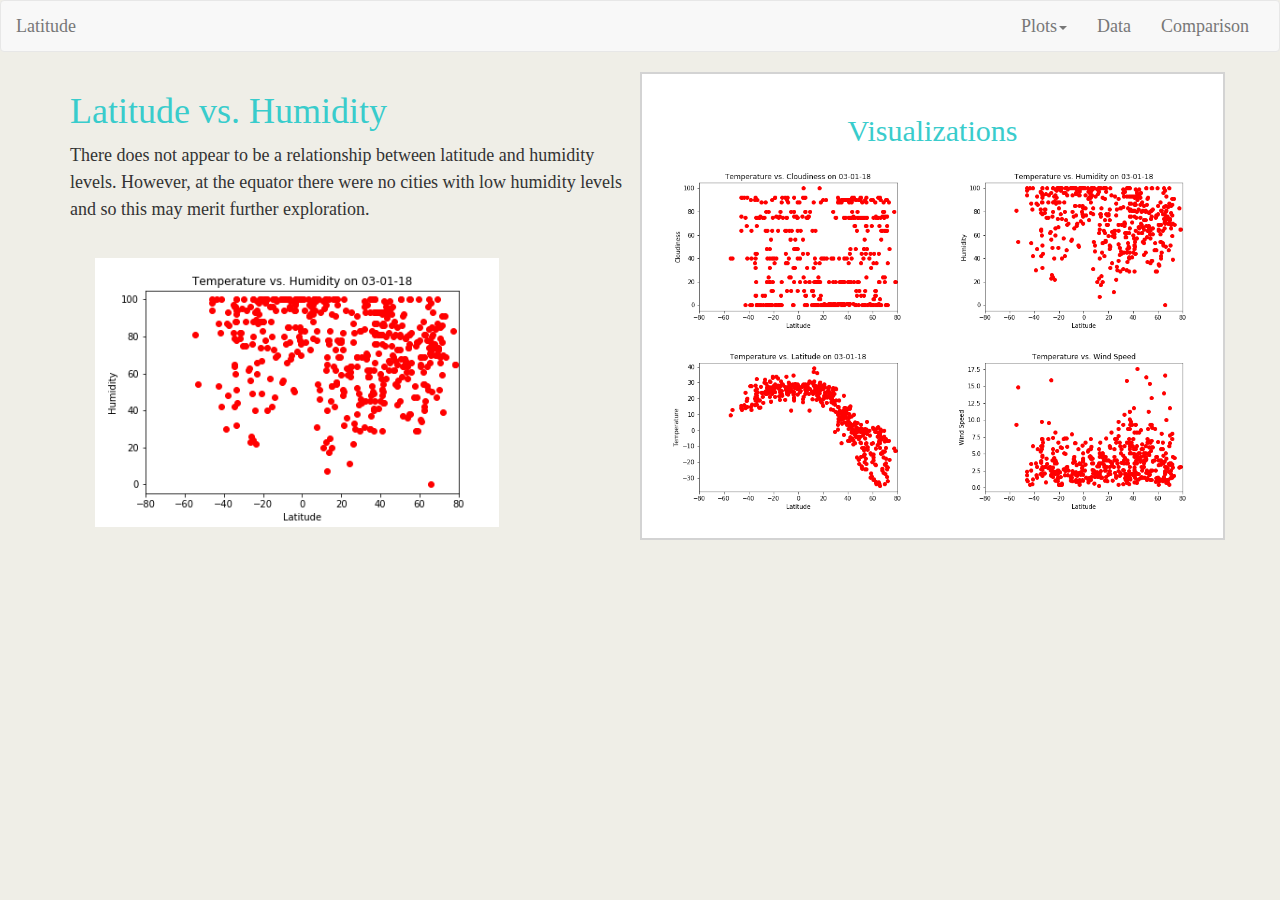
<file: humidity.html>
<!DOCTYPE html>
<html lang="en">

<head>
  <meta charset="UTF-8">
  <title>Bootstrap Components</title>
  <link rel="stylesheet" href="https://maxcdn.bootstrapcdn.com/bootstrap/3.3.7/css/bootstrap.min.css">
  <link rel="stylesheet" href="stylesheet.css">
</head>
<body>
	<nav class="navbar navbar-default">
    <div class="container-fluid">
      <!-- Brand and toggle get grouped for better mobile display -->
      <div class="navbar-header">
        <button type="button" class="navbar-toggle collapsed" data-toggle="collapse" data-target="#bs-example-navbar-collapse-1" aria-expanded="false">
        <span class="sr-only">Toggle navigation</span>
        <span class="icon-bar"></span>
        <span class="icon-bar"></span>
        <span class="icon-bar"></span>
      </button>
        <a class="navbar-brand" href="index.html">Latitude</a>
      </div>

      <!-- Collect the nav links, forms, and other content for toggling -->
      <div class="collapse navbar-collapse" id="bs-example-navbar-collapse-1">
        <ul class="nav navbar-nav navbar-right">
          <li class="dropdown">
            <a href="#" class="dropdown-toggle" data-toggle="dropdown" role="button" aria-haspopup="true" aria-expanded="false">Plots<span class="caret"></span></a>
            <ul class="dropdown-menu">
              <li><a href="temp.html">Max Temperature</a></li>
              <li><a href="humidity.html">Humidity</a></li>
              <li><a href="cloudiness.html">Cloudiness</a></li>
              <li><a href="wind.html">Wind Speed</a></li>
            </ul>
          </li>
          <li><a href="data.html">Data</a></li>
          <li><a href="comparisons.html">Comparison</a></li>
        </ul>
      </div>
      <!-- /.navbar-collapse -->
    </div>
    <!-- /.container-fluid -->
  </nav>
  	<div class="container">
		<div class="row">
		    <div class="col-md-6">
		        <div class="row">
		            <div class="col-md-12">
		                <h1>Latitude vs. Humidity</h1>
		            </div>
		        </div>
		        <div class="row">
		            <div class="col-md-12">
		            		<p>There does not appear to be a relationship between latitude and humidity levels.  However, at the equator there were no cities with low humidity levels and so this may merit further exploration. </p>
		            	</div>
		            <div class="col-md-12">
		            	
		            		<img src="humidity.png" align="center" alt="Humidity" class = "current-viz" style="width:80%;height:80%;"/>
		        		
		            </div>
		            	
		        </div>
		    </div>
		    <div class="col-md-6" id = "visualizations">
		        <div class="row">
		            <div class="col-md-12">
		                <h2>Visualizations</h2>
		            </div>
		        </div>
		        <div class="row">
		            <div class="col-md-6 col-sm-6">
		                <a href="cloudiness.html">
		                    <img src="cloudiness.png" style="height: 100%; width: 100%";; alt="Cloudiness"/>
		                </a>
		            </div>
		            <div class="col-md-6 col-sm-6">
		                <a href="humidity.html">
		                    <img src="humidity.png" style="height: 100%; width: 100%"; alt="temp"/>
		                </a>
		            </div>
		        </div>
		        <div class="row">
		            <div class="col-md-6 col-sm-6">
		                <a href="temp.html">
		                    <img src="temp.png" style="height: 100%; width: 100%"; alt="temp"/>
		                </a>
		            </div>
		            <div class="col-md-6 col-sm-6">
		                <a href="wind.html">
		                    <img src="wind.png" style="height: 100%; width: 100%"; alt="wind"/>
		                </a>
		            </div>
		        </div>
		    </div>
		</div>
	</div>
<script src="https://code.jquery.com/jquery-3.3.1.min.js" integrity="sha256-FgpCb/KJQlLNfOu91ta32o/NMZxltwRo8QtmkMRdAu8=" crossorigin="anonymous"></script>
<script src="https://maxcdn.bootstrapcdn.com/bootstrap/3.3.7/js/bootstrap.min.js" integrity="sha384-Tc5IQib027qvyjSMfHjOMaLkfuWVxZxUPnCJA7l2mCWNIpG9mGCD8wGNIcPD7Txa" crossorigin="anonymous"></script>	
</body>
</html>
</file>
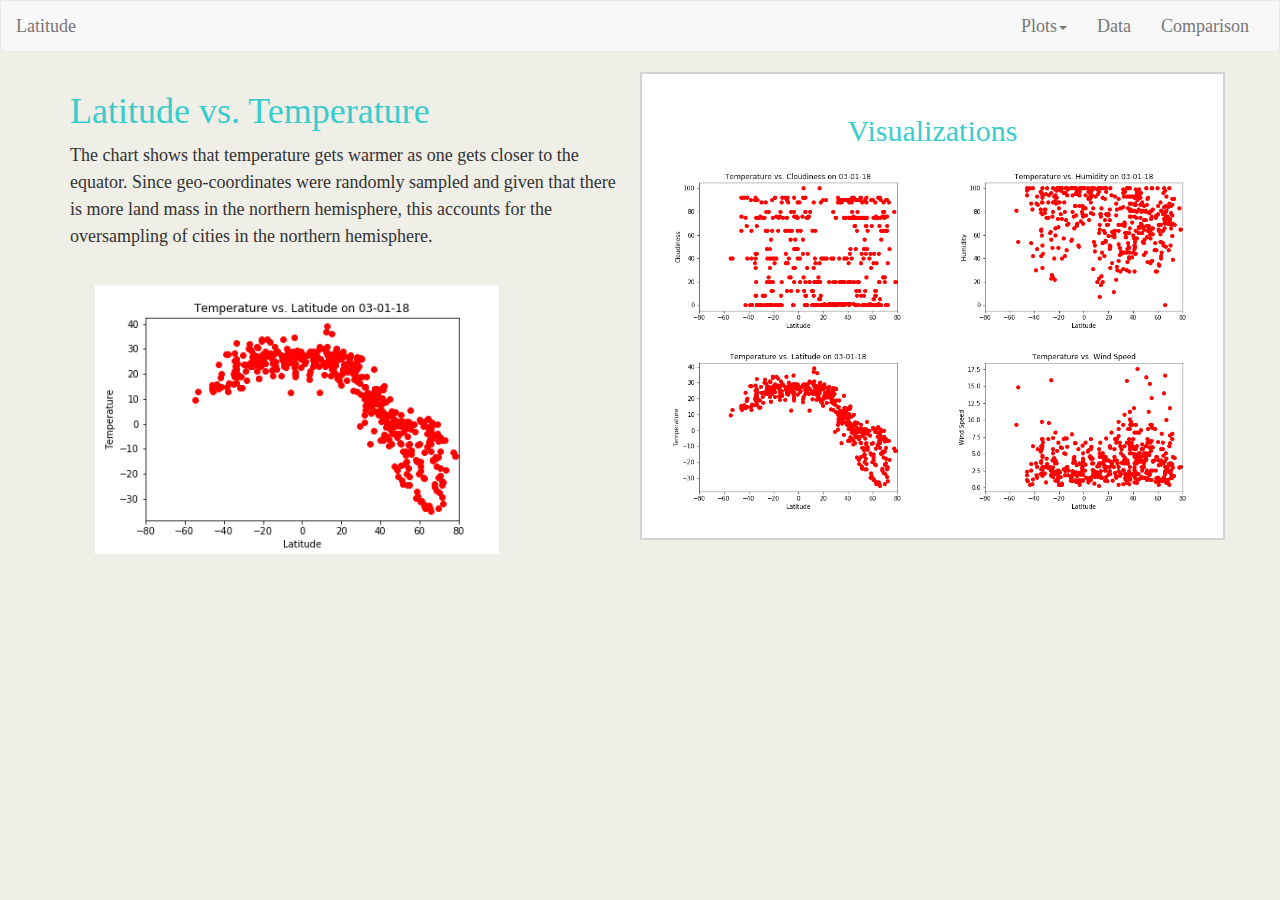
<file: temp.html>
<!DOCTYPE html>
<html lang="en">

<head>
  <meta charset="UTF-8">
  <title>Bootstrap Components</title>
  <link rel="stylesheet" href="https://maxcdn.bootstrapcdn.com/bootstrap/3.3.7/css/bootstrap.min.css">
  <link rel="stylesheet" href="stylesheet.css">
</head>
<body>
	<nav class="navbar navbar-default">
    <div class="container-fluid">
      <!-- Brand and toggle get grouped for better mobile display -->
      <div class="navbar-header">
        <button type="button" class="navbar-toggle collapsed" data-toggle="collapse" data-target="#bs-example-navbar-collapse-1" aria-expanded="false">
        <span class="sr-only">Toggle navigation</span>
        <span class="icon-bar"></span>
        <span class="icon-bar"></span>
        <span class="icon-bar"></span>
      </button>
        <a class="navbar-brand" href="index.html">Latitude</a>
      </div>

      <!-- Collect the nav links, forms, and other content for toggling -->
      <div class="collapse navbar-collapse" id="bs-example-navbar-collapse-1">
        <ul class="nav navbar-nav navbar-right">
          <li class="dropdown">
            <a href="#" class="dropdown-toggle" data-toggle="dropdown" role="button" aria-haspopup="true" aria-expanded="false">Plots<span class="caret"></span></a>
            <ul class="dropdown-menu">
              <li><a href="temp.html">Max Temperature</a></li>
              <li><a href="humidity.html">Humidity</a></li>
              <li><a href="cloudiness.html">Cloudiness</a></li>
              <li><a href="wind.html">Wind Speed</a></li>
            </ul>
          </li>
          <li><a href="data.html">Data</a></li>
          <li><a href="comparisons.html">Comparison</a></li>
        </ul>
      </div>
      <!-- /.navbar-collapse -->
    </div>
    <!-- /.container-fluid -->
  </nav>
  	<div class="container">
		<div class="row">
		    <div class="col-md-6">
		        <div class="row">
		            <div class="col-md-12">
		                <h1>Latitude vs. Temperature</h1>
		            </div>
		        </div>
		        <div class="row">
		            <div class="col-md-12">
		            		<p>The chart shows that temperature gets warmer as one gets closer to the equator. Since geo-coordinates were randomly sampled and given that there is more land mass in the northern hemisphere, this accounts for the oversampling of cities in the northern hemisphere.</p>
		            	</div>
		            <div class="col-md-12">
		            	
		            	<img src="temp.png" align="center" alt="Temperature" class = "current-viz" style="width:80%;height:80%;"/>
		        		
		            </div>
		            	
		        </div>
		    </div>
		    <div class="col-md-6" id = "visualizations">
		        <div class="row">
		            <div class="col-md-12">
		                <h2>Visualizations</h2>
		            </div>
		        </div>
		        <div class="row">
		            <div class="col-md-6 col-sm-6">
		                <a href="cloudiness.html">
		                    <img src="cloudiness.png" style="height: 100%; width: 100%";; alt="Cloudiness"/>
		                </a>
		            </div>
		            <div class="col-md-6 col-sm-6">
		                <a href="humidity.html">
		                    <img src="humidity.png" style="height: 100%; width: 100%"; alt="temp"/>
		                </a>
		            </div>
		        </div>
		        <div class="row">
		            <div class="col-md-6 col-sm-6">
		                <a href="temp.html">
		                    <img src="temp.png" style="height: 100%; width: 100%"; alt="temp"/>
		                </a>
		            </div>
		            <div class="col-md-6 col-sm-6">
		                <a href="wind.html">
		                    <img src="wind.png" style="height: 100%; width: 100%"; alt="wind"/>
		                </a>
		            </div>
		        </div>
		    </div>
		</div>
	</div>
<script src="https://code.jquery.com/jquery-3.3.1.min.js" integrity="sha256-FgpCb/KJQlLNfOu91ta32o/NMZxltwRo8QtmkMRdAu8=" crossorigin="anonymous"></script>
<script src="https://maxcdn.bootstrapcdn.com/bootstrap/3.3.7/js/bootstrap.min.js" integrity="sha384-Tc5IQib027qvyjSMfHjOMaLkfuWVxZxUPnCJA7l2mCWNIpG9mGCD8wGNIcPD7Txa" crossorigin="anonymous"></script>	
</body>
</html>
</file>
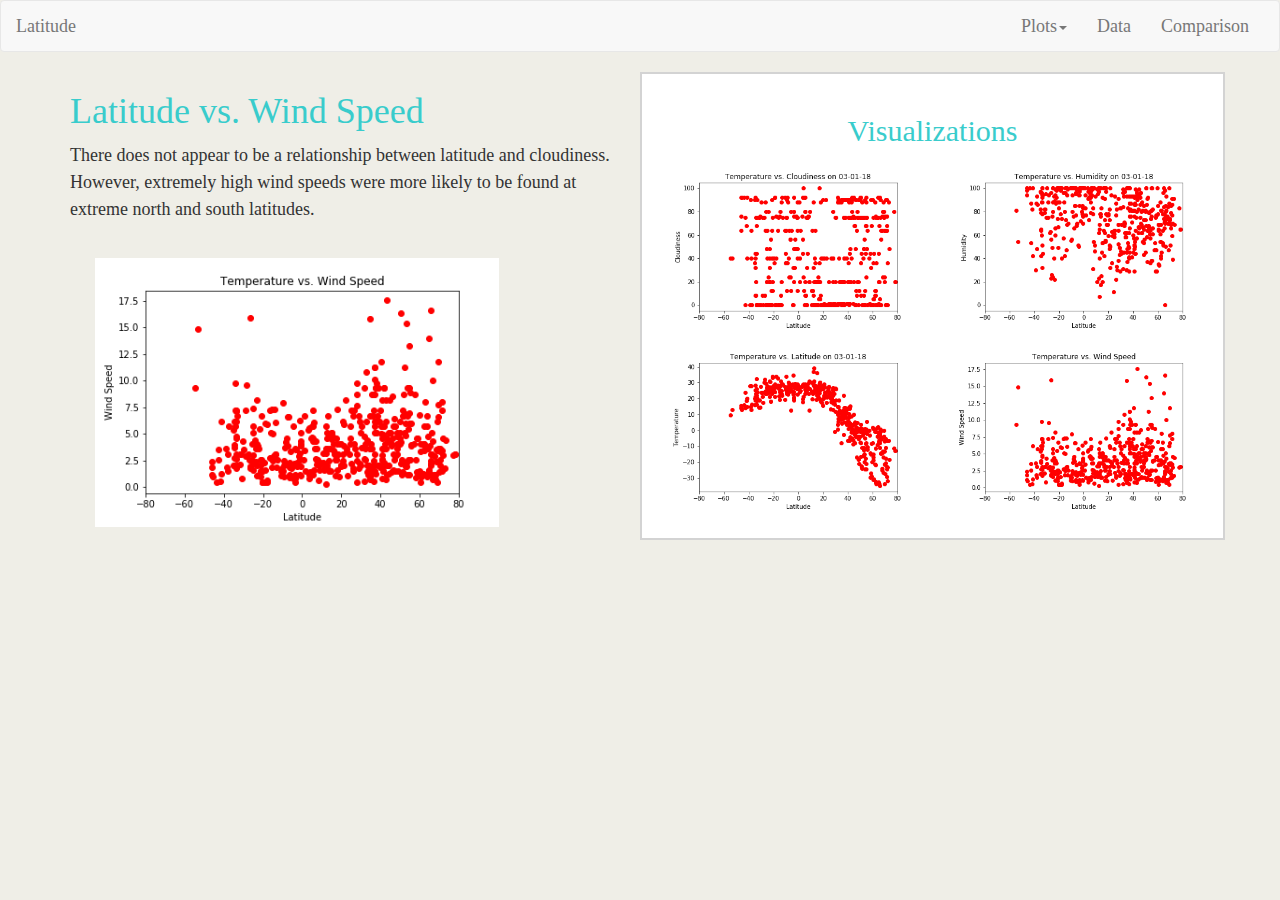
<file: wind.html>
<!DOCTYPE html>
<html lang="en">

<head>
  <meta charset="UTF-8">
  <title>Bootstrap Components</title>
  <link rel="stylesheet" href="https://maxcdn.bootstrapcdn.com/bootstrap/3.3.7/css/bootstrap.min.css">
  <link rel="stylesheet" href="stylesheet.css">
</head>
<body>
	<nav class="navbar navbar-default">
    <div class="container-fluid">
      <!-- Brand and toggle get grouped for better mobile display -->
      <div class="navbar-header">
        <button type="button" class="navbar-toggle collapsed" data-toggle="collapse" data-target="#bs-example-navbar-collapse-1" aria-expanded="false">
        <span class="sr-only">Toggle navigation</span>
        <span class="icon-bar"></span>
        <span class="icon-bar"></span>
        <span class="icon-bar"></span>
      </button>
        <a class="navbar-brand" href="index.html">Latitude</a>
      </div>

      <!-- Collect the nav links, forms, and other content for toggling -->
      <div class="collapse navbar-collapse" id="bs-example-navbar-collapse-1">
        <ul class="nav navbar-nav navbar-right">
          <li class="dropdown">
            <a href="#" class="dropdown-toggle" data-toggle="dropdown" role="button" aria-haspopup="true" aria-expanded="false">Plots<span class="caret"></span></a>
            <ul class="dropdown-menu">
              <li><a href="temp.html">Max Temperature</a></li>
              <li><a href="humidity.html">Humidity</a></li>
              <li><a href="cloudiness.html">Cloudiness</a></li>
              <li><a href="wind.html">Wind Speed</a></li>
            </ul>
          </li>
          <li><a href="data.html">Data</a></li>
          <li><a href="comparisons.html">Comparison</a></li>
        </ul>
      </div>
      <!-- /.navbar-collapse -->
    </div>
    <!-- /.container-fluid -->
  </nav>
  	<div class="container">
		<div class="row">
		    <div class="col-md-6">
		        <div class="row">
		            <div class="col-md-12">
		                <h1>Latitude vs. Wind Speed</h1>
		            </div>
		        </div>
		        <div class="row">
		            <div class="col-md-12">
		            		<p>There does not appear to be a relationship between latitude and cloudiness. However, extremely high wind speeds were more likely to be found at extreme north and south latitudes. </p>
		            	</div>
		            <div class="col-md-12">
		            	
		            		<img src="wind.png" align="center" alt="Wind Speed" class = "current-viz" style="width:80%;height:80%;"/>
		        		
		            </div>
		            	
		        </div>
		    </div>
		    <div class="col-md-6" id = "visualizations">
		        <div class="row">
		            <div class="col-md-12">
		                <h2>Visualizations</h2>
		            </div>
		        </div>
		        <div class="row">
		            <div class="col-md-6 col-sm-6">
		                <a href="cloudiness.html">
		                    <img src="cloudiness.png" style="height: 100%; width: 100%";; alt="Cloudiness"/>
		                </a>
		            </div>
		            <div class="col-md-6 col-sm-6">
		                <a href="humidity.html">
		                    <img src="humidity.png" style="height: 100%; width: 100%"; alt="temp"/>
		                </a>
		            </div>
		        </div>
		        <div class="row">
		            <div class="col-md-6 col-sm-6">
		                <a href="temp.html">
		                    <img src="temp.png" style="height: 100%; width: 100%"; alt="temp"/>
		                </a>
		            </div>
		            <div class="col-md-6 col-sm-6">
		                <a href="wind.html">
		                    <img src="wind.png" style="height: 100%; width: 100%"; alt="wind"/>
		                </a>
		            </div>
		        </div>
		    </div>
		</div>
	</div>
<script src="https://code.jquery.com/jquery-3.3.1.min.js" integrity="sha256-FgpCb/KJQlLNfOu91ta32o/NMZxltwRo8QtmkMRdAu8=" crossorigin="anonymous"></script>
<script src="https://maxcdn.bootstrapcdn.com/bootstrap/3.3.7/js/bootstrap.min.js" integrity="sha384-Tc5IQib027qvyjSMfHjOMaLkfuWVxZxUPnCJA7l2mCWNIpG9mGCD8wGNIcPD7Txa" crossorigin="anonymous"></script>	
</body>
</html>
</file>
<file: stylesheet.css>
body {
  padding: 0;
  margin: 0;
  font-family: Georgia, "Times New Roman", Times, serif;
  font-size: 18px;
  line-height: 150%;
  color: #333;
  background: #efeee7;
}

h1 {color:#39CCCC;
	font-family: "Times New Roman", Times, serif;

}

h2 {color:#39CCCC;
	font-family: "Times New Roman", Times, serif;
	text-align: center;
	/*text-decoration: underline;*/
}

img {
  /*box-shadow: 10px 10px 5px #39CCCC;*/
  /*padding: 10px;*/
  height:100%;
  width:100%;
/*  border-width: 2px;*/
  /*border-style: solid;
  border-color:#333;*/
  /*box-shadow: 10px;*/
  margin: 5px;
}

hr {border: 0;
  clear:both;
  display:block;
  width: 100%;               
  background-color:#D3D3D3;
  height: 1px;
}

#visualizations { 
	padding:20px;
	border-width: 2px;
	border-style: solid;
	color:#D3D3D3;
	background: #FFFFFF;
	/*margin: 20px*/

}

.current-viz {
	box-shadow: 0px 0px 0px;
	padding: 20px;
	border:0px;
}

#summary {
	margin-right: 10px}

@media (max-width: 700px) {
  .navbar {
    background: #39CCCC;
  }
}
</file>
